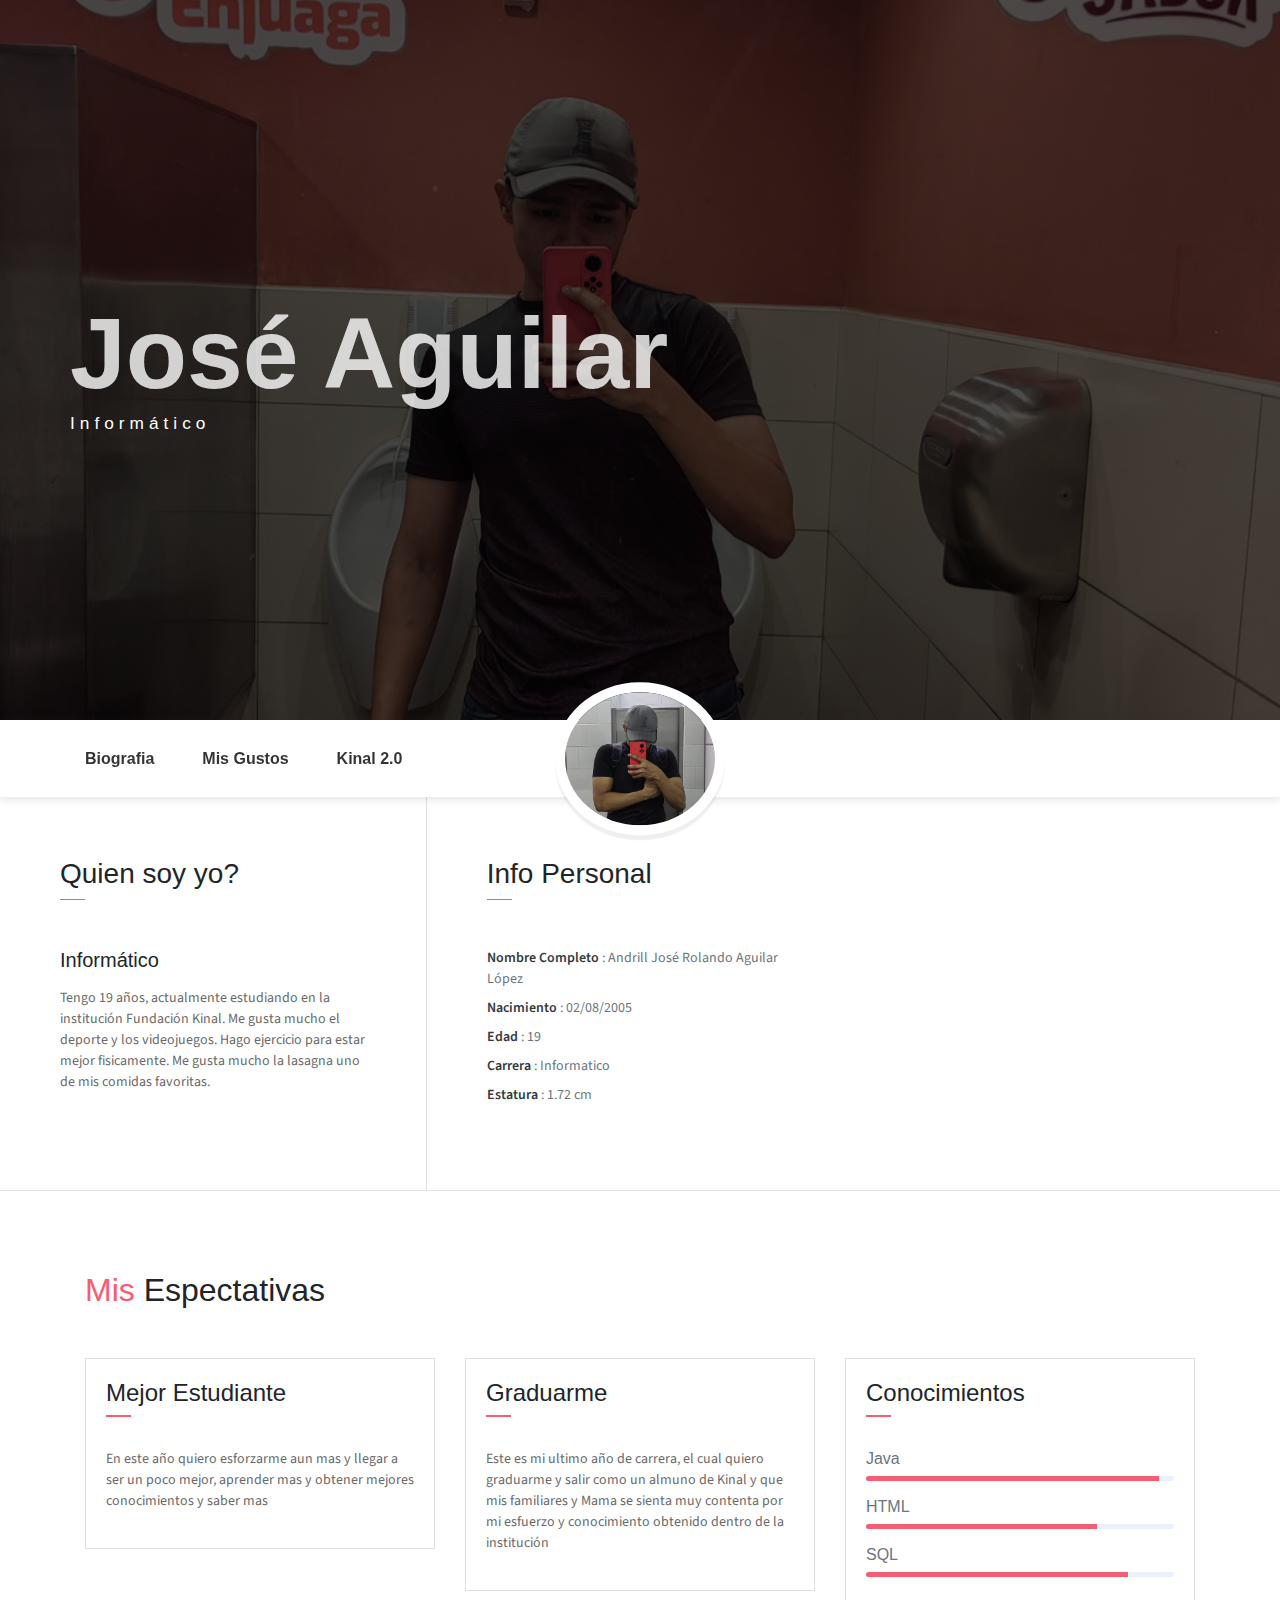
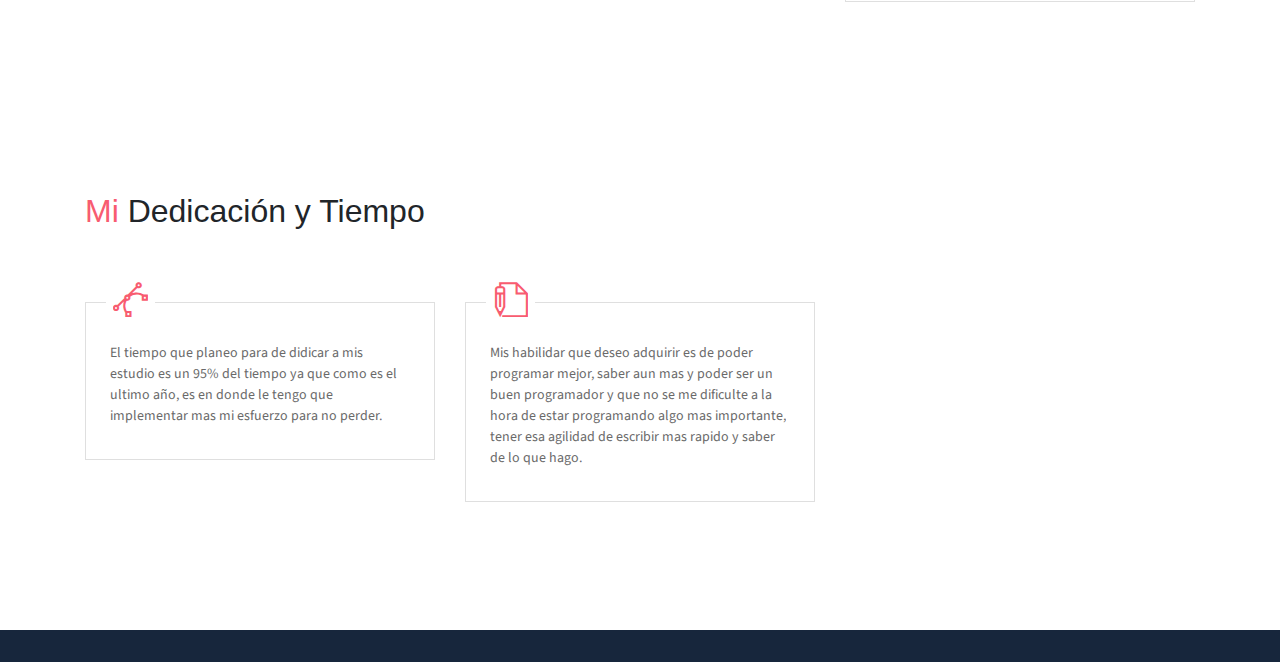
<file: about.html>
<!DOCTYPE html>
<html lang="en">
<head>
	<meta charset="utf-8">
    <meta name="viewport" content="width=device-width, initial-scale=1, shrink-to-fit=no">
    <meta name="description" content="Start your development with JohnDoe landing page.">
    <meta name="author" content="Devcrud">
    <title>Laboratorio #1</title>
    <link href="img/icono.jpg" rel="icon">
    <link rel="stylesheet" href="lib/vendors/themify-icons/css/themify-icons.css">
	<link rel="stylesheet" href="css/johndoe.css">
</head>
<body data-spy="scroll" data-target=".navbar" data-offset="40" id="home">
    <header class="header">
        <div class="container">  
            <div class="header-content">
                <h1 class="header-title">José Aguilar</h1>
                <h6 class="header-mono" >Informático</h6>
            </div>
        </div>
    </header>
    <nav class="navbar sticky-top navbar-expand-lg navbar-light bg-white" data-spy="affix" data-offset-top="510">
        <div class="container">
            <button class="navbar-toggler ml-auto" type="button" data-toggle="collapse" data-target="#navbarSupportedContent" aria-controls="navbarSupportedContent" aria-expanded="false" aria-label="Toggle navigation">
                <span class="navbar-toggler-icon"></span>
            </button>
            <div class="collapse mt-sm-20 navbar-collapse" id="navbarSupportedContent">
                <ul class="navbar-nav mr-auto">
                    <li class="nav-item">
                        <a href="about.html" class="nav-link">Biografia</a>
                    </li>
                    <li class="nav-item">
                        <a href="index.html" class="nav-link">Mis Gustos</a>
                    </li>
                    <li class="nav-item">
                        <a href="service.html" class="nav-link">Kinal 2.0</a>
                    </li>
                </ul>
                <ul class="navbar-nav brand">
                    <img src="img/avatar.jpg" alt="" class="brand-img">
                    <li class="brand-txt">
                        <h5 class="brand-title">José Aguilar</h5>
                        <div class="brand-subtitle">Informático</div>
                    </li>
                </ul>
            </div>
        </div>
    </nav>
    <div class="container-fluid">
        <div id="about" class="row about-section">
            <div class="col-lg-4 about-card">
                <h3 class="font-weight-light">Quien soy yo?</h3>
                <span class="line mb-5"></span>
                <h5 class="mb-3">Informático</h5>
                <p class="mt-20">Tengo 19 años, actualmente estudiando en la institución Fundación Kinal. Me gusta mucho el deporte y los videojuegos. Hago ejercicio para estar mejor fisicamente. Me gusta mucho la lasagna uno de mis comidas favoritas.</p>
            </div>
            <div class="col-lg-4 about-card">
                <h3 class="font-weight-light">Info Personal</h3>
                <span class="line mb-5"></span>
                <ul class="mt40 info list-unstyled">
                    <li><span>Nombre Completo</span> :  Andrill José Rolando Aguilar López</li>
                    <li><span>Nacimiento</span> : 02/08/2005</li>
                    <li><span>Edad</span> : 19 </li>
                    <li><span>Carrera</span> : Informatico</li>
                    <li><span>Estatura</span> : 1.72 cm </li>
                </ul> 
            </div>
        </div>
    </div>
    
    <section class="section" id="resume">
        <div class="container">
            <h2 class="mb-5"><span class="text-danger">Mis</span> Espectativas</h2>
            <div class="row">
                <div class="col-md-6 col-lg-4">
                    <div class="card">
                       <div class="card-header">
                            <div class="mt-2">
                                <h4>Mejor Estudiante</h4>
                                <span class="line"></span>  
                            </div>
                        </div>
                        <div class="card-body">
                            <P class="subtitle">En este año quiero esforzarme aun mas y llegar a ser un poco mejor, aprender mas y obtener mejores conocimientos y saber mas</P>
                        </div>
                    </div>
                </div>
                <div class="col-md-6 col-lg-4">
                    <div class="card">
                       <div class="card-header">
                            <div class="mt-2">
                                <h4>Graduarme</h4>
                                <span class="line"></span>  
                            </div>
                        </div>
                        <div class="card-body">
                            <P class="subtitle">Este es mi ultimo año de carrera, el cual quiero graduarme y salir como un almuno de Kinal y que mis familiares y Mama se sienta muy contenta por mi esfuerzo y conocimiento obtenido dentro de la institución</P>
                        </div>
                    </div>
                </div>
                <div class="col-lg-4">
                    <div class="card">
                       <div class="card-header">
                            <div class="pull-left">
                                <h4 class="mt-2">Conocimientos</h4>
                                <span class="line"></span>  
                            </div>
                        </div>
                        <div class="card-body pb-2">
                            <h6>Java</h6>
                            <div class="progress mb-3">
                                <div class="progress-bar bg-danger" role="progressbar" style="width: 95%" aria-valuenow="25" aria-valuemin="0" aria-valuemax="100"></div>
                            </div>
                            <h6>HTML</h6>
                            <div class="progress mb-3">
                                <div class="progress-bar bg-danger" role="progressbar" style="width: 75%" aria-valuenow="50" aria-valuemin="0" aria-valuemax="100"></div>
                            </div>
                            <h6>SQL</h6>
                            <div class="progress mb-3">
                                <div class="progress-bar bg-danger" role="progressbar" style="width: 85%" aria-valuenow="75" aria-valuemin="0" aria-valuemax="100"></div>
                            </div>
                        </div>
                    </div>
                </div>
            </div>
        </div>
    </section>
    <section class="section" id="service">
        <div class="container">
            <h2 class="mb-5 pb-4"><span class="text-danger">Mi</span> Dedicación y Tiempo</h2>
            <div class="row">
                <div class="col-md-4 col-sm-6">
                    <div class="card mb-5">
                       <div class="card-header has-icon">
                            <i class="ti-vector text-danger" aria-hidden="true"></i>
                        </div>
                        <div class="card-body px-4 py-3">
                            <P class="subtitle">El tiempo que planeo para de didicar a mis estudio es un 95% del tiempo ya que como es el ultimo año, es en donde le tengo que implementar mas mi esfuerzo para no perder.</P>
                        </div>
                    </div>
                </div>
                <div class="col-md-4 col-sm-6">
                    <div class="card mb-5">
                       <div class="card-header has-icon">
                            <i class="ti-write text-danger" aria-hidden="true"></i>
                        </div>
                        <div class="card-body px-4 py-3">
                            <P class="subtitle">Mis habilidar que deseo adquirir es de poder programar mejor, saber aun mas y poder ser un buen programador y que no se me dificulte a la hora de estar programando algo mas importante, tener esa agilidad de escribir mas rapido y saber de lo que hago.</P>
                        </div>
                    </div>
                </div>
            </div>
        </div>
    </section>
    </section>
    <footer class="footer py-3">
        <div class="container">
        </div>
    </footer>

	<!-- core  -->
    <script src="lib/vendors/jquery/jquery-3.4.1.js"></script>
    <script src="lib/vendors/bootstrap/bootstrap.bundle.js"></script>

    <!-- bootstrap 3 affix -->
    <script src="lib/vendors/bootstrap/bootstrap.affix.js"></script>

    <!-- Isotope  -->
    <script src="lib/vendors/isotope/isotope.pkgd.js"></script>

    <!-- JohnDoe js -->
    <script src="js/johndoe.js"></script>

</body>
</html>
</file>
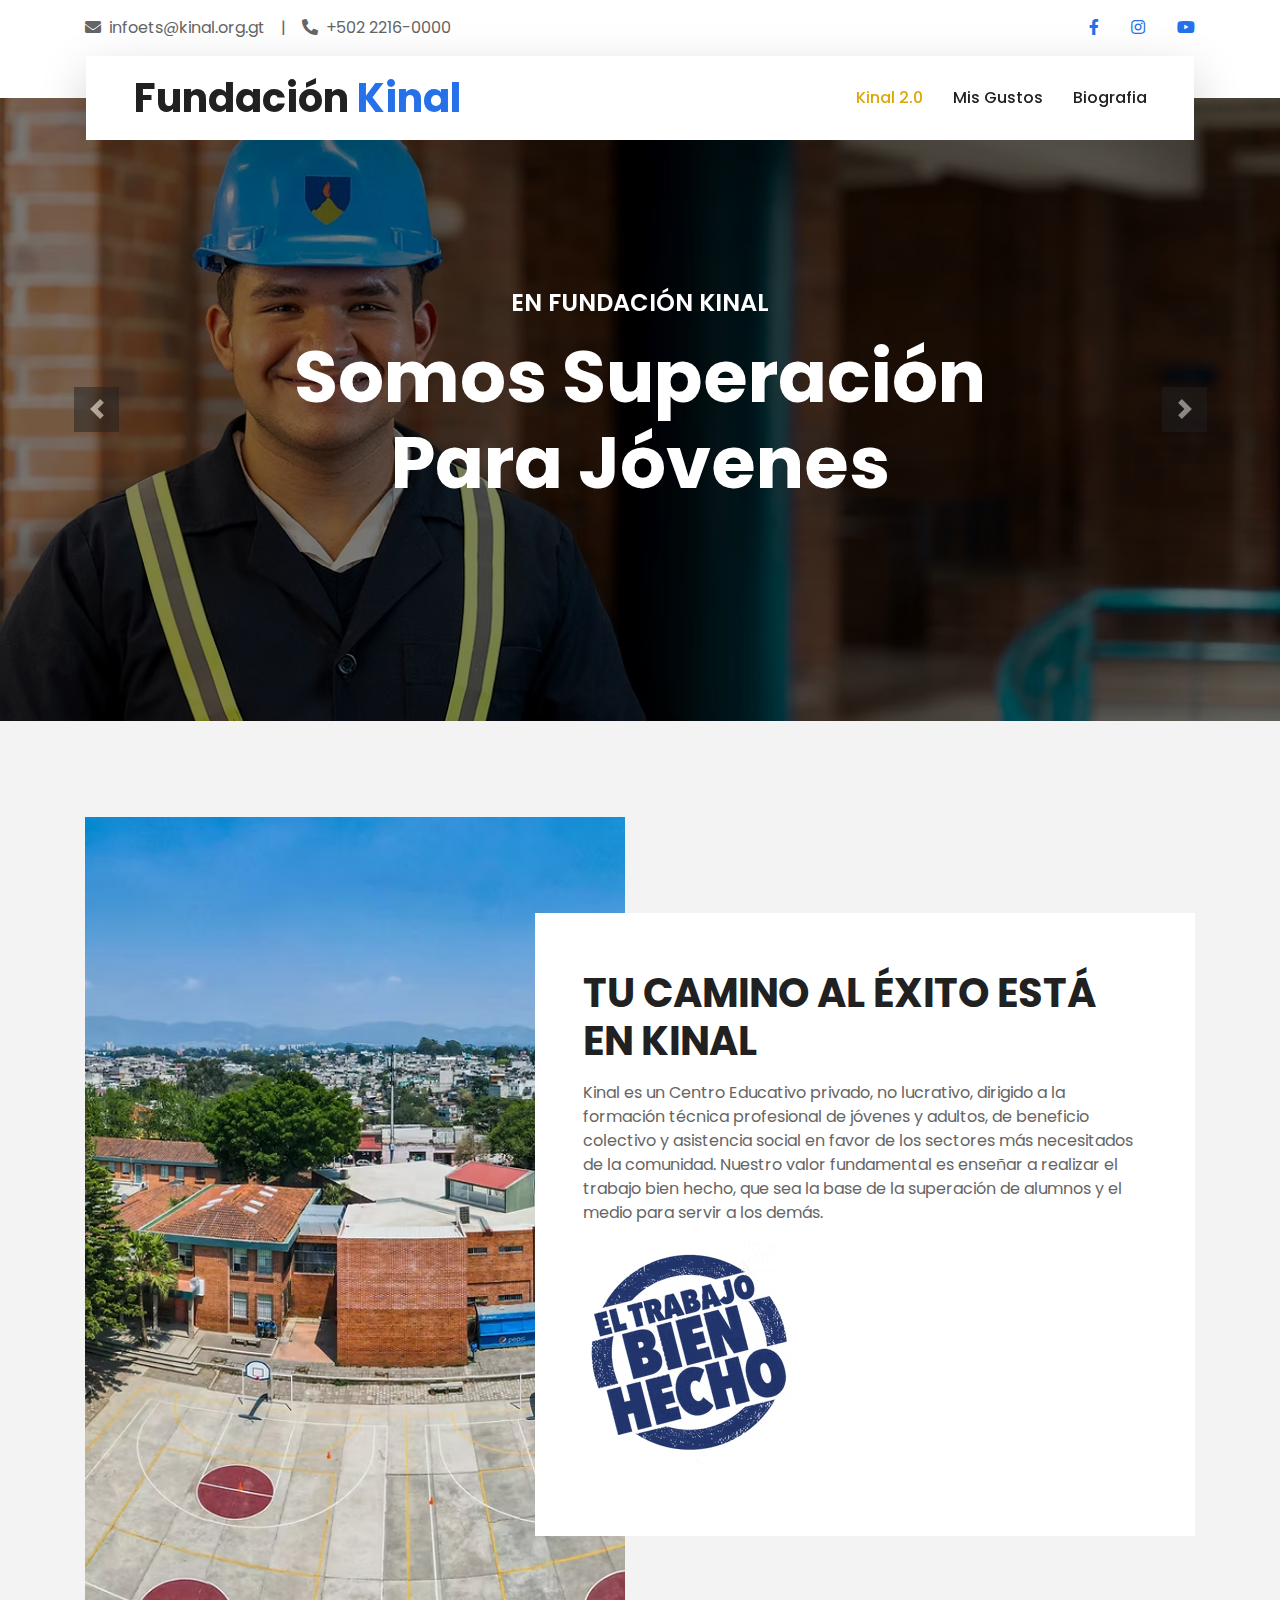
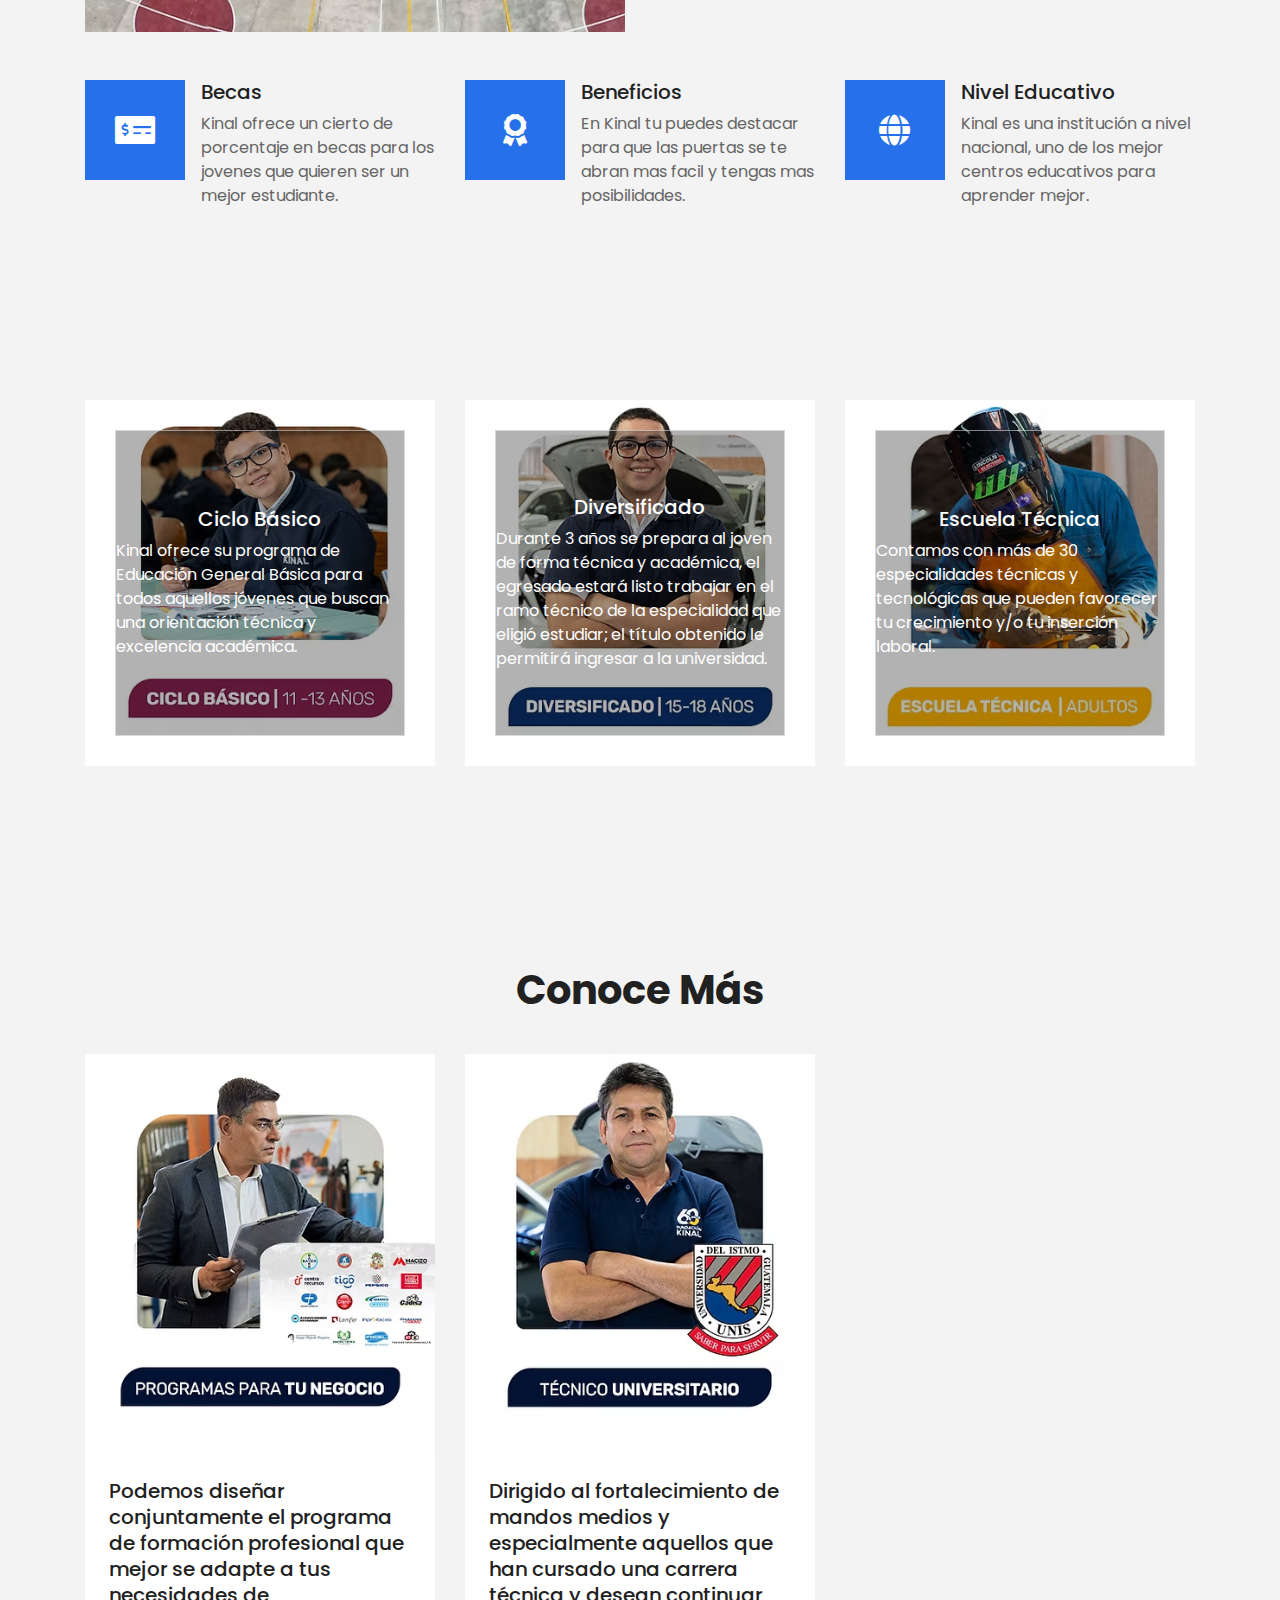
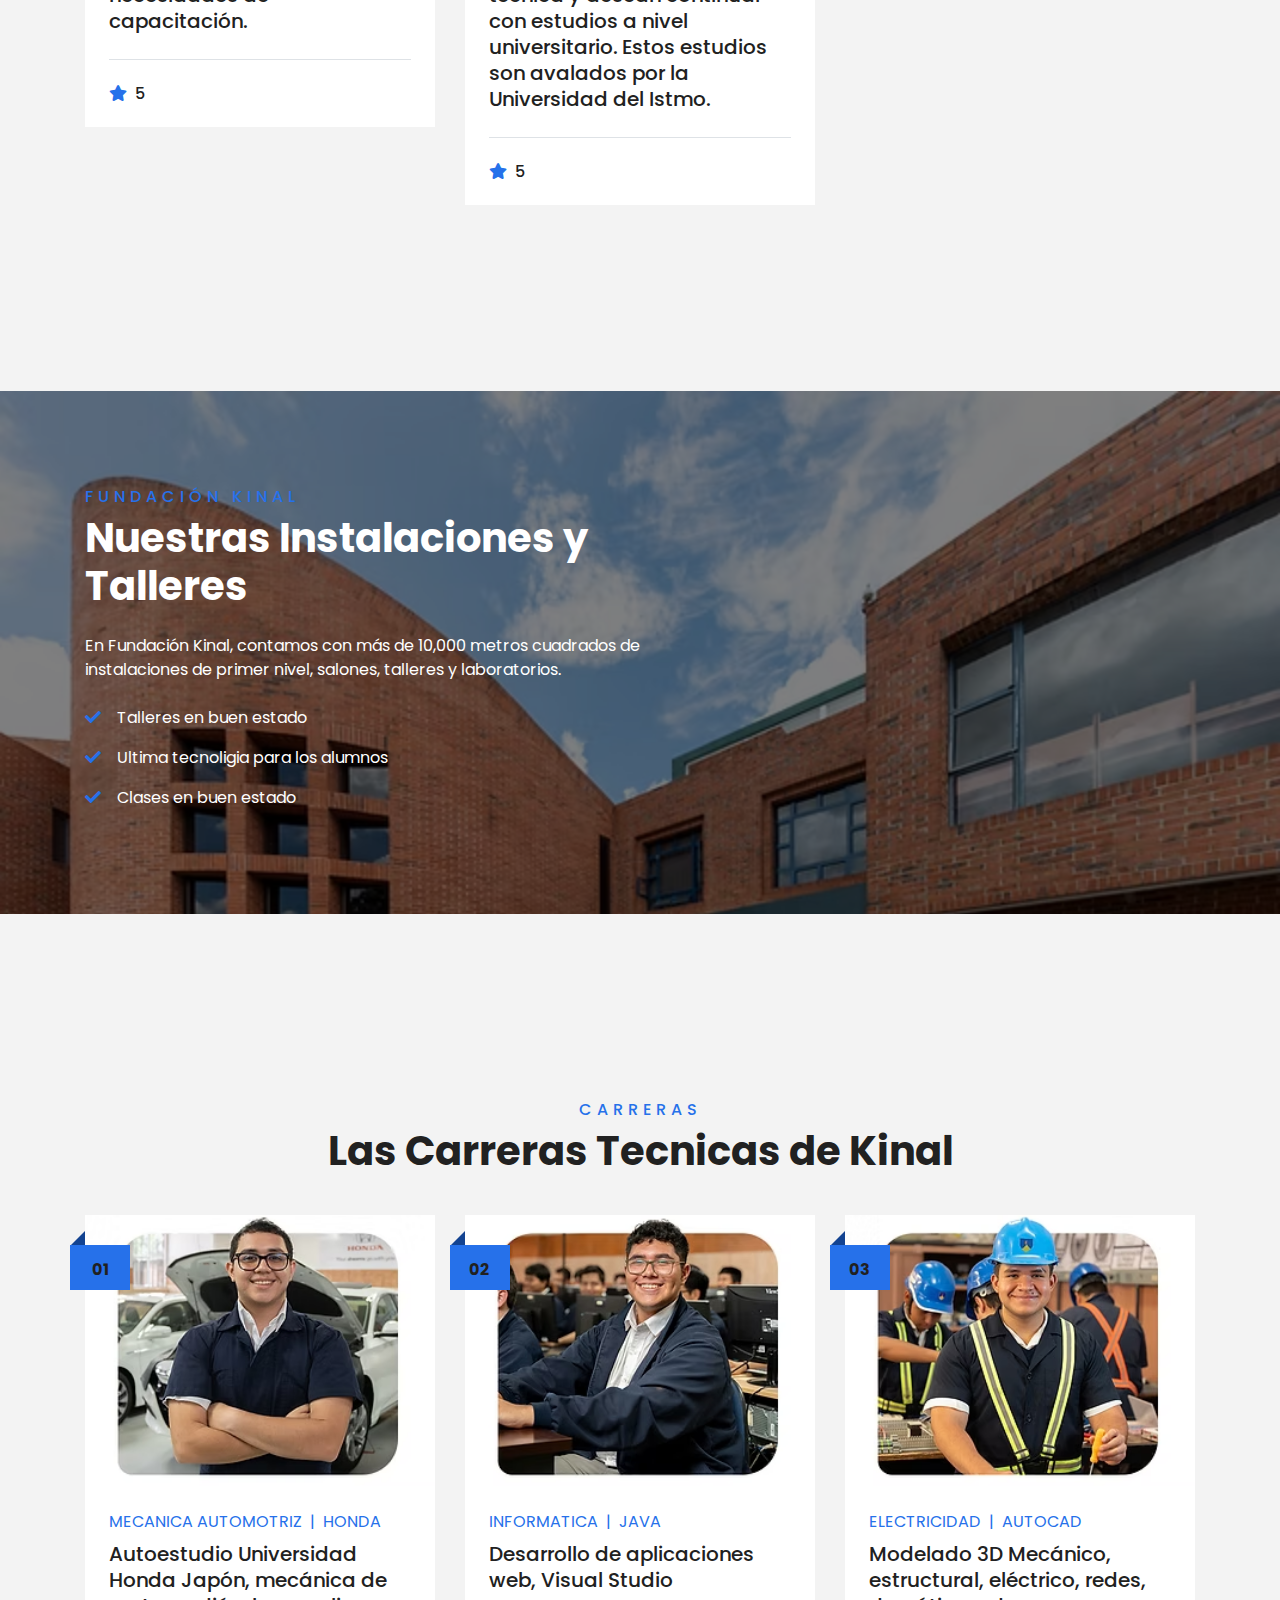
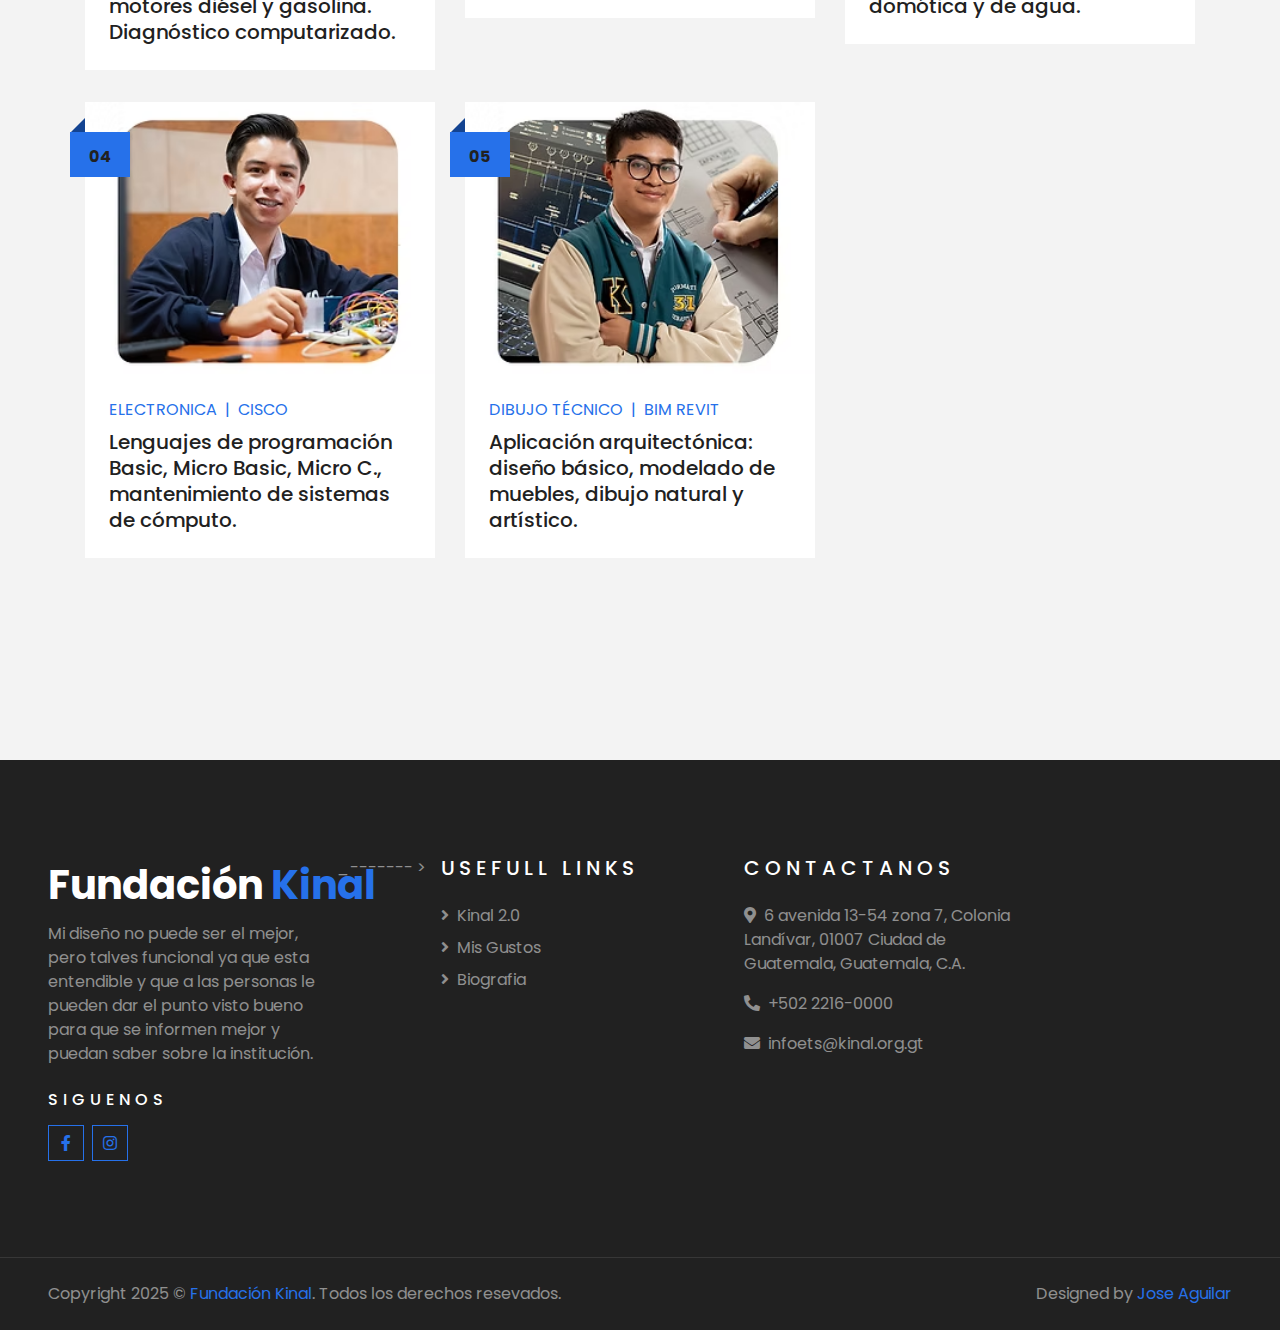
<file: service.html>
<!DOCTYPE html>
<html lang="en">

<head>
    <meta charset="utf-8">
    <title>Laboratorio #1</title>
    <meta content="width=device-width, initial-scale=1.0" name="viewport">
    <meta content="Free HTML Templates" name="keywords">
    <meta content="Free HTML Templates" name="description">

    <link href="img/icono.jpg" rel="icon">
    <link rel="preconnect" href="https://fonts.gstatic.com">
    <link href="https://fonts.googleapis.com/css2?family=Poppins:wght@400;500;600;700&display=swap" rel="stylesheet"> 
    <link href="https://cdnjs.cloudflare.com/ajax/libs/font-awesome/5.10.0/css/all.min.css" rel="stylesheet">
    <link href="lib/owlcarousel/assets/owl.carousel.min.css" rel="stylesheet">
    <link href="lib/tempusdominus/css/tempusdominus-bootstrap-4.min.css" rel="stylesheet" />
    <link href="css/style1.css" rel="stylesheet">
</head>

<body>
    <div class="container-fluid bg-light pt-3 d-none d-lg-block">
        <div class="container">
            <div class="row">
                <div class="col-lg-6 text-center text-lg-left mb-2 mb-lg-0">
                    <div class="d-inline-flex align-items-center">
                        <p><i class="fa fa-envelope mr-2"></i>infoets@kinal.org.gt</p>
                        <p class="text-body px-3">|</p>
                        <p><i class="fa fa-phone-alt mr-2"></i>+502 2216-0000</p>
                    </div>
                </div>
                <div class="col-lg-6 text-center text-lg-right">
                    <div class="d-inline-flex align-items-center">
                        <a class="text-primary px-3" href="https://www.facebook.com/kinal.gt">
                            <i class="fab fa-facebook-f"></i>
                        </a>
                        <a class="text-primary px-3" href="https://www.instagram.com/fundacionkinal/?hl=es">
                            <i class="fab fa-instagram"></i>
                        </a>
                        <a class="text-primary pl-3" href="https://www.youtube.com/c/Fundaci%C3%B3nKinalgt">
                            <i class="fab fa-youtube"></i>
                        </a>
                    </div>
                </div>
            </div>
        </div>
    </div>

    <div class="container-fluid position-relative nav-bar p-0">
        <div class="container-lg position-relative p-0 px-lg-3" style="z-index: 9;">
            <nav class="navbar navbar-expand-lg bg-light navbar-light shadow-lg py-3 py-lg-0 pl-3 pl-lg-5">
                <a href="" class="navbar-brand">
                    <h1 class="m-0 text-primary"><span class="text-dark">Fundación</span> Kinal</h1>
                </a>
                <button type="button" class="navbar-toggler" data-toggle="collapse" data-target="#navbarCollapse">
                    <span class="navbar-toggler-icon"></span>
                </button>
                <div class="collapse navbar-collapse justify-content-between px-3" id="navbarCollapse">
                    <div class="navbar-nav ml-auto py-0">
                        <a href="service.html" class="nav-item nav-link active">Kinal 2.0</a>
                        <a href="index.html" class="nav-item nav-link">Mis Gustos</a>
                        <a href="about.html" class="nav-item nav-link">Biografia</a>
                    </div>
                </div>
            </nav>
        </div>
    </div>

    <div class="container-fluid p-0">
        <div id="header-carousel" class="carousel slide" data-ride="carousel">
            <div class="carousel-inner">
                <div class="carousel-item active">
                    <img class="w-100" src="img/carousel--1.jpg" alt="Image">
                    <div class="carousel-caption d-flex flex-column align-items-center justify-content-center">
                        <div class="p-3" style="max-width: 900px;">
                            <h4 class="text-white text-uppercase mb-md-3">En Fundación Kinal</h4>
                            <h1 class="display-3 text-white mb-md-4">Somos Superación Para Jóvenes</h1>
                        </div>
                    </div>
                </div>
                <div class="carousel-item">
                    <img class="w-100" src="img/carousel--2.jpg" alt="Image">
                    <div class="carousel-caption d-flex flex-column align-items-center justify-content-center">
                        <div class="p-3" style="max-width: 900px;">
                            <h4 class="text-white text-uppercase mb-md-3">En Fundación Kinal</h4>
                            <h1 class="display-3 text-white mb-md-4">Somos Superación Para Adultos</h1>
                        </div>
                    </div>
                </div>
            </div>
            <a class="carousel-control-prev" href="#header-carousel" data-slide="prev">
                <div class="btn btn-dark" style="width: 45px; height: 45px;">
                    <span class="carousel-control-prev-icon mb-n2"></span>
                </div>
            </a>
            <a class="carousel-control-next" href="#header-carousel" data-slide="next">
                <div class="btn btn-dark" style="width: 45px; height: 45px;">
                    <span class="carousel-control-next-icon mb-n2"></span>
                </div>
            </a>
        </div>
    </div>

    <div class="container-fluid py-5">
        <div class="container pt-5">
            <div class="row">
                <div class="col-lg-6" style="min-height: 500px;">
                    <div class="position-relative h-100">
                        <img class="position-absolute w-100 h-100" src="img/about-.jpg" style="object-fit: cover;">
                    </div>
                </div>
                <div class="col-lg-6 pt-5 pb-lg-5">
                    <div class="about-text bg-white p-4 p-lg-5 my-lg-5">
                        <h6 class="text-primary text-uppercase" style="letter-spacing: 5px;"></h6>
                        <h1 class="mb-3">TU CAMINO AL ÉXITO ESTÁ EN KINAL</h1>
                        <p>Kinal es un Centro Educativo privado, no lucrativo, dirigido a la formación técnica profesional de jóvenes y adultos, de beneficio colectivo y asistencia social en favor de los sectores más necesitados de la comunidad.
                           Nuestro valor fundamental es enseñar a realizar el trabajo bien hecho, que sea la base de la superación de alumnos y el medio para servir a los demás.</p>
                        <div class="row mb-4">
                            <div class="col-6">
                                <img class="img-fluid" src="img/about--1.jpg" alt="">
                            </div>
                        </div>
                    </div>
                </div>
            </div>
        </div>
    </div>

    <div class="container-fluid pb-5">
        <div class="container pb-5">
            <div class="row">
                <div class="col-md-4">
                    <div class="d-flex mb-4 mb-lg-0">
                        <div class="d-flex flex-shrink-0 align-items-center justify-content-center bg-primary mr-3" style="height: 100px; width: 100px;">
                            <i class="fa fa-2x fa-money-check-alt text-white"></i>
                        </div>
                        <div class="d-flex flex-column">
                            <h5 class="">Becas</h5>
                            <p class="m-0">Kinal ofrece un cierto de porcentaje en becas para los jovenes que quieren ser un mejor estudiante.</p>
                        </div>
                    </div>
                </div>
                <div class="col-md-4">
                    <div class="d-flex mb-4 mb-lg-0">
                        <div class="d-flex flex-shrink-0 align-items-center justify-content-center bg-primary mr-3" style="height: 100px; width: 100px;">
                            <i class="fa fa-2x fa-award text-white"></i>
                        </div>
                        <div class="d-flex flex-column">
                            <h5 class="">Beneficios</h5>
                            <p class="m-0">En Kinal tu puedes destacar para que las puertas se te abran mas facil y tengas mas posibilidades.</p>
                        </div>
                    </div>
                </div>
                <div class="col-md-4">
                    <div class="d-flex mb-4 mb-lg-0">
                        <div class="d-flex flex-shrink-0 align-items-center justify-content-center bg-primary mr-3" style="height: 100px; width: 100px;">
                            <i class="fa fa-2x fa-globe text-white"></i>
                        </div>
                        <div class="d-flex flex-column">
                            <h5 class="">Nivel Educativo</h5>
                            <p class="m-0">Kinal es una institución a nivel nacional, uno de los mejor centros educativos para aprender mejor.</p>
                        </div>
                    </div>
                </div>
            </div>
        </div>
    </div>

    <div class="container-fluid py-5">
        <div class="container pt-5 pb-3">
            <div class="row">
                <div class="col-lg-4 col-md-6 mb-4">
                    <div class="destination-item position-relative overflow-hidden mb-2">
                        <img class="img-fluid" src="img/destination--1.jpg" alt="">
                        <a class="destination-overlay text-white text-decoration-none" >
                            <h5 class="text-white">Ciclo Básico</h5>
                            <span>Kinal ofrece su programa de Educación General Básica para todos aquellos jóvenes que buscan una orientación técnica y excelencia académica.</span>
                        </a>
                    </div>
                </div>
                <div class="col-lg-4 col-md-6 mb-4">
                    <div class="destination-item position-relative overflow-hidden mb-2">
                        <img class="img-fluid" src="img/destination--2.jpg" alt="">
                        <a class="destination-overlay text-white text-decoration-none" >
                            <h5 class="text-white">Diversificado</h5>
                            <span>Durante 3 años se prepara al joven de forma técnica y académica, el egresado estará listo trabajar en el ramo técnico de la especialidad que eligió estudiar; el título obtenido le permitirá ingresar a la universidad.</span>
                        </a>
                    </div>
                </div>
                <div class="col-lg-4 col-md-6 mb-4">
                    <div class="destination-item position-relative overflow-hidden mb-2">
                        <img class="img-fluid" src="img/destination--3.jpg" alt="">
                        <a class="destination-overlay text-white text-decoration-none" >
                            <h5 class="text-white">Escuela Técnica</h5>
                            <span>Contamos con más de 30 especialidades técnicas y tecnológicas que pueden favorecer tu crecimiento y/o tu inserción laboral.</span>
                        </a>
                    </div>
                </div>
            </div>
        </div>
    </div>

    <div class="container-fluid py-5">
        <div class="container pt-5 pb-3">
            <div class="text-center mb-3 pb-3">
                <h6 class="text-primary text-uppercase" style="letter-spacing: 5px;"></h6>
                <h1>Conoce Más</h1>
            </div>
            <div class="row">
                <div class="col-lg-4 col-md-6 mb-4">
                    <div class="package-item bg-white mb-2">
                        <img class="img-fluid" src="img/package--1.jpg" alt="">
                        <div class="p-4">
                            <a class="h5 text-decoration-none" >Podemos diseñar conjuntamente el programa de formación profesional que mejor se adapte a tus necesidades de capacitación.</a>
                            <div class="border-top mt-4 pt-4">
                                <div class="d-flex justify-content-between">
                                    <h6 class="m-0"><i class="fa fa-star text-primary mr-2"></i>5</h6>
                                </div>
                            </div>
                        </div>
                    </div>
                </div>
                <div class="col-lg-4 col-md-6 mb-4">
                    <div class="package-item bg-white mb-2">
                        <img class="img-fluid" src="img/package--2.jpg" alt="">
                        <div class="p-4">
                            <a class="h5 text-decoration-none" href="">Dirigido al fortalecimiento de mandos medios y especialmente aquellos que han cursado una carrera técnica y desean continuar con estudios a nivel universitario. Estos estudios son avalados por la Universidad del Istmo.</a>
                            <div class="border-top mt-4 pt-4">
                                <div class="d-flex justify-content-between">
                                    <h6 class="m-0"><i class="fa fa-star text-primary mr-2"></i>5</h6>
                                </div>
                            </div>
                        </div>
                    </div>
                </div>
            </div>
        </div>
    </div>

    <div class="container-fluid bg-registration py-5" style="margin: 90px 0;">
        <div class="container py-5">
            <div class="row align-items-center">
                <div class="col-lg-7 mb-5 mb-lg-0">
                    <div class="mb-4">
                        <h6 class="text-primary text-uppercase" style="letter-spacing: 5px;">Fundación Kinal</h6>
                        <h1 class="text-white">Nuestras Instalaciones y Talleres</h1>
                    </div>
                    <p class="text-white">En Fundación Kinal, contamos con más de 10,000 metros cuadrados de instalaciones de primer nivel, salones, talleres y laboratorios.</p>
                    <ul class="list-inline text-white m-0">
                        <li class="py-2"><i class="fa fa-check text-primary mr-3"></i>Talleres en buen estado</li>
                        <li class="py-2"><i class="fa fa-check text-primary mr-3"></i>Ultima tecnoligia para los alumnos</li>
                        <li class="py-2"><i class="fa fa-check text-primary mr-3"></i>Clases en buen estado</li>
                    </ul>
                </div>
            </div>
        </div>
    </div>

    <div class="container-fluid py-5">
        <div class="container pt-5 pb-3">
            <div class="text-center mb-3 pb-3">
                <h6 class="text-primary text-uppercase" style="letter-spacing: 5px;">Carreras</h6>
                <h1>Las Carreras Tecnicas de Kinal</h1>
            </div>
            <div class="row pb-3">
                <div class="col-lg-4 col-md-6 mb-4 pb-2">
                    <div class="blog-item">
                        <div class="position-relative">
                            <img class="img-fluid w-100" src="img/blog--1.jpg" alt="">
                            <div class="blog-date">
                                <h6 class="font-weight-bold mb-n1">01</h6>
                            </div>
                        </div>
                        <div class="bg-white p-4">
                            <div class="d-flex mb-2">
                                <a class="text-primary text-uppercase text-decoration-none">Mecanica Automotriz</a>
                                <span class="text-primary px-2">|</span>
                                <a class="text-primary text-uppercase text-decoration-none">Honda</a>
                            </div>
                            <a class="h5 m-0 text-decoration-none" >Autoestudio Universidad Honda Japón, mecánica de motores diésel y gasolina. Diagnóstico computarizado.</a>
                        </div>
                    </div>
                </div>
                <div class="col-lg-4 col-md-6 mb-4 pb-2">
                    <div class="blog-item">
                        <div class="position-relative">
                            <img class="img-fluid w-100" src="img/blog--2.jpg" alt="">
                            <div class="blog-date">
                                <h6 class="font-weight-bold mb-n1">02</h6>
                            </div>
                        </div>
                        <div class="bg-white p-4">
                            <div class="d-flex mb-2">
                                <a class="text-primary text-uppercase text-decoration-none" >Informatica</a>
                                <span class="text-primary px-2">|</span>
                                <a class="text-primary text-uppercase text-decoration-none" >Java</a>
                            </div>
                            <a class="h5 m-0 text-decoration-none" >Desarrollo de aplicaciones web, Visual Studio</a>
                        </div>
                    </div>
                </div>
                <div class="col-lg-4 col-md-6 mb-4 pb-2">
                    <div class="blog-item">
                        <div class="position-relative">
                            <img class="img-fluid w-100" src="img/blog--3.jpg" alt="">
                            <div class="blog-date">
                                <h6 class="font-weight-bold mb-n1">03</h6>
                            </div>
                        </div>
                        <div class="bg-white p-4">
                            <div class="d-flex mb-2">
                                <a class="text-primary text-uppercase text-decoration-none" >Electricidad</a>
                                <span class="text-primary px-2">|</span>
                                <a class="text-primary text-uppercase text-decoration-none" >AutoCAD</a>
                            </div>
                            <a class="h5 m-0 text-decoration-none">Modelado 3D Mecánico, estructural, eléctrico, redes, domótica y de agua.</a>
                        </div>
                    </div>
                </div>
                <div class="col-lg-4 col-md-6 mb-4 pb-2">
                    <div class="blog-item">
                        <div class="position-relative">
                            <img class="img-fluid w-100" src="img/blog--4.jpg" alt="">
                            <div class="blog-date">
                                <h6 class="font-weight-bold mb-n1">04</h6>
                            </div>
                        </div>
                        <div class="bg-white p-4">
                            <div class="d-flex mb-2">
                                <a class="text-primary text-uppercase text-decoration-none" >Electronica</a>
                                <span class="text-primary px-2">|</span>
                                <a class="text-primary text-uppercase text-decoration-none" >cisco</a>
                            </div>
                            <a class="h5 m-0 text-decoration-none" >Lenguajes de programación Basic, Micro Basic, Micro C., mantenimiento de sistemas de cómputo.</a>
                        </div>
                    </div>
                </div>
                <div class="col-lg-4 col-md-6 mb-4 pb-2">
                    <div class="blog-item">
                        <div class="position-relative">
                            <img class="img-fluid w-100" src="img/blog--5.jpg" alt="">
                            <div class="blog-date">
                                <h6 class="font-weight-bold mb-n1">05</h6>
                            </div>
                        </div>
                        <div class="bg-white p-4">
                            <div class="d-flex mb-2">
                                <a class="text-primary text-uppercase text-decoration-none" >DIBUJO TÉCNICO</a>
                                <span class="text-primary px-2">|</span>
                                <a class="text-primary text-uppercase text-decoration-none" >BIM Revit</a>
                            </div>
                            <a class="h5 m-0 text-decoration-none" >Aplicación arquitectónica: diseño básico, modelado de muebles, dibujo natural y artístico.</a>
                        </div>
                    </div>
                </div>
            </div>
        </div>
    </div>

    <div class="container-fluid bg-dark text-white-50 py-5 px-sm-3 px-lg-5" style="margin-top: 90px;">
        <div class="row pt-5">
            <div class="col-lg-3 col-md-6 mb-5">
                <a href="" class="navbar-brand">
                    <h1 class="text-primary"><span class="text-white">Fundación</span> Kinal</h1>
                </a>
                <p>Mi diseño no puede ser el mejor, pero talves funcional ya que esta entendible y que a las personas le pueden dar el punto visto bueno para que se informen mejor y puedan saber sobre la institución.</p>
                <h6 class="text-white text-uppercase mt-4 mb-3" style="letter-spacing: 5px;">Siguenos</h6>
                <div class="d-flex justify-content-start">
                    <a class="btn btn-outline-primary btn-square mr-2" href="https://www.facebook.com/kinal.gt"><i class="fab fa-facebook-f"></i></a>
                    <a class="btn btn-outline-primary btn-square" href="https://www.instagram.com/fundacionkinal/?hl=es"><i class="fab fa-instagram"></i></a>
                </div>
            </div>
            <div>
                <p>_------- ></p>
            </div>
            <div class="col-lg-3 col-md-6 mb-5">
                <h5 class="text-white text-uppercase mb-4" style="letter-spacing: 5px;">Usefull Links</h5>
                <div class="d-flex flex-column justify-content-start">
                    <a class="text-white-50 mb-2" href="service.html"><i class="fa fa-angle-right mr-2"></i>Kinal 2.0</a>
                    <a class="text-white-50 mb-2" href="index.html"><i class="fa fa-angle-right mr-2"></i>Mis Gustos</a>
                    <a class="text-white-50 mb-2" href="about.html"><i class="fa fa-angle-right mr-2"></i>Biografia</a>
                </div>
            </div>
            <div class="col-lg-3 col-md-6 mb-5">
                <h5 class="text-white text-uppercase mb-4" style="letter-spacing: 5px;">Contactanos</h5>
                <p><i class="fa fa-map-marker-alt mr-2"></i>6 avenida 13-54 zona 7, Colonia Landívar, 01007 Ciudad de Guatemala, Guatemala, C.A.</p>
                <p><i class="fa fa-phone-alt mr-2"></i>+502 2216-0000</p>
                <p><i class="fa fa-envelope mr-2"></i>infoets@kinal.org.gt</p>
            </div>
        </div>
    </div>
    <div class="container-fluid bg-dark text-white border-top py-4 px-sm-3 px-md-5" style="border-color: rgba(256, 256, 256, .1) !important;">
        <div class="row">
            <div class="col-lg-6 text-center text-md-left mb-3 mb-md-0">
                <p class="m-0 text-white-50">Copyright 2025 &copy; <a href="https://www.kinal.org.gt/">Fundación Kinal</a>. Todos los derechos resevados.</a>
                </p>
            </div>
            <div class="col-lg-6 text-center text-md-right">
                <p class="m-0 text-white-50">Designed by <a href="#">Jose Aguilar</a>
                </p>
            </div>
        </div>
    </div>

    <a href="#" class="btn btn-lg btn-primary btn-lg-square back-to-top"><i class="fa fa-angle-double-up"></i></a>

    <script src="https://code.jquery.com/jquery-3.4.1.min.js"></script>
    <script src="https://stackpath.bootstrapcdn.com/bootstrap/4.4.1/js/bootstrap.bundle.min.js"></script>
    <script src="lib/easing/easing.min.js"></script>
    <script src="lib/owlcarousel/owl.carousel.min.js"></script>
    <script src="lib/tempusdominus/js/moment.min.js"></script>
    <script src="lib/tempusdominus/js/moment-timezone.min.js"></script>
    <script src="lib/tempusdominus/js/tempusdominus-bootstrap-4.min.js"></script>
    <script src="js/main1.js"></script>
</body>
</html>
</file>
<file: lib/vendors/themify-icons/css/themify-icons.css>
@font-face {
	font-family: 'themify';
	src:url("../fonts/themify.eot?-fvbane");
	src:url("../fonts/themify.eot?#iefix-fvbane") format("embedded-opentype"),
		url("../fonts/themify.woff?-fvbane") format("woff"),
		url("../fonts/themify.ttf?-fvbane") format("truetype"),
		url("../fonts/themify.svg?-fvbane#themify") format("svg");
	font-weight: normal;
	font-style: normal;
}

[class^="ti-"], [class*=" ti-"] {
	font-family: 'themify';
	speak: none;
	font-style: normal;
	font-weight: normal;
	font-variant: normal;
	text-transform: none;
	line-height: 1;

	/* Better Font Rendering =========== */
	-webkit-font-smoothing: antialiased;
	-moz-osx-font-smoothing: grayscale;
}

.ti-wand:before {
	content: "\e600";
}
.ti-volume:before {
	content: "\e601";
}
.ti-user:before {
	content: "\e602";
}
.ti-unlock:before {
	content: "\e603";
}
.ti-unlink:before {
	content: "\e604";
}
.ti-trash:before {
	content: "\e605";
}
.ti-thought:before {
	content: "\e606";
}
.ti-target:before {
	content: "\e607";
}
.ti-tag:before {
	content: "\e608";
}
.ti-tablet:before {
	content: "\e609";
}
.ti-star:before {
	content: "\e60a";
}
.ti-spray:before {
	content: "\e60b";
}
.ti-signal:before {
	content: "\e60c";
}
.ti-shopping-cart:before {
	content: "\e60d";
}
.ti-shopping-cart-full:before {
	content: "\e60e";
}
.ti-settings:before {
	content: "\e60f";
}
.ti-search:before {
	content: "\e610";
}
.ti-zoom-in:before {
	content: "\e611";
}
.ti-zoom-out:before {
	content: "\e612";
}
.ti-cut:before {
	content: "\e613";
}
.ti-ruler:before {
	content: "\e614";
}
.ti-ruler-pencil:before {
	content: "\e615";
}
.ti-ruler-alt:before {
	content: "\e616";
}
.ti-bookmark:before {
	content: "\e617";
}
.ti-bookmark-alt:before {
	content: "\e618";
}
.ti-reload:before {
	content: "\e619";
}
.ti-plus:before {
	content: "\e61a";
}
.ti-pin:before {
	content: "\e61b";
}
.ti-pencil:before {
	content: "\e61c";
}
.ti-pencil-alt:before {
	content: "\e61d";
}
.ti-paint-roller:before {
	content: "\e61e";
}
.ti-paint-bucket:before {
	content: "\e61f";
}
.ti-na:before {
	content: "\e620";
}
.ti-mobile:before {
	content: "\e621";
}
.ti-minus:before {
	content: "\e622";
}
.ti-medall:before {
	content: "\e623";
}
.ti-medall-alt:before {
	content: "\e624";
}
.ti-marker:before {
	content: "\e625";
}
.ti-marker-alt:before {
	content: "\e626";
}
.ti-arrow-up:before {
	content: "\e627";
}
.ti-arrow-right:before {
	content: "\e628";
}
.ti-arrow-left:before {
	content: "\e629";
}
.ti-arrow-down:before {
	content: "\e62a";
}
.ti-lock:before {
	content: "\e62b";
}
.ti-location-arrow:before {
	content: "\e62c";
}
.ti-link:before {
	content: "\e62d";
}
.ti-layout:before {
	content: "\e62e";
}
.ti-layers:before {
	content: "\e62f";
}
.ti-layers-alt:before {
	content: "\e630";
}
.ti-key:before {
	content: "\e631";
}
.ti-import:before {
	content: "\e632";
}
.ti-image:before {
	content: "\e633";
}
.ti-heart:before {
	content: "\e634";
}
.ti-heart-broken:before {
	content: "\e635";
}
.ti-hand-stop:before {
	content: "\e636";
}
.ti-hand-open:before {
	content: "\e637";
}
.ti-hand-drag:before {
	content: "\e638";
}
.ti-folder:before {
	content: "\e639";
}
.ti-flag:before {
	content: "\e63a";
}
.ti-flag-alt:before {
	content: "\e63b";
}
.ti-flag-alt-2:before {
	content: "\e63c";
}
.ti-eye:before {
	content: "\e63d";
}
.ti-export:before {
	content: "\e63e";
}
.ti-exchange-vertical:before {
	content: "\e63f";
}
.ti-desktop:before {
	content: "\e640";
}
.ti-cup:before {
	content: "\e641";
}
.ti-crown:before {
	content: "\e642";
}
.ti-comments:before {
	content: "\e643";
}
.ti-comment:before {
	content: "\e644";
}
.ti-comment-alt:before {
	content: "\e645";
}
.ti-close:before {
	content: "\e646";
}
.ti-clip:before {
	content: "\e647";
}
.ti-angle-up:before {
	content: "\e648";
}
.ti-angle-right:before {
	content: "\e649";
}
.ti-angle-left:before {
	content: "\e64a";
}
.ti-angle-down:before {
	content: "\e64b";
}
.ti-check:before {
	content: "\e64c";
}
.ti-check-box:before {
	content: "\e64d";
}
.ti-camera:before {
	content: "\e64e";
}
.ti-announcement:before {
	content: "\e64f";
}
.ti-brush:before {
	content: "\e650";
}
.ti-briefcase:before {
	content: "\e651";
}
.ti-bolt:before {
	content: "\e652";
}
.ti-bolt-alt:before {
	content: "\e653";
}
.ti-blackboard:before {
	content: "\e654";
}
.ti-bag:before {
	content: "\e655";
}
.ti-move:before {
	content: "\e656";
}
.ti-arrows-vertical:before {
	content: "\e657";
}
.ti-arrows-horizontal:before {
	content: "\e658";
}
.ti-fullscreen:before {
	content: "\e659";
}
.ti-arrow-top-right:before {
	content: "\e65a";
}
.ti-arrow-top-left:before {
	content: "\e65b";
}
.ti-arrow-circle-up:before {
	content: "\e65c";
}
.ti-arrow-circle-right:before {
	content: "\e65d";
}
.ti-arrow-circle-left:before {
	content: "\e65e";
}
.ti-arrow-circle-down:before {
	content: "\e65f";
}
.ti-angle-double-up:before {
	content: "\e660";
}
.ti-angle-double-right:before {
	content: "\e661";
}
.ti-angle-double-left:before {
	content: "\e662";
}
.ti-angle-double-down:before {
	content: "\e663";
}
.ti-zip:before {
	content: "\e664";
}
.ti-world:before {
	content: "\e665";
}
.ti-wheelchair:before {
	content: "\e666";
}
.ti-view-list:before {
	content: "\e667";
}
.ti-view-list-alt:before {
	content: "\e668";
}
.ti-view-grid:before {
	content: "\e669";
}
.ti-uppercase:before {
	content: "\e66a";
}
.ti-upload:before {
	content: "\e66b";
}
.ti-underline:before {
	content: "\e66c";
}
.ti-truck:before {
	content: "\e66d";
}
.ti-timer:before {
	content: "\e66e";
}
.ti-ticket:before {
	content: "\e66f";
}
.ti-thumb-up:before {
	content: "\e670";
}
.ti-thumb-down:before {
	content: "\e671";
}
.ti-text:before {
	content: "\e672";
}
.ti-stats-up:before {
	content: "\e673";
}
.ti-stats-down:before {
	content: "\e674";
}
.ti-split-v:before {
	content: "\e675";
}
.ti-split-h:before {
	content: "\e676";
}
.ti-smallcap:before {
	content: "\e677";
}
.ti-shine:before {
	content: "\e678";
}
.ti-shift-right:before {
	content: "\e679";
}
.ti-shift-left:before {
	content: "\e67a";
}
.ti-shield:before {
	content: "\e67b";
}
.ti-notepad:before {
	content: "\e67c";
}
.ti-server:before {
	content: "\e67d";
}
.ti-quote-right:before {
	content: "\e67e";
}
.ti-quote-left:before {
	content: "\e67f";
}
.ti-pulse:before {
	content: "\e680";
}
.ti-printer:before {
	content: "\e681";
}
.ti-power-off:before {
	content: "\e682";
}
.ti-plug:before {
	content: "\e683";
}
.ti-pie-chart:before {
	content: "\e684";
}
.ti-paragraph:before {
	content: "\e685";
}
.ti-panel:before {
	content: "\e686";
}
.ti-package:before {
	content: "\e687";
}
.ti-music:before {
	content: "\e688";
}
.ti-music-alt:before {
	content: "\e689";
}
.ti-mouse:before {
	content: "\e68a";
}
.ti-mouse-alt:before {
	content: "\e68b";
}
.ti-money:before {
	content: "\e68c";
}
.ti-microphone:before {
	content: "\e68d";
}
.ti-menu:before {
	content: "\e68e";
}
.ti-menu-alt:before {
	content: "\e68f";
}
.ti-map:before {
	content: "\e690";
}
.ti-map-alt:before {
	content: "\e691";
}
.ti-loop:before {
	content: "\e692";
}
.ti-location-pin:before {
	content: "\e693";
}
.ti-list:before {
	content: "\e694";
}
.ti-light-bulb:before {
	content: "\e695";
}
.ti-Italic:before {
	content: "\e696";
}
.ti-info:before {
	content: "\e697";
}
.ti-infinite:before {
	content: "\e698";
}
.ti-id-badge:before {
	content: "\e699";
}
.ti-hummer:before {
	content: "\e69a";
}
.ti-home:before {
	content: "\e69b";
}
.ti-help:before {
	content: "\e69c";
}
.ti-headphone:before {
	content: "\e69d";
}
.ti-harddrives:before {
	content: "\e69e";
}
.ti-harddrive:before {
	content: "\e69f";
}
.ti-gift:before {
	content: "\e6a0";
}
.ti-game:before {
	content: "\e6a1";
}
.ti-filter:before {
	content: "\e6a2";
}
.ti-files:before {
	content: "\e6a3";
}
.ti-file:before {
	content: "\e6a4";
}
.ti-eraser:before {
	content: "\e6a5";
}
.ti-envelope:before {
	content: "\e6a6";
}
.ti-download:before {
	content: "\e6a7";
}
.ti-direction:before {
	content: "\e6a8";
}
.ti-direction-alt:before {
	content: "\e6a9";
}
.ti-dashboard:before {
	content: "\e6aa";
}
.ti-control-stop:before {
	content: "\e6ab";
}
.ti-control-shuffle:before {
	content: "\e6ac";
}
.ti-control-play:before {
	content: "\e6ad";
}
.ti-control-pause:before {
	content: "\e6ae";
}
.ti-control-forward:before {
	content: "\e6af";
}
.ti-control-backward:before {
	content: "\e6b0";
}
.ti-cloud:before {
	content: "\e6b1";
}
.ti-cloud-up:before {
	content: "\e6b2";
}
.ti-cloud-down:before {
	content: "\e6b3";
}
.ti-clipboard:before {
	content: "\e6b4";
}
.ti-car:before {
	content: "\e6b5";
}
.ti-calendar:before {
	content: "\e6b6";
}
.ti-book:before {
	content: "\e6b7";
}
.ti-bell:before {
	content: "\e6b8";
}
.ti-basketball:before {
	content: "\e6b9";
}
.ti-bar-chart:before {
	content: "\e6ba";
}
.ti-bar-chart-alt:before {
	content: "\e6bb";
}
.ti-back-right:before {
	content: "\e6bc";
}
.ti-back-left:before {
	content: "\e6bd";
}
.ti-arrows-corner:before {
	content: "\e6be";
}
.ti-archive:before {
	content: "\e6bf";
}
.ti-anchor:before {
	content: "\e6c0";
}
.ti-align-right:before {
	content: "\e6c1";
}
.ti-align-left:before {
	content: "\e6c2";
}
.ti-align-justify:before {
	content: "\e6c3";
}
.ti-align-center:before {
	content: "\e6c4";
}
.ti-alert:before {
	content: "\e6c5";
}
.ti-alarm-clock:before {
	content: "\e6c6";
}
.ti-agenda:before {
	content: "\e6c7";
}
.ti-write:before {
	content: "\e6c8";
}
.ti-window:before {
	content: "\e6c9";
}
.ti-widgetized:before {
	content: "\e6ca";
}
.ti-widget:before {
	content: "\e6cb";
}
.ti-widget-alt:before {
	content: "\e6cc";
}
.ti-wallet:before {
	content: "\e6cd";
}
.ti-video-clapper:before {
	content: "\e6ce";
}
.ti-video-camera:before {
	content: "\e6cf";
}
.ti-vector:before {
	content: "\e6d0";
}
.ti-themify-logo:before {
	content: "\e6d1";
}
.ti-themify-favicon:before {
	content: "\e6d2";
}
.ti-themify-favicon-alt:before {
	content: "\e6d3";
}
.ti-support:before {
	content: "\e6d4";
}
.ti-stamp:before {
	content: "\e6d5";
}
.ti-split-v-alt:before {
	content: "\e6d6";
}
.ti-slice:before {
	content: "\e6d7";
}
.ti-shortcode:before {
	content: "\e6d8";
}
.ti-shift-right-alt:before {
	content: "\e6d9";
}
.ti-shift-left-alt:before {
	content: "\e6da";
}
.ti-ruler-alt-2:before {
	content: "\e6db";
}
.ti-receipt:before {
	content: "\e6dc";
}
.ti-pin2:before {
	content: "\e6dd";
}
.ti-pin-alt:before {
	content: "\e6de";
}
.ti-pencil-alt2:before {
	content: "\e6df";
}
.ti-palette:before {
	content: "\e6e0";
}
.ti-more:before {
	content: "\e6e1";
}
.ti-more-alt:before {
	content: "\e6e2";
}
.ti-microphone-alt:before {
	content: "\e6e3";
}
.ti-magnet:before {
	content: "\e6e4";
}
.ti-line-double:before {
	content: "\e6e5";
}
.ti-line-dotted:before {
	content: "\e6e6";
}
.ti-line-dashed:before {
	content: "\e6e7";
}
.ti-layout-width-full:before {
	content: "\e6e8";
}
.ti-layout-width-default:before {
	content: "\e6e9";
}
.ti-layout-width-default-alt:before {
	content: "\e6ea";
}
.ti-layout-tab:before {
	content: "\e6eb";
}
.ti-layout-tab-window:before {
	content: "\e6ec";
}
.ti-layout-tab-v:before {
	content: "\e6ed";
}
.ti-layout-tab-min:before {
	content: "\e6ee";
}
.ti-layout-slider:before {
	content: "\e6ef";
}
.ti-layout-slider-alt:before {
	content: "\e6f0";
}
.ti-layout-sidebar-right:before {
	content: "\e6f1";
}
.ti-layout-sidebar-none:before {
	content: "\e6f2";
}
.ti-layout-sidebar-left:before {
	content: "\e6f3";
}
.ti-layout-placeholder:before {
	content: "\e6f4";
}
.ti-layout-menu:before {
	content: "\e6f5";
}
.ti-layout-menu-v:before {
	content: "\e6f6";
}
.ti-layout-menu-separated:before {
	content: "\e6f7";
}
.ti-layout-menu-full:before {
	content: "\e6f8";
}
.ti-layout-media-right-alt:before {
	content: "\e6f9";
}
.ti-layout-media-right:before {
	content: "\e6fa";
}
.ti-layout-media-overlay:before {
	content: "\e6fb";
}
.ti-layout-media-overlay-alt:before {
	content: "\e6fc";
}
.ti-layout-media-overlay-alt-2:before {
	content: "\e6fd";
}
.ti-layout-media-left-alt:before {
	content: "\e6fe";
}
.ti-layout-media-left:before {
	content: "\e6ff";
}
.ti-layout-media-center-alt:before {
	content: "\e700";
}
.ti-layout-media-center:before {
	content: "\e701";
}
.ti-layout-list-thumb:before {
	content: "\e702";
}
.ti-layout-list-thumb-alt:before {
	content: "\e703";
}
.ti-layout-list-post:before {
	content: "\e704";
}
.ti-layout-list-large-image:before {
	content: "\e705";
}
.ti-layout-line-solid:before {
	content: "\e706";
}
.ti-layout-grid4:before {
	content: "\e707";
}
.ti-layout-grid3:before {
	content: "\e708";
}
.ti-layout-grid2:before {
	content: "\e709";
}
.ti-layout-grid2-thumb:before {
	content: "\e70a";
}
.ti-layout-cta-right:before {
	content: "\e70b";
}
.ti-layout-cta-left:before {
	content: "\e70c";
}
.ti-layout-cta-center:before {
	content: "\e70d";
}
.ti-layout-cta-btn-right:before {
	content: "\e70e";
}
.ti-layout-cta-btn-left:before {
	content: "\e70f";
}
.ti-layout-column4:before {
	content: "\e710";
}
.ti-layout-column3:before {
	content: "\e711";
}
.ti-layout-column2:before {
	content: "\e712";
}
.ti-layout-accordion-separated:before {
	content: "\e713";
}
.ti-layout-accordion-merged:before {
	content: "\e714";
}
.ti-layout-accordion-list:before {
	content: "\e715";
}
.ti-ink-pen:before {
	content: "\e716";
}
.ti-info-alt:before {
	content: "\e717";
}
.ti-help-alt:before {
	content: "\e718";
}
.ti-headphone-alt:before {
	content: "\e719";
}
.ti-hand-point-up:before {
	content: "\e71a";
}
.ti-hand-point-right:before {
	content: "\e71b";
}
.ti-hand-point-left:before {
	content: "\e71c";
}
.ti-hand-point-down:before {
	content: "\e71d";
}
.ti-gallery:before {
	content: "\e71e";
}
.ti-face-smile:before {
	content: "\e71f";
}
.ti-face-sad:before {
	content: "\e720";
}
.ti-credit-card:before {
	content: "\e721";
}
.ti-control-skip-forward:before {
	content: "\e722";
}
.ti-control-skip-backward:before {
	content: "\e723";
}
.ti-control-record:before {
	content: "\e724";
}
.ti-control-eject:before {
	content: "\e725";
}
.ti-comments-smiley:before {
	content: "\e726";
}
.ti-brush-alt:before {
	content: "\e727";
}
.ti-youtube:before {
	content: "\e728";
}
.ti-vimeo:before {
	content: "\e729";
}
.ti-twitter:before {
	content: "\e72a";
}
.ti-time:before {
	content: "\e72b";
}
.ti-tumblr:before {
	content: "\e72c";
}
.ti-skype:before {
	content: "\e72d";
}
.ti-share:before {
	content: "\e72e";
}
.ti-share-alt:before {
	content: "\e72f";
}
.ti-rocket:before {
	content: "\e730";
}
.ti-pinterest:before {
	content: "\e731";
}
.ti-new-window:before {
	content: "\e732";
}
.ti-microsoft:before {
	content: "\e733";
}
.ti-list-ol:before {
	content: "\e734";
}
.ti-linkedin:before {
	content: "\e735";
}
.ti-layout-sidebar-2:before {
	content: "\e736";
}
.ti-layout-grid4-alt:before {
	content: "\e737";
}
.ti-layout-grid3-alt:before {
	content: "\e738";
}
.ti-layout-grid2-alt:before {
	content: "\e739";
}
.ti-layout-column4-alt:before {
	content: "\e73a";
}
.ti-layout-column3-alt:before {
	content: "\e73b";
}
.ti-layout-column2-alt:before {
	content: "\e73c";
}
.ti-instagram:before {
	content: "\e73d";
}
.ti-google:before {
	content: "\e73e";
}
.ti-github:before {
	content: "\e73f";
}
.ti-flickr:before {
	content: "\e740";
}
.ti-facebook:before {
	content: "\e741";
}
.ti-dropbox:before {
	content: "\e742";
}
.ti-dribbble:before {
	content: "\e743";
}
.ti-apple:before {
	content: "\e744";
}
.ti-android:before {
	content: "\e745";
}
.ti-save:before {
	content: "\e746";
}
.ti-save-alt:before {
	content: "\e747";
}
.ti-yahoo:before {
	content: "\e748";
}
.ti-wordpress:before {
	content: "\e749";
}
.ti-vimeo-alt:before {
	content: "\e74a";
}
.ti-twitter-alt:before {
	content: "\e74b";
}
.ti-tumblr-alt:before {
	content: "\e74c";
}
.ti-trello:before {
	content: "\e74d";
}
.ti-stack-overflow:before {
	content: "\e74e";
}
.ti-soundcloud:before {
	content: "\e74f";
}
.ti-sharethis:before {
	content: "\e750";
}
.ti-sharethis-alt:before {
	content: "\e751";
}
.ti-reddit:before {
	content: "\e752";
}
.ti-pinterest-alt:before {
	content: "\e753";
}
.ti-microsoft-alt:before {
	content: "\e754";
}
.ti-linux:before {
	content: "\e755";
}
.ti-jsfiddle:before {
	content: "\e756";
}
.ti-joomla:before {
	content: "\e757";
}
.ti-html5:before {
	content: "\e758";
}
.ti-flickr-alt:before {
	content: "\e759";
}
.ti-email:before {
	content: "\e75a";
}
.ti-drupal:before {
	content: "\e75b";
}
.ti-dropbox-alt:before {
	content: "\e75c";
}
.ti-css3:before {
	content: "\e75d";
}
.ti-rss:before {
	content: "\e75e";
}
.ti-rss-alt:before {
	content: "\e75f";
}
</file>
<file: css/johndoe.css>
@charset "UTF-8";
/*!
=========================================================
* JohnDoe Landing page
=========================================================

* Copyright: 2019 DevCRUD (https://devcrud.com)
* Licensed: (https://devcrud.com/licenses)
* Coded by www.devcrud.com

=========================================================

* The above copyright notice and this permission notice shall be included in all copies or substantial portions of the Software.
*/
@import url("https://fonts.googleapis.com/css?family=Source+Sans+Pro:200,200i,300,300i,400,400i,600,600i,700,700i,900,900i&display=swap");
:root {
  --blue: #79A9F5;
  --indigo: #C45F90;
  --purple: #A16AE8;
  --pink: #FC8BC0;
  --red: #F85C70;
  --orange: #FF8882;
  --yellow: #FAD02C;
  --green: #A3C14A;
  --teal: #20c997;
  --cyan: #47D8E0;
  --white: #fff;
  --gray: #6c757d;
  --gray-dark: #343a40;
  --primary: #F85C70;
  --secondary: #6c757d;
  --success: #A3C14A;
  --info: #47D8E0;
  --warning: #FF8882;
  --danger: #F85C70;
  --light: #f8f9fa;
  --dark: #343a40;
  --breakpoint-xs: 0;
  --breakpoint-sm: 576px;
  --breakpoint-md: 768px;
  --breakpoint-lg: 992px;
  --breakpoint-xl: 1200px;
  --font-family-sans-serif: "Source Sans Pro", sans-serif;
  --font-family-monospace: SFMono-Regular, Menlo, Monaco, Consolas, "Liberation Mono", "Courier New", monospace;
}

*,
*::before,
*::after {
  box-sizing: border-box;
}

html {
  font-family: sans-serif;
  line-height: 1.15;
  -webkit-text-size-adjust: 100%;
  -webkit-tap-highlight-color: rgba(0, 0, 0, 0);
}

article, aside, figcaption, figure, footer, header, hgroup, main, nav, section {
  display: block;
}

body {
  margin: 0;
  font-family: "Source Sans Pro", sans-serif;
  font-size: 1rem;
  font-weight: 400;
  line-height: 1.5;
  color: #212529;
  text-align: left;
  background-color: #fff;
}

[tabindex="-1"]:focus {
  outline: 0 !important;
}

hr {
  box-sizing: content-box;
  height: 0;
  overflow: visible;
}

h1, h2, h3, h4, h5, h6 {
  margin-top: 0;
  margin-bottom: 0.5rem;
}

p {
  margin-top: 0;
  margin-bottom: 1rem;
}

abbr[title],
abbr[data-original-title] {
  text-decoration: underline;
  -webkit-text-decoration: underline dotted;
          text-decoration: underline dotted;
  cursor: help;
  border-bottom: 0;
  -webkit-text-decoration-skip-ink: none;
          text-decoration-skip-ink: none;
}

address {
  margin-bottom: 1rem;
  font-style: normal;
  line-height: inherit;
}

ol,
ul,
dl {
  margin-top: 0;
  margin-bottom: 1rem;
}

ol ol,
ul ul,
ol ul,
ul ol {
  margin-bottom: 0;
}

dt {
  font-weight: 700;
}

dd {
  margin-bottom: .5rem;
  margin-left: 0;
}

blockquote {
  margin: 0 0 1rem;
}

b,
strong {
  font-weight: bolder;
}

small {
  font-size: 80%;
}

sub,
sup {
  position: relative;
  font-size: 75%;
  line-height: 0;
  vertical-align: baseline;
}

sub {
  bottom: -.25em;
}

sup {
  top: -.5em;
}

a {
  color: #F85C70;
  text-decoration: none;
  background-color: transparent;
}

a:hover {
  color: #f51330;
  text-decoration: none;
}

a:not([href]):not([tabindex]) {
  color: inherit;
  text-decoration: none;
}

a:not([href]):not([tabindex]):hover, a:not([href]):not([tabindex]):focus {
  color: inherit;
  text-decoration: none;
}

a:not([href]):not([tabindex]):focus {
  outline: 0;
}

pre,
code,
kbd,
samp {
  font-family: SFMono-Regular, Menlo, Monaco, Consolas, "Liberation Mono", "Courier New", monospace;
  font-size: 1em;
}

pre {
  margin-top: 0;
  margin-bottom: 1rem;
  overflow: auto;
}

figure {
  margin: 0 0 1rem;
}

img {
  vertical-align: middle;
  border-style: none;
}

svg {
  overflow: hidden;
  vertical-align: middle;
}

table {
  border-collapse: collapse;
}

caption {
  padding-top: 0.75rem;
  padding-bottom: 0.75rem;
  color: #6c757d;
  text-align: left;
  caption-side: bottom;
}

th {
  text-align: inherit;
}

label {
  display: inline-block;
  margin-bottom: 0.5rem;
}

button {
  border-radius: 0;
}

button:focus {
  outline: 1px dotted;
  outline: 5px auto -webkit-focus-ring-color;
}

input,
button,
select,
optgroup,
textarea {
  margin: 0;
  font-family: inherit;
  font-size: inherit;
  line-height: inherit;
}

button,
input {
  overflow: visible;
}

button,
select {
  text-transform: none;
}

select {
  word-wrap: normal;
}

button,
[type="button"],
[type="reset"],
[type="submit"] {
  -webkit-appearance: button;
}

button:not(:disabled),
[type="button"]:not(:disabled),
[type="reset"]:not(:disabled),
[type="submit"]:not(:disabled) {
  cursor: pointer;
}

button::-moz-focus-inner,
[type="button"]::-moz-focus-inner,
[type="reset"]::-moz-focus-inner,
[type="submit"]::-moz-focus-inner {
  padding: 0;
  border-style: none;
}

input[type="radio"],
input[type="checkbox"] {
  box-sizing: border-box;
  padding: 0;
}

input[type="date"],
input[type="time"],
input[type="datetime-local"],
input[type="month"] {
  -webkit-appearance: listbox;
}

textarea {
  overflow: auto;
  resize: vertical;
}

fieldset {
  min-width: 0;
  padding: 0;
  margin: 0;
  border: 0;
}

legend {
  display: block;
  width: 100%;
  max-width: 100%;
  padding: 0;
  margin-bottom: .5rem;
  font-size: 1.5rem;
  line-height: inherit;
  color: inherit;
  white-space: normal;
}

progress {
  vertical-align: baseline;
}

[type="number"]::-webkit-inner-spin-button,
[type="number"]::-webkit-outer-spin-button {
  height: auto;
}

[type="search"] {
  outline-offset: -2px;
  -webkit-appearance: none;
}

[type="search"]::-webkit-search-decoration {
  -webkit-appearance: none;
}

::-webkit-file-upload-button {
  font: inherit;
  -webkit-appearance: button;
}

output {
  display: inline-block;
}

summary {
  display: list-item;
  cursor: pointer;
}

template {
  display: none;
}

[hidden] {
  display: none !important;
}

h1, h2, h3, h4, h5, h6,
.h1, .h2, .h3, .h4, .h5, .h6 {
  margin-bottom: 0.5rem;
  font-family: "Dosis", sans-serif;
  font-weight: 500;
  line-height: 1.2;
}

h1, .h1 {
  font-size: 2.5rem;
}

h2, .h2 {
  font-size: 2rem;
}

h3, .h3 {
  font-size: 1.75rem;
}

h4, .h4 {
  font-size: 1.5rem;
}

h5, .h5 {
  font-size: 1.25rem;
}

h6, .h6 {
  font-size: 1rem;
}

.lead {
  font-size: 1.25rem;
  font-weight: 300;
}

.display-1 {
  font-size: 6rem;
  font-weight: 300;
  line-height: 1.2;
}

.display-2 {
  font-size: 5.5rem;
  font-weight: 300;
  line-height: 1.2;
}

.display-3 {
  font-size: 4.5rem;
  font-weight: 300;
  line-height: 1.2;
}

.display-4 {
  font-size: 3.5rem;
  font-weight: 300;
  line-height: 1.2;
}

hr {
  margin-top: 1rem;
  margin-bottom: 1rem;
  border: 0;
  border-top: 1px solid rgba(0, 0, 0, 0.1);
}

small,
.small {
  font-size: 80%;
  font-weight: 400;
}

mark,
.mark {
  padding: 0.2em;
  background-color: #fcf8e3;
}

.list-unstyled {
  padding-left: 0;
  list-style: none;
}

.list-inline {
  padding-left: 0;
  list-style: none;
}

.list-inline-item {
  display: inline-block;
}

.list-inline-item:not(:last-child) {
  margin-right: 0.5rem;
}

.initialism {
  font-size: 90%;
  text-transform: uppercase;
}

.blockquote {
  margin-bottom: 1rem;
  font-size: 1.25rem;
}

.blockquote-footer {
  display: block;
  font-size: 80%;
  color: #6c757d;
}

.blockquote-footer::before {
  content: "\2014\00A0";
}

.img-fluid {
  max-width: 100%;
  height: auto;
}

.img-thumbnail {
  padding: 0.25rem;
  background-color: #fff;
  border: 1px solid #dee2e6;
  border-radius: 0.25rem;
  max-width: 100%;
  height: auto;
}

.figure {
  display: inline-block;
}

.figure-img {
  margin-bottom: 0.5rem;
  line-height: 1;
}

.figure-caption {
  font-size: 90%;
  color: #6c757d;
}

code {
  font-size: 87.5%;
  color: #FC8BC0;
  word-break: break-word;
}

a > code {
  color: inherit;
}

kbd {
  padding: 0.2rem 0.4rem;
  font-size: 87.5%;
  color: #fff;
  background-color: #212529;
  border-radius: 0.2rem;
}

kbd kbd {
  padding: 0;
  font-size: 100%;
  font-weight: 700;
}

pre {
  display: block;
  font-size: 87.5%;
  color: #212529;
}

pre code {
  font-size: inherit;
  color: inherit;
  word-break: normal;
}

.pre-scrollable {
  max-height: 340px;
  overflow-y: scroll;
}

.container {
  width: 100%;
  padding-right: 15px;
  padding-left: 15px;
  margin-right: auto;
  margin-left: auto;
}

@media (min-width: 576px) {
  .container {
    max-width: 540px;
  }
}

@media (min-width: 768px) {
  .container {
    max-width: 720px;
  }
}

@media (min-width: 992px) {
  .container {
    max-width: 960px;
  }
}

@media (min-width: 1200px) {
  .container {
    max-width: 1140px;
  }
}

.container-fluid {
  width: 100%;
  padding-right: 15px;
  padding-left: 15px;
  margin-right: auto;
  margin-left: auto;
}

.row {
  display: -webkit-box;
  display: -webkit-flex;
  display: -ms-flexbox;
  display: flex;
  -webkit-flex-wrap: wrap;
      -ms-flex-wrap: wrap;
          flex-wrap: wrap;
  margin-right: -15px;
  margin-left: -15px;
}

.no-gutters {
  margin-right: 0;
  margin-left: 0;
}

.no-gutters > .col,
.no-gutters > [class*="col-"] {
  padding-right: 0;
  padding-left: 0;
}

.col-1, .col-2, .col-3, .col-4, .col-5, .col-6, .col-7, .col-8, .col-9, .col-10, .col-11, .col-12, .col,
.col-auto, .col-sm-1, .col-sm-2, .col-sm-3, .col-sm-4, .col-sm-5, .col-sm-6, .col-sm-7, .col-sm-8, .col-sm-9, .col-sm-10, .col-sm-11, .col-sm-12, .col-sm,
.col-sm-auto, .col-md-1, .col-md-2, .col-md-3, .col-md-4, .col-md-5, .col-md-6, .col-md-7, .col-md-8, .col-md-9, .col-md-10, .col-md-11, .col-md-12, .col-md,
.col-md-auto, .col-lg-1, .col-lg-2, .col-lg-3, .col-lg-4, .col-lg-5, .col-lg-6, .col-lg-7, .col-lg-8, .col-lg-9, .col-lg-10, .col-lg-11, .col-lg-12, .col-lg,
.col-lg-auto, .col-xl-1, .col-xl-2, .col-xl-3, .col-xl-4, .col-xl-5, .col-xl-6, .col-xl-7, .col-xl-8, .col-xl-9, .col-xl-10, .col-xl-11, .col-xl-12, .col-xl,
.col-xl-auto {
  position: relative;
  width: 100%;
  padding-right: 15px;
  padding-left: 15px;
}

.col {
  -webkit-flex-basis: 0;
      -ms-flex-preferred-size: 0;
          flex-basis: 0;
  -webkit-box-flex: 1;
  -webkit-flex-grow: 1;
      -ms-flex-positive: 1;
          flex-grow: 1;
  max-width: 100%;
}

.col-auto {
  -webkit-box-flex: 0;
  -webkit-flex: 0 0 auto;
      -ms-flex: 0 0 auto;
          flex: 0 0 auto;
  width: auto;
  max-width: 100%;
}

.col-1 {
  -webkit-box-flex: 0;
  -webkit-flex: 0 0 8.33333%;
      -ms-flex: 0 0 8.33333%;
          flex: 0 0 8.33333%;
  max-width: 8.33333%;
}

.col-2 {
  -webkit-box-flex: 0;
  -webkit-flex: 0 0 16.66667%;
      -ms-flex: 0 0 16.66667%;
          flex: 0 0 16.66667%;
  max-width: 16.66667%;
}

.col-3 {
  -webkit-box-flex: 0;
  -webkit-flex: 0 0 25%;
      -ms-flex: 0 0 25%;
          flex: 0 0 25%;
  max-width: 25%;
}

.col-4 {
  -webkit-box-flex: 0;
  -webkit-flex: 0 0 33.33333%;
      -ms-flex: 0 0 33.33333%;
          flex: 0 0 33.33333%;
  max-width: 33.33333%;
}

.col-5 {
  -webkit-box-flex: 0;
  -webkit-flex: 0 0 41.66667%;
      -ms-flex: 0 0 41.66667%;
          flex: 0 0 41.66667%;
  max-width: 41.66667%;
}

.col-6 {
  -webkit-box-flex: 0;
  -webkit-flex: 0 0 50%;
      -ms-flex: 0 0 50%;
          flex: 0 0 50%;
  max-width: 50%;
}

.col-7 {
  -webkit-box-flex: 0;
  -webkit-flex: 0 0 58.33333%;
      -ms-flex: 0 0 58.33333%;
          flex: 0 0 58.33333%;
  max-width: 58.33333%;
}

.col-8 {
  -webkit-box-flex: 0;
  -webkit-flex: 0 0 66.66667%;
      -ms-flex: 0 0 66.66667%;
          flex: 0 0 66.66667%;
  max-width: 66.66667%;
}

.col-9 {
  -webkit-box-flex: 0;
  -webkit-flex: 0 0 75%;
      -ms-flex: 0 0 75%;
          flex: 0 0 75%;
  max-width: 75%;
}

.col-10 {
  -webkit-box-flex: 0;
  -webkit-flex: 0 0 83.33333%;
      -ms-flex: 0 0 83.33333%;
          flex: 0 0 83.33333%;
  max-width: 83.33333%;
}

.col-11 {
  -webkit-box-flex: 0;
  -webkit-flex: 0 0 91.66667%;
      -ms-flex: 0 0 91.66667%;
          flex: 0 0 91.66667%;
  max-width: 91.66667%;
}

.col-12 {
  -webkit-box-flex: 0;
  -webkit-flex: 0 0 100%;
      -ms-flex: 0 0 100%;
          flex: 0 0 100%;
  max-width: 100%;
}

.order-first {
  -webkit-box-ordinal-group: 0;
  -webkit-order: -1;
      -ms-flex-order: -1;
          order: -1;
}

.order-last {
  -webkit-box-ordinal-group: 14;
  -webkit-order: 13;
      -ms-flex-order: 13;
          order: 13;
}

.order-0 {
  -webkit-box-ordinal-group: 1;
  -webkit-order: 0;
      -ms-flex-order: 0;
          order: 0;
}

.order-1 {
  -webkit-box-ordinal-group: 2;
  -webkit-order: 1;
      -ms-flex-order: 1;
          order: 1;
}

.order-2 {
  -webkit-box-ordinal-group: 3;
  -webkit-order: 2;
      -ms-flex-order: 2;
          order: 2;
}

.order-3 {
  -webkit-box-ordinal-group: 4;
  -webkit-order: 3;
      -ms-flex-order: 3;
          order: 3;
}

.order-4 {
  -webkit-box-ordinal-group: 5;
  -webkit-order: 4;
      -ms-flex-order: 4;
          order: 4;
}

.order-5 {
  -webkit-box-ordinal-group: 6;
  -webkit-order: 5;
      -ms-flex-order: 5;
          order: 5;
}

.order-6 {
  -webkit-box-ordinal-group: 7;
  -webkit-order: 6;
      -ms-flex-order: 6;
          order: 6;
}

.order-7 {
  -webkit-box-ordinal-group: 8;
  -webkit-order: 7;
      -ms-flex-order: 7;
          order: 7;
}

.order-8 {
  -webkit-box-ordinal-group: 9;
  -webkit-order: 8;
      -ms-flex-order: 8;
          order: 8;
}

.order-9 {
  -webkit-box-ordinal-group: 10;
  -webkit-order: 9;
      -ms-flex-order: 9;
          order: 9;
}

.order-10 {
  -webkit-box-ordinal-group: 11;
  -webkit-order: 10;
      -ms-flex-order: 10;
          order: 10;
}

.order-11 {
  -webkit-box-ordinal-group: 12;
  -webkit-order: 11;
      -ms-flex-order: 11;
          order: 11;
}

.order-12 {
  -webkit-box-ordinal-group: 13;
  -webkit-order: 12;
      -ms-flex-order: 12;
          order: 12;
}

.offset-1 {
  margin-left: 8.33333%;
}

.offset-2 {
  margin-left: 16.66667%;
}

.offset-3 {
  margin-left: 25%;
}

.offset-4 {
  margin-left: 33.33333%;
}

.offset-5 {
  margin-left: 41.66667%;
}

.offset-6 {
  margin-left: 50%;
}

.offset-7 {
  margin-left: 58.33333%;
}

.offset-8 {
  margin-left: 66.66667%;
}

.offset-9 {
  margin-left: 75%;
}

.offset-10 {
  margin-left: 83.33333%;
}

.offset-11 {
  margin-left: 91.66667%;
}

@media (min-width: 576px) {
  .col-sm {
    -webkit-flex-basis: 0;
        -ms-flex-preferred-size: 0;
            flex-basis: 0;
    -webkit-box-flex: 1;
    -webkit-flex-grow: 1;
        -ms-flex-positive: 1;
            flex-grow: 1;
    max-width: 100%;
  }
  .col-sm-auto {
    -webkit-box-flex: 0;
    -webkit-flex: 0 0 auto;
        -ms-flex: 0 0 auto;
            flex: 0 0 auto;
    width: auto;
    max-width: 100%;
  }
  .col-sm-1 {
    -webkit-box-flex: 0;
    -webkit-flex: 0 0 8.33333%;
        -ms-flex: 0 0 8.33333%;
            flex: 0 0 8.33333%;
    max-width: 8.33333%;
  }
  .col-sm-2 {
    -webkit-box-flex: 0;
    -webkit-flex: 0 0 16.66667%;
        -ms-flex: 0 0 16.66667%;
            flex: 0 0 16.66667%;
    max-width: 16.66667%;
  }
  .col-sm-3 {
    -webkit-box-flex: 0;
    -webkit-flex: 0 0 25%;
        -ms-flex: 0 0 25%;
            flex: 0 0 25%;
    max-width: 25%;
  }
  .col-sm-4 {
    -webkit-box-flex: 0;
    -webkit-flex: 0 0 33.33333%;
        -ms-flex: 0 0 33.33333%;
            flex: 0 0 33.33333%;
    max-width: 33.33333%;
  }
  .col-sm-5 {
    -webkit-box-flex: 0;
    -webkit-flex: 0 0 41.66667%;
        -ms-flex: 0 0 41.66667%;
            flex: 0 0 41.66667%;
    max-width: 41.66667%;
  }
  .col-sm-6 {
    -webkit-box-flex: 0;
    -webkit-flex: 0 0 50%;
        -ms-flex: 0 0 50%;
            flex: 0 0 50%;
    max-width: 50%;
  }
  .col-sm-7 {
    -webkit-box-flex: 0;
    -webkit-flex: 0 0 58.33333%;
        -ms-flex: 0 0 58.33333%;
            flex: 0 0 58.33333%;
    max-width: 58.33333%;
  }
  .col-sm-8 {
    -webkit-box-flex: 0;
    -webkit-flex: 0 0 66.66667%;
        -ms-flex: 0 0 66.66667%;
            flex: 0 0 66.66667%;
    max-width: 66.66667%;
  }
  .col-sm-9 {
    -webkit-box-flex: 0;
    -webkit-flex: 0 0 75%;
        -ms-flex: 0 0 75%;
            flex: 0 0 75%;
    max-width: 75%;
  }
  .col-sm-10 {
    -webkit-box-flex: 0;
    -webkit-flex: 0 0 83.33333%;
        -ms-flex: 0 0 83.33333%;
            flex: 0 0 83.33333%;
    max-width: 83.33333%;
  }
  .col-sm-11 {
    -webkit-box-flex: 0;
    -webkit-flex: 0 0 91.66667%;
        -ms-flex: 0 0 91.66667%;
            flex: 0 0 91.66667%;
    max-width: 91.66667%;
  }
  .col-sm-12 {
    -webkit-box-flex: 0;
    -webkit-flex: 0 0 100%;
        -ms-flex: 0 0 100%;
            flex: 0 0 100%;
    max-width: 100%;
  }
  .order-sm-first {
    -webkit-box-ordinal-group: 0;
    -webkit-order: -1;
        -ms-flex-order: -1;
            order: -1;
  }
  .order-sm-last {
    -webkit-box-ordinal-group: 14;
    -webkit-order: 13;
        -ms-flex-order: 13;
            order: 13;
  }
  .order-sm-0 {
    -webkit-box-ordinal-group: 1;
    -webkit-order: 0;
        -ms-flex-order: 0;
            order: 0;
  }
  .order-sm-1 {
    -webkit-box-ordinal-group: 2;
    -webkit-order: 1;
        -ms-flex-order: 1;
            order: 1;
  }
  .order-sm-2 {
    -webkit-box-ordinal-group: 3;
    -webkit-order: 2;
        -ms-flex-order: 2;
            order: 2;
  }
  .order-sm-3 {
    -webkit-box-ordinal-group: 4;
    -webkit-order: 3;
        -ms-flex-order: 3;
            order: 3;
  }
  .order-sm-4 {
    -webkit-box-ordinal-group: 5;
    -webkit-order: 4;
        -ms-flex-order: 4;
            order: 4;
  }
  .order-sm-5 {
    -webkit-box-ordinal-group: 6;
    -webkit-order: 5;
        -ms-flex-order: 5;
            order: 5;
  }
  .order-sm-6 {
    -webkit-box-ordinal-group: 7;
    -webkit-order: 6;
        -ms-flex-order: 6;
            order: 6;
  }
  .order-sm-7 {
    -webkit-box-ordinal-group: 8;
    -webkit-order: 7;
        -ms-flex-order: 7;
            order: 7;
  }
  .order-sm-8 {
    -webkit-box-ordinal-group: 9;
    -webkit-order: 8;
        -ms-flex-order: 8;
            order: 8;
  }
  .order-sm-9 {
    -webkit-box-ordinal-group: 10;
    -webkit-order: 9;
        -ms-flex-order: 9;
            order: 9;
  }
  .order-sm-10 {
    -webkit-box-ordinal-group: 11;
    -webkit-order: 10;
        -ms-flex-order: 10;
            order: 10;
  }
  .order-sm-11 {
    -webkit-box-ordinal-group: 12;
    -webkit-order: 11;
        -ms-flex-order: 11;
            order: 11;
  }
  .order-sm-12 {
    -webkit-box-ordinal-group: 13;
    -webkit-order: 12;
        -ms-flex-order: 12;
            order: 12;
  }
  .offset-sm-0 {
    margin-left: 0;
  }
  .offset-sm-1 {
    margin-left: 8.33333%;
  }
  .offset-sm-2 {
    margin-left: 16.66667%;
  }
  .offset-sm-3 {
    margin-left: 25%;
  }
  .offset-sm-4 {
    margin-left: 33.33333%;
  }
  .offset-sm-5 {
    margin-left: 41.66667%;
  }
  .offset-sm-6 {
    margin-left: 50%;
  }
  .offset-sm-7 {
    margin-left: 58.33333%;
  }
  .offset-sm-8 {
    margin-left: 66.66667%;
  }
  .offset-sm-9 {
    margin-left: 75%;
  }
  .offset-sm-10 {
    margin-left: 83.33333%;
  }
  .offset-sm-11 {
    margin-left: 91.66667%;
  }
}

@media (min-width: 768px) {
  .col-md {
    -webkit-flex-basis: 0;
        -ms-flex-preferred-size: 0;
            flex-basis: 0;
    -webkit-box-flex: 1;
    -webkit-flex-grow: 1;
        -ms-flex-positive: 1;
            flex-grow: 1;
    max-width: 100%;
  }
  .col-md-auto {
    -webkit-box-flex: 0;
    -webkit-flex: 0 0 auto;
        -ms-flex: 0 0 auto;
            flex: 0 0 auto;
    width: auto;
    max-width: 100%;
  }
  .col-md-1 {
    -webkit-box-flex: 0;
    -webkit-flex: 0 0 8.33333%;
        -ms-flex: 0 0 8.33333%;
            flex: 0 0 8.33333%;
    max-width: 8.33333%;
  }
  .col-md-2 {
    -webkit-box-flex: 0;
    -webkit-flex: 0 0 16.66667%;
        -ms-flex: 0 0 16.66667%;
            flex: 0 0 16.66667%;
    max-width: 16.66667%;
  }
  .col-md-3 {
    -webkit-box-flex: 0;
    -webkit-flex: 0 0 25%;
        -ms-flex: 0 0 25%;
            flex: 0 0 25%;
    max-width: 25%;
  }
  .col-md-4 {
    -webkit-box-flex: 0;
    -webkit-flex: 0 0 33.33333%;
        -ms-flex: 0 0 33.33333%;
            flex: 0 0 33.33333%;
    max-width: 33.33333%;
  }
  .col-md-5 {
    -webkit-box-flex: 0;
    -webkit-flex: 0 0 41.66667%;
        -ms-flex: 0 0 41.66667%;
            flex: 0 0 41.66667%;
    max-width: 41.66667%;
  }
  .col-md-6 {
    -webkit-box-flex: 0;
    -webkit-flex: 0 0 50%;
        -ms-flex: 0 0 50%;
            flex: 0 0 50%;
    max-width: 50%;
  }
  .col-md-7 {
    -webkit-box-flex: 0;
    -webkit-flex: 0 0 58.33333%;
        -ms-flex: 0 0 58.33333%;
            flex: 0 0 58.33333%;
    max-width: 58.33333%;
  }
  .col-md-8 {
    -webkit-box-flex: 0;
    -webkit-flex: 0 0 66.66667%;
        -ms-flex: 0 0 66.66667%;
            flex: 0 0 66.66667%;
    max-width: 66.66667%;
  }
  .col-md-9 {
    -webkit-box-flex: 0;
    -webkit-flex: 0 0 75%;
        -ms-flex: 0 0 75%;
            flex: 0 0 75%;
    max-width: 75%;
  }
  .col-md-10 {
    -webkit-box-flex: 0;
    -webkit-flex: 0 0 83.33333%;
        -ms-flex: 0 0 83.33333%;
            flex: 0 0 83.33333%;
    max-width: 83.33333%;
  }
  .col-md-11 {
    -webkit-box-flex: 0;
    -webkit-flex: 0 0 91.66667%;
        -ms-flex: 0 0 91.66667%;
            flex: 0 0 91.66667%;
    max-width: 91.66667%;
  }
  .col-md-12 {
    -webkit-box-flex: 0;
    -webkit-flex: 0 0 100%;
        -ms-flex: 0 0 100%;
            flex: 0 0 100%;
    max-width: 100%;
  }
  .order-md-first {
    -webkit-box-ordinal-group: 0;
    -webkit-order: -1;
        -ms-flex-order: -1;
            order: -1;
  }
  .order-md-last {
    -webkit-box-ordinal-group: 14;
    -webkit-order: 13;
        -ms-flex-order: 13;
            order: 13;
  }
  .order-md-0 {
    -webkit-box-ordinal-group: 1;
    -webkit-order: 0;
        -ms-flex-order: 0;
            order: 0;
  }
  .order-md-1 {
    -webkit-box-ordinal-group: 2;
    -webkit-order: 1;
        -ms-flex-order: 1;
            order: 1;
  }
  .order-md-2 {
    -webkit-box-ordinal-group: 3;
    -webkit-order: 2;
        -ms-flex-order: 2;
            order: 2;
  }
  .order-md-3 {
    -webkit-box-ordinal-group: 4;
    -webkit-order: 3;
        -ms-flex-order: 3;
            order: 3;
  }
  .order-md-4 {
    -webkit-box-ordinal-group: 5;
    -webkit-order: 4;
        -ms-flex-order: 4;
            order: 4;
  }
  .order-md-5 {
    -webkit-box-ordinal-group: 6;
    -webkit-order: 5;
        -ms-flex-order: 5;
            order: 5;
  }
  .order-md-6 {
    -webkit-box-ordinal-group: 7;
    -webkit-order: 6;
        -ms-flex-order: 6;
            order: 6;
  }
  .order-md-7 {
    -webkit-box-ordinal-group: 8;
    -webkit-order: 7;
        -ms-flex-order: 7;
            order: 7;
  }
  .order-md-8 {
    -webkit-box-ordinal-group: 9;
    -webkit-order: 8;
        -ms-flex-order: 8;
            order: 8;
  }
  .order-md-9 {
    -webkit-box-ordinal-group: 10;
    -webkit-order: 9;
        -ms-flex-order: 9;
            order: 9;
  }
  .order-md-10 {
    -webkit-box-ordinal-group: 11;
    -webkit-order: 10;
        -ms-flex-order: 10;
            order: 10;
  }
  .order-md-11 {
    -webkit-box-ordinal-group: 12;
    -webkit-order: 11;
        -ms-flex-order: 11;
            order: 11;
  }
  .order-md-12 {
    -webkit-box-ordinal-group: 13;
    -webkit-order: 12;
        -ms-flex-order: 12;
            order: 12;
  }
  .offset-md-0 {
    margin-left: 0;
  }
  .offset-md-1 {
    margin-left: 8.33333%;
  }
  .offset-md-2 {
    margin-left: 16.66667%;
  }
  .offset-md-3 {
    margin-left: 25%;
  }
  .offset-md-4 {
    margin-left: 33.33333%;
  }
  .offset-md-5 {
    margin-left: 41.66667%;
  }
  .offset-md-6 {
    margin-left: 50%;
  }
  .offset-md-7 {
    margin-left: 58.33333%;
  }
  .offset-md-8 {
    margin-left: 66.66667%;
  }
  .offset-md-9 {
    margin-left: 75%;
  }
  .offset-md-10 {
    margin-left: 83.33333%;
  }
  .offset-md-11 {
    margin-left: 91.66667%;
  }
}

@media (min-width: 992px) {
  .col-lg {
    -webkit-flex-basis: 0;
        -ms-flex-preferred-size: 0;
            flex-basis: 0;
    -webkit-box-flex: 1;
    -webkit-flex-grow: 1;
        -ms-flex-positive: 1;
            flex-grow: 1;
    max-width: 100%;
  }
  .col-lg-auto {
    -webkit-box-flex: 0;
    -webkit-flex: 0 0 auto;
        -ms-flex: 0 0 auto;
            flex: 0 0 auto;
    width: auto;
    max-width: 100%;
  }
  .col-lg-1 {
    -webkit-box-flex: 0;
    -webkit-flex: 0 0 8.33333%;
        -ms-flex: 0 0 8.33333%;
            flex: 0 0 8.33333%;
    max-width: 8.33333%;
  }
  .col-lg-2 {
    -webkit-box-flex: 0;
    -webkit-flex: 0 0 16.66667%;
        -ms-flex: 0 0 16.66667%;
            flex: 0 0 16.66667%;
    max-width: 16.66667%;
  }
  .col-lg-3 {
    -webkit-box-flex: 0;
    -webkit-flex: 0 0 25%;
        -ms-flex: 0 0 25%;
            flex: 0 0 25%;
    max-width: 25%;
  }
  .col-lg-4 {
    -webkit-box-flex: 0;
    -webkit-flex: 0 0 33.33333%;
        -ms-flex: 0 0 33.33333%;
            flex: 0 0 33.33333%;
    max-width: 33.33333%;
  }
  .col-lg-5 {
    -webkit-box-flex: 0;
    -webkit-flex: 0 0 41.66667%;
        -ms-flex: 0 0 41.66667%;
            flex: 0 0 41.66667%;
    max-width: 41.66667%;
  }
  .col-lg-6 {
    -webkit-box-flex: 0;
    -webkit-flex: 0 0 50%;
        -ms-flex: 0 0 50%;
            flex: 0 0 50%;
    max-width: 50%;
  }
  .col-lg-7 {
    -webkit-box-flex: 0;
    -webkit-flex: 0 0 58.33333%;
        -ms-flex: 0 0 58.33333%;
            flex: 0 0 58.33333%;
    max-width: 58.33333%;
  }
  .col-lg-8 {
    -webkit-box-flex: 0;
    -webkit-flex: 0 0 66.66667%;
        -ms-flex: 0 0 66.66667%;
            flex: 0 0 66.66667%;
    max-width: 66.66667%;
  }
  .col-lg-9 {
    -webkit-box-flex: 0;
    -webkit-flex: 0 0 75%;
        -ms-flex: 0 0 75%;
            flex: 0 0 75%;
    max-width: 75%;
  }
  .col-lg-10 {
    -webkit-box-flex: 0;
    -webkit-flex: 0 0 83.33333%;
        -ms-flex: 0 0 83.33333%;
            flex: 0 0 83.33333%;
    max-width: 83.33333%;
  }
  .col-lg-11 {
    -webkit-box-flex: 0;
    -webkit-flex: 0 0 91.66667%;
        -ms-flex: 0 0 91.66667%;
            flex: 0 0 91.66667%;
    max-width: 91.66667%;
  }
  .col-lg-12 {
    -webkit-box-flex: 0;
    -webkit-flex: 0 0 100%;
        -ms-flex: 0 0 100%;
            flex: 0 0 100%;
    max-width: 100%;
  }
  .order-lg-first {
    -webkit-box-ordinal-group: 0;
    -webkit-order: -1;
        -ms-flex-order: -1;
            order: -1;
  }
  .order-lg-last {
    -webkit-box-ordinal-group: 14;
    -webkit-order: 13;
        -ms-flex-order: 13;
            order: 13;
  }
  .order-lg-0 {
    -webkit-box-ordinal-group: 1;
    -webkit-order: 0;
        -ms-flex-order: 0;
            order: 0;
  }
  .order-lg-1 {
    -webkit-box-ordinal-group: 2;
    -webkit-order: 1;
        -ms-flex-order: 1;
            order: 1;
  }
  .order-lg-2 {
    -webkit-box-ordinal-group: 3;
    -webkit-order: 2;
        -ms-flex-order: 2;
            order: 2;
  }
  .order-lg-3 {
    -webkit-box-ordinal-group: 4;
    -webkit-order: 3;
        -ms-flex-order: 3;
            order: 3;
  }
  .order-lg-4 {
    -webkit-box-ordinal-group: 5;
    -webkit-order: 4;
        -ms-flex-order: 4;
            order: 4;
  }
  .order-lg-5 {
    -webkit-box-ordinal-group: 6;
    -webkit-order: 5;
        -ms-flex-order: 5;
            order: 5;
  }
  .order-lg-6 {
    -webkit-box-ordinal-group: 7;
    -webkit-order: 6;
        -ms-flex-order: 6;
            order: 6;
  }
  .order-lg-7 {
    -webkit-box-ordinal-group: 8;
    -webkit-order: 7;
        -ms-flex-order: 7;
            order: 7;
  }
  .order-lg-8 {
    -webkit-box-ordinal-group: 9;
    -webkit-order: 8;
        -ms-flex-order: 8;
            order: 8;
  }
  .order-lg-9 {
    -webkit-box-ordinal-group: 10;
    -webkit-order: 9;
        -ms-flex-order: 9;
            order: 9;
  }
  .order-lg-10 {
    -webkit-box-ordinal-group: 11;
    -webkit-order: 10;
        -ms-flex-order: 10;
            order: 10;
  }
  .order-lg-11 {
    -webkit-box-ordinal-group: 12;
    -webkit-order: 11;
        -ms-flex-order: 11;
            order: 11;
  }
  .order-lg-12 {
    -webkit-box-ordinal-group: 13;
    -webkit-order: 12;
        -ms-flex-order: 12;
            order: 12;
  }
  .offset-lg-0 {
    margin-left: 0;
  }
  .offset-lg-1 {
    margin-left: 8.33333%;
  }
  .offset-lg-2 {
    margin-left: 16.66667%;
  }
  .offset-lg-3 {
    margin-left: 25%;
  }
  .offset-lg-4 {
    margin-left: 33.33333%;
  }
  .offset-lg-5 {
    margin-left: 41.66667%;
  }
  .offset-lg-6 {
    margin-left: 50%;
  }
  .offset-lg-7 {
    margin-left: 58.33333%;
  }
  .offset-lg-8 {
    margin-left: 66.66667%;
  }
  .offset-lg-9 {
    margin-left: 75%;
  }
  .offset-lg-10 {
    margin-left: 83.33333%;
  }
  .offset-lg-11 {
    margin-left: 91.66667%;
  }
}

@media (min-width: 1200px) {
  .col-xl {
    -webkit-flex-basis: 0;
        -ms-flex-preferred-size: 0;
            flex-basis: 0;
    -webkit-box-flex: 1;
    -webkit-flex-grow: 1;
        -ms-flex-positive: 1;
            flex-grow: 1;
    max-width: 100%;
  }
  .col-xl-auto {
    -webkit-box-flex: 0;
    -webkit-flex: 0 0 auto;
        -ms-flex: 0 0 auto;
            flex: 0 0 auto;
    width: auto;
    max-width: 100%;
  }
  .col-xl-1 {
    -webkit-box-flex: 0;
    -webkit-flex: 0 0 8.33333%;
        -ms-flex: 0 0 8.33333%;
            flex: 0 0 8.33333%;
    max-width: 8.33333%;
  }
  .col-xl-2 {
    -webkit-box-flex: 0;
    -webkit-flex: 0 0 16.66667%;
        -ms-flex: 0 0 16.66667%;
            flex: 0 0 16.66667%;
    max-width: 16.66667%;
  }
  .col-xl-3 {
    -webkit-box-flex: 0;
    -webkit-flex: 0 0 25%;
        -ms-flex: 0 0 25%;
            flex: 0 0 25%;
    max-width: 25%;
  }
  .col-xl-4 {
    -webkit-box-flex: 0;
    -webkit-flex: 0 0 33.33333%;
        -ms-flex: 0 0 33.33333%;
            flex: 0 0 33.33333%;
    max-width: 33.33333%;
  }
  .col-xl-5 {
    -webkit-box-flex: 0;
    -webkit-flex: 0 0 41.66667%;
        -ms-flex: 0 0 41.66667%;
            flex: 0 0 41.66667%;
    max-width: 41.66667%;
  }
  .col-xl-6 {
    -webkit-box-flex: 0;
    -webkit-flex: 0 0 50%;
        -ms-flex: 0 0 50%;
            flex: 0 0 50%;
    max-width: 50%;
  }
  .col-xl-7 {
    -webkit-box-flex: 0;
    -webkit-flex: 0 0 58.33333%;
        -ms-flex: 0 0 58.33333%;
            flex: 0 0 58.33333%;
    max-width: 58.33333%;
  }
  .col-xl-8 {
    -webkit-box-flex: 0;
    -webkit-flex: 0 0 66.66667%;
        -ms-flex: 0 0 66.66667%;
            flex: 0 0 66.66667%;
    max-width: 66.66667%;
  }
  .col-xl-9 {
    -webkit-box-flex: 0;
    -webkit-flex: 0 0 75%;
        -ms-flex: 0 0 75%;
            flex: 0 0 75%;
    max-width: 75%;
  }
  .col-xl-10 {
    -webkit-box-flex: 0;
    -webkit-flex: 0 0 83.33333%;
        -ms-flex: 0 0 83.33333%;
            flex: 0 0 83.33333%;
    max-width: 83.33333%;
  }
  .col-xl-11 {
    -webkit-box-flex: 0;
    -webkit-flex: 0 0 91.66667%;
        -ms-flex: 0 0 91.66667%;
            flex: 0 0 91.66667%;
    max-width: 91.66667%;
  }
  .col-xl-12 {
    -webkit-box-flex: 0;
    -webkit-flex: 0 0 100%;
        -ms-flex: 0 0 100%;
            flex: 0 0 100%;
    max-width: 100%;
  }
  .order-xl-first {
    -webkit-box-ordinal-group: 0;
    -webkit-order: -1;
        -ms-flex-order: -1;
            order: -1;
  }
  .order-xl-last {
    -webkit-box-ordinal-group: 14;
    -webkit-order: 13;
        -ms-flex-order: 13;
            order: 13;
  }
  .order-xl-0 {
    -webkit-box-ordinal-group: 1;
    -webkit-order: 0;
        -ms-flex-order: 0;
            order: 0;
  }
  .order-xl-1 {
    -webkit-box-ordinal-group: 2;
    -webkit-order: 1;
        -ms-flex-order: 1;
            order: 1;
  }
  .order-xl-2 {
    -webkit-box-ordinal-group: 3;
    -webkit-order: 2;
        -ms-flex-order: 2;
            order: 2;
  }
  .order-xl-3 {
    -webkit-box-ordinal-group: 4;
    -webkit-order: 3;
        -ms-flex-order: 3;
            order: 3;
  }
  .order-xl-4 {
    -webkit-box-ordinal-group: 5;
    -webkit-order: 4;
        -ms-flex-order: 4;
            order: 4;
  }
  .order-xl-5 {
    -webkit-box-ordinal-group: 6;
    -webkit-order: 5;
        -ms-flex-order: 5;
            order: 5;
  }
  .order-xl-6 {
    -webkit-box-ordinal-group: 7;
    -webkit-order: 6;
        -ms-flex-order: 6;
            order: 6;
  }
  .order-xl-7 {
    -webkit-box-ordinal-group: 8;
    -webkit-order: 7;
        -ms-flex-order: 7;
            order: 7;
  }
  .order-xl-8 {
    -webkit-box-ordinal-group: 9;
    -webkit-order: 8;
        -ms-flex-order: 8;
            order: 8;
  }
  .order-xl-9 {
    -webkit-box-ordinal-group: 10;
    -webkit-order: 9;
        -ms-flex-order: 9;
            order: 9;
  }
  .order-xl-10 {
    -webkit-box-ordinal-group: 11;
    -webkit-order: 10;
        -ms-flex-order: 10;
            order: 10;
  }
  .order-xl-11 {
    -webkit-box-ordinal-group: 12;
    -webkit-order: 11;
        -ms-flex-order: 11;
            order: 11;
  }
  .order-xl-12 {
    -webkit-box-ordinal-group: 13;
    -webkit-order: 12;
        -ms-flex-order: 12;
            order: 12;
  }
  .offset-xl-0 {
    margin-left: 0;
  }
  .offset-xl-1 {
    margin-left: 8.33333%;
  }
  .offset-xl-2 {
    margin-left: 16.66667%;
  }
  .offset-xl-3 {
    margin-left: 25%;
  }
  .offset-xl-4 {
    margin-left: 33.33333%;
  }
  .offset-xl-5 {
    margin-left: 41.66667%;
  }
  .offset-xl-6 {
    margin-left: 50%;
  }
  .offset-xl-7 {
    margin-left: 58.33333%;
  }
  .offset-xl-8 {
    margin-left: 66.66667%;
  }
  .offset-xl-9 {
    margin-left: 75%;
  }
  .offset-xl-10 {
    margin-left: 83.33333%;
  }
  .offset-xl-11 {
    margin-left: 91.66667%;
  }
}

.table {
  width: 100%;
  margin-bottom: 1rem;
  color: #212529;
}

.table th,
.table td {
  padding: 0.75rem;
  vertical-align: top;
  border-top: 1px solid #dee2e6;
}

.table thead th {
  vertical-align: bottom;
  border-bottom: 2px solid #dee2e6;
}

.table tbody + tbody {
  border-top: 2px solid #dee2e6;
}

.table-sm th,
.table-sm td {
  padding: 0.3rem;
}

.table-bordered {
  border: 1px solid #dee2e6;
}

.table-bordered th,
.table-bordered td {
  border: 1px solid #dee2e6;
}

.table-bordered thead th,
.table-bordered thead td {
  border-bottom-width: 2px;
}

.table-borderless th,
.table-borderless td,
.table-borderless thead th,
.table-borderless tbody + tbody {
  border: 0;
}

.table-striped tbody tr:nth-of-type(odd) {
  background-color: rgba(0, 0, 0, 0.05);
}

.table-hover tbody tr:hover {
  color: #212529;
  background-color: rgba(0, 0, 0, 0.075);
}

.table-primary,
.table-primary > th,
.table-primary > td {
  background-color: #fdd1d7;
}

.table-primary th,
.table-primary td,
.table-primary thead th,
.table-primary tbody + tbody {
  border-color: #fbaab5;
}

.table-hover .table-primary:hover {
  background-color: #fcb9c2;
}

.table-hover .table-primary:hover > td,
.table-hover .table-primary:hover > th {
  background-color: #fcb9c2;
}

.table-secondary,
.table-secondary > th,
.table-secondary > td {
  background-color: #d6d8db;
}

.table-secondary th,
.table-secondary td,
.table-secondary thead th,
.table-secondary tbody + tbody {
  border-color: #b3b7bb;
}

.table-hover .table-secondary:hover {
  background-color: #c8cbcf;
}

.table-hover .table-secondary:hover > td,
.table-hover .table-secondary:hover > th {
  background-color: #c8cbcf;
}

.table-success,
.table-success > th,
.table-success > td {
  background-color: #e5eecc;
}

.table-success th,
.table-success td,
.table-success thead th,
.table-success tbody + tbody {
  border-color: #cfdfa1;
}

.table-hover .table-success:hover {
  background-color: #dbe8b9;
}

.table-hover .table-success:hover > td,
.table-hover .table-success:hover > th {
  background-color: #dbe8b9;
}

.table-info,
.table-info > th,
.table-info > td {
  background-color: #cbf4f6;
}

.table-info th,
.table-info td,
.table-info thead th,
.table-info tbody + tbody {
  border-color: #9febef;
}

.table-hover .table-info:hover {
  background-color: #b5eff2;
}

.table-hover .table-info:hover > td,
.table-hover .table-info:hover > th {
  background-color: #b5eff2;
}

.table-warning,
.table-warning > th,
.table-warning > td {
  background-color: #ffdedc;
}

.table-warning th,
.table-warning td,
.table-warning thead th,
.table-warning tbody + tbody {
  border-color: #ffc1be;
}

.table-hover .table-warning:hover {
  background-color: #ffc6c3;
}

.table-hover .table-warning:hover > td,
.table-hover .table-warning:hover > th {
  background-color: #ffc6c3;
}

.table-danger,
.table-danger > th,
.table-danger > td {
  background-color: #fdd1d7;
}

.table-danger th,
.table-danger td,
.table-danger thead th,
.table-danger tbody + tbody {
  border-color: #fbaab5;
}

.table-hover .table-danger:hover {
  background-color: #fcb9c2;
}

.table-hover .table-danger:hover > td,
.table-hover .table-danger:hover > th {
  background-color: #fcb9c2;
}

.table-light,
.table-light > th,
.table-light > td {
  background-color: #fdfdfe;
}

.table-light th,
.table-light td,
.table-light thead th,
.table-light tbody + tbody {
  border-color: #fbfcfc;
}

.table-hover .table-light:hover {
  background-color: #ececf6;
}

.table-hover .table-light:hover > td,
.table-hover .table-light:hover > th {
  background-color: #ececf6;
}

.table-dark,
.table-dark > th,
.table-dark > td {
  background-color: #c6c8ca;
}

.table-dark th,
.table-dark td,
.table-dark thead th,
.table-dark tbody + tbody {
  border-color: #95999c;
}

.table-hover .table-dark:hover {
  background-color: #b9bbbe;
}

.table-hover .table-dark:hover > td,
.table-hover .table-dark:hover > th {
  background-color: #b9bbbe;
}

.table-active,
.table-active > th,
.table-active > td {
  background-color: rgba(0, 0, 0, 0.075);
}

.table-hover .table-active:hover {
  background-color: rgba(0, 0, 0, 0.075);
}

.table-hover .table-active:hover > td,
.table-hover .table-active:hover > th {
  background-color: rgba(0, 0, 0, 0.075);
}

.table .thead-dark th {
  color: #fff;
  background-color: #343a40;
  border-color: #454d55;
}

.table .thead-light th {
  color: #495057;
  background-color: #eaf0fc;
  border-color: #dee2e6;
}

.table-dark {
  color: #fff;
  background-color: #343a40;
}

.table-dark th,
.table-dark td,
.table-dark thead th {
  border-color: #454d55;
}

.table-dark.table-bordered {
  border: 0;
}

.table-dark.table-striped tbody tr:nth-of-type(odd) {
  background-color: rgba(255, 255, 255, 0.05);
}

.table-dark.table-hover tbody tr:hover {
  color: #fff;
  background-color: rgba(255, 255, 255, 0.075);
}

@media (max-width: 575.98px) {
  .table-responsive-sm {
    display: block;
    width: 100%;
    overflow-x: auto;
    -webkit-overflow-scrolling: touch;
  }
  .table-responsive-sm > .table-bordered {
    border: 0;
  }
}

@media (max-width: 767.98px) {
  .table-responsive-md {
    display: block;
    width: 100%;
    overflow-x: auto;
    -webkit-overflow-scrolling: touch;
  }
  .table-responsive-md > .table-bordered {
    border: 0;
  }
}

@media (max-width: 991.98px) {
  .table-responsive-lg {
    display: block;
    width: 100%;
    overflow-x: auto;
    -webkit-overflow-scrolling: touch;
  }
  .table-responsive-lg > .table-bordered {
    border: 0;
  }
}

@media (max-width: 1199.98px) {
  .table-responsive-xl {
    display: block;
    width: 100%;
    overflow-x: auto;
    -webkit-overflow-scrolling: touch;
  }
  .table-responsive-xl > .table-bordered {
    border: 0;
  }
}

.table-responsive {
  display: block;
  width: 100%;
  overflow-x: auto;
  -webkit-overflow-scrolling: touch;
}

.table-responsive > .table-bordered {
  border: 0;
}

.form-control {
  display: block;
  width: 100%;
  height: calc(1.5em + 0.75rem + 2px);
  padding: 0.375rem 0.75rem;
  font-size: 1rem;
  font-weight: 400;
  line-height: 1.5;
  color: #495057;
  background-color: #fff;
  background-clip: padding-box;
  border: 1px solid #ced4da;
  border-radius: 0.25rem;
  -webkit-transition: border-color 0.15s ease-in-out, box-shadow 0.15s ease-in-out;
  transition: border-color 0.15s ease-in-out, box-shadow 0.15s ease-in-out;
}

@media (prefers-reduced-motion: reduce) {
  .form-control {
    -webkit-transition: none;
    transition: none;
  }
}

.form-control::-ms-expand {
  background-color: transparent;
  border: 0;
}

.form-control:focus {
  color: #495057;
  background-color: #fff;
  border-color: #fdd6db;
  outline: 0;
  box-shadow: 0 0 0 0.2rem rgba(248, 92, 112, 0.25);
}

.form-control::-webkit-input-placeholder {
  color: #6c757d;
  opacity: 1;
}

.form-control::-moz-placeholder {
  color: #6c757d;
  opacity: 1;
}

.form-control:-ms-input-placeholder {
  color: #6c757d;
  opacity: 1;
}

.form-control::-ms-input-placeholder {
  color: #6c757d;
  opacity: 1;
}

.form-control::placeholder {
  color: #6c757d;
  opacity: 1;
}

.form-control:disabled, .form-control[readonly] {
  background-color: #eaf0fc;
  opacity: 1;
}

select.form-control:focus::-ms-value {
  color: #495057;
  background-color: #fff;
}

.form-control-file,
.form-control-range {
  display: block;
  width: 100%;
}

.col-form-label {
  padding-top: calc(0.375rem + 1px);
  padding-bottom: calc(0.375rem + 1px);
  margin-bottom: 0;
  font-size: inherit;
  line-height: 1.5;
}

.col-form-label-lg {
  padding-top: calc(0.5rem + 1px);
  padding-bottom: calc(0.5rem + 1px);
  font-size: 1.25rem;
  line-height: 1.5;
}

.col-form-label-sm {
  padding-top: calc(0.25rem + 1px);
  padding-bottom: calc(0.25rem + 1px);
  font-size: 0.875rem;
  line-height: 1.5;
}

.form-control-plaintext {
  display: block;
  width: 100%;
  padding-top: 0.375rem;
  padding-bottom: 0.375rem;
  margin-bottom: 0;
  line-height: 1.5;
  color: #212529;
  background-color: transparent;
  border: solid transparent;
  border-width: 1px 0;
}

.form-control-plaintext.form-control-sm, .form-control-plaintext.form-control-lg {
  padding-right: 0;
  padding-left: 0;
}

.form-control-sm {
  height: calc(1.5em + 0.5rem + 2px);
  padding: 0.25rem 0.5rem;
  font-size: 0.875rem;
  line-height: 1.5;
  border-radius: 0.2rem;
}

.form-control-lg {
  height: calc(1.5em + 1rem + 2px);
  padding: 0.5rem 1rem;
  font-size: 1.25rem;
  line-height: 1.5;
  border-radius: 0.3rem;
}

select.form-control[size], select.form-control[multiple] {
  height: auto;
}

textarea.form-control {
  height: auto;
}

.form-group {
  margin-bottom: 1rem;
}

.form-text {
  display: block;
  margin-top: 0.25rem;
}

.form-row {
  display: -webkit-box;
  display: -webkit-flex;
  display: -ms-flexbox;
  display: flex;
  -webkit-flex-wrap: wrap;
      -ms-flex-wrap: wrap;
          flex-wrap: wrap;
  margin-right: -5px;
  margin-left: -5px;
}

.form-row > .col,
.form-row > [class*="col-"] {
  padding-right: 5px;
  padding-left: 5px;
}

.form-check {
  position: relative;
  display: block;
  padding-left: 1.25rem;
}

.form-check-input {
  position: absolute;
  margin-top: 0.3rem;
  margin-left: -1.25rem;
}

.form-check-input:disabled ~ .form-check-label {
  color: #6c757d;
}

.form-check-label {
  margin-bottom: 0;
}

.form-check-inline {
  display: -webkit-inline-box;
  display: -webkit-inline-flex;
  display: -ms-inline-flexbox;
  display: inline-flex;
  -webkit-box-align: center;
  -webkit-align-items: center;
      -ms-flex-align: center;
          align-items: center;
  padding-left: 0;
  margin-right: 0.75rem;
}

.form-check-inline .form-check-input {
  position: static;
  margin-top: 0;
  margin-right: 0.3125rem;
  margin-left: 0;
}

.valid-feedback {
  display: none;
  width: 100%;
  margin-top: 0.25rem;
  font-size: 80%;
  color: #A3C14A;
}

.valid-tooltip {
  position: absolute;
  top: 100%;
  z-index: 5;
  display: none;
  max-width: 100%;
  padding: 0.25rem 0.5rem;
  margin-top: .1rem;
  font-size: 0.875rem;
  line-height: 1.5;
  color: #212529;
  background-color: rgba(163, 193, 74, 0.9);
  border-radius: 0.25rem;
}

.was-validated .form-control:valid, .form-control.is-valid {
  border-color: #A3C14A;
  padding-right: calc(1.5em + 0.75rem);
  background-image: url("data:image/svg+xml,%3csvg xmlns='http://www.w3.org/2000/svg' viewBox='0 0 8 8'%3e%3cpath fill='%23A3C14A' d='M2.3 6.73L.6 4.53c-.4-1.04.46-1.4 1.1-.8l1.1 1.4 3.4-3.8c.6-.63 1.6-.27 1.2.7l-4 4.6c-.43.5-.8.4-1.1.1z'/%3e%3c/svg%3e");
  background-repeat: no-repeat;
  background-position: center right calc(0.375em + 0.1875rem);
  background-size: calc(0.75em + 0.375rem) calc(0.75em + 0.375rem);
}

.was-validated .form-control:valid:focus, .form-control.is-valid:focus {
  border-color: #A3C14A;
  box-shadow: 0 0 0 0.2rem rgba(163, 193, 74, 0.25);
}

.was-validated .form-control:valid ~ .valid-feedback,
.was-validated .form-control:valid ~ .valid-tooltip, .form-control.is-valid ~ .valid-feedback,
.form-control.is-valid ~ .valid-tooltip {
  display: block;
}

.was-validated textarea.form-control:valid, textarea.form-control.is-valid {
  padding-right: calc(1.5em + 0.75rem);
  background-position: top calc(0.375em + 0.1875rem) right calc(0.375em + 0.1875rem);
}

.was-validated .custom-select:valid, .custom-select.is-valid {
  border-color: #A3C14A;
  padding-right: calc((1em + 0.75rem) * 3 / 4 + 1.75rem);
  background: url("data:image/svg+xml,%3csvg xmlns='http://www.w3.org/2000/svg' viewBox='0 0 4 5'%3e%3cpath fill='%23343a40' d='M2 0L0 2h4zm0 5L0 3h4z'/%3e%3c/svg%3e") no-repeat right 0.75rem center/8px 10px, url("data:image/svg+xml,%3csvg xmlns='http://www.w3.org/2000/svg' viewBox='0 0 8 8'%3e%3cpath fill='%23A3C14A' d='M2.3 6.73L.6 4.53c-.4-1.04.46-1.4 1.1-.8l1.1 1.4 3.4-3.8c.6-.63 1.6-.27 1.2.7l-4 4.6c-.43.5-.8.4-1.1.1z'/%3e%3c/svg%3e") #fff no-repeat center right 1.75rem/calc(0.75em + 0.375rem) calc(0.75em + 0.375rem);
}

.was-validated .custom-select:valid:focus, .custom-select.is-valid:focus {
  border-color: #A3C14A;
  box-shadow: 0 0 0 0.2rem rgba(163, 193, 74, 0.25);
}

.was-validated .custom-select:valid ~ .valid-feedback,
.was-validated .custom-select:valid ~ .valid-tooltip, .custom-select.is-valid ~ .valid-feedback,
.custom-select.is-valid ~ .valid-tooltip {
  display: block;
}

.was-validated .form-control-file:valid ~ .valid-feedback,
.was-validated .form-control-file:valid ~ .valid-tooltip, .form-control-file.is-valid ~ .valid-feedback,
.form-control-file.is-valid ~ .valid-tooltip {
  display: block;
}

.was-validated .form-check-input:valid ~ .form-check-label, .form-check-input.is-valid ~ .form-check-label {
  color: #A3C14A;
}

.was-validated .form-check-input:valid ~ .valid-feedback,
.was-validated .form-check-input:valid ~ .valid-tooltip, .form-check-input.is-valid ~ .valid-feedback,
.form-check-input.is-valid ~ .valid-tooltip {
  display: block;
}

.was-validated .custom-control-input:valid ~ .custom-control-label, .custom-control-input.is-valid ~ .custom-control-label {
  color: #A3C14A;
}

.was-validated .custom-control-input:valid ~ .custom-control-label::before, .custom-control-input.is-valid ~ .custom-control-label::before {
  border-color: #A3C14A;
}

.was-validated .custom-control-input:valid ~ .valid-feedback,
.was-validated .custom-control-input:valid ~ .valid-tooltip, .custom-control-input.is-valid ~ .valid-feedback,
.custom-control-input.is-valid ~ .valid-tooltip {
  display: block;
}

.was-validated .custom-control-input:valid:checked ~ .custom-control-label::before, .custom-control-input.is-valid:checked ~ .custom-control-label::before {
  border-color: #b6ce70;
  background-color: #b6ce70;
}

.was-validated .custom-control-input:valid:focus ~ .custom-control-label::before, .custom-control-input.is-valid:focus ~ .custom-control-label::before {
  box-shadow: 0 0 0 0.2rem rgba(163, 193, 74, 0.25);
}

.was-validated .custom-control-input:valid:focus:not(:checked) ~ .custom-control-label::before, .custom-control-input.is-valid:focus:not(:checked) ~ .custom-control-label::before {
  border-color: #A3C14A;
}

.was-validated .custom-file-input:valid ~ .custom-file-label, .custom-file-input.is-valid ~ .custom-file-label {
  border-color: #A3C14A;
}

.was-validated .custom-file-input:valid ~ .valid-feedback,
.was-validated .custom-file-input:valid ~ .valid-tooltip, .custom-file-input.is-valid ~ .valid-feedback,
.custom-file-input.is-valid ~ .valid-tooltip {
  display: block;
}

.was-validated .custom-file-input:valid:focus ~ .custom-file-label, .custom-file-input.is-valid:focus ~ .custom-file-label {
  border-color: #A3C14A;
  box-shadow: 0 0 0 0.2rem rgba(163, 193, 74, 0.25);
}

.invalid-feedback {
  display: none;
  width: 100%;
  margin-top: 0.25rem;
  font-size: 80%;
  color: #F85C70;
}

.invalid-tooltip {
  position: absolute;
  top: 100%;
  z-index: 5;
  display: none;
  max-width: 100%;
  padding: 0.25rem 0.5rem;
  margin-top: .1rem;
  font-size: 0.875rem;
  line-height: 1.5;
  color: #fff;
  background-color: rgba(248, 92, 112, 0.9);
  border-radius: 0.25rem;
}

.was-validated .form-control:invalid, .form-control.is-invalid {
  border-color: #F85C70;
  padding-right: calc(1.5em + 0.75rem);
  background-image: url("data:image/svg+xml,%3csvg xmlns='http://www.w3.org/2000/svg' fill='%23F85C70' viewBox='-2 -2 7 7'%3e%3cpath stroke='%23F85C70' d='M0 0l3 3m0-3L0 3'/%3e%3ccircle r='.5'/%3e%3ccircle cx='3' r='.5'/%3e%3ccircle cy='3' r='.5'/%3e%3ccircle cx='3' cy='3' r='.5'/%3e%3c/svg%3E");
  background-repeat: no-repeat;
  background-position: center right calc(0.375em + 0.1875rem);
  background-size: calc(0.75em + 0.375rem) calc(0.75em + 0.375rem);
}

.was-validated .form-control:invalid:focus, .form-control.is-invalid:focus {
  border-color: #F85C70;
  box-shadow: 0 0 0 0.2rem rgba(248, 92, 112, 0.25);
}

.was-validated .form-control:invalid ~ .invalid-feedback,
.was-validated .form-control:invalid ~ .invalid-tooltip, .form-control.is-invalid ~ .invalid-feedback,
.form-control.is-invalid ~ .invalid-tooltip {
  display: block;
}

.was-validated textarea.form-control:invalid, textarea.form-control.is-invalid {
  padding-right: calc(1.5em + 0.75rem);
  background-position: top calc(0.375em + 0.1875rem) right calc(0.375em + 0.1875rem);
}

.was-validated .custom-select:invalid, .custom-select.is-invalid {
  border-color: #F85C70;
  padding-right: calc((1em + 0.75rem) * 3 / 4 + 1.75rem);
  background: url("data:image/svg+xml,%3csvg xmlns='http://www.w3.org/2000/svg' viewBox='0 0 4 5'%3e%3cpath fill='%23343a40' d='M2 0L0 2h4zm0 5L0 3h4z'/%3e%3c/svg%3e") no-repeat right 0.75rem center/8px 10px, url("data:image/svg+xml,%3csvg xmlns='http://www.w3.org/2000/svg' fill='%23F85C70' viewBox='-2 -2 7 7'%3e%3cpath stroke='%23F85C70' d='M0 0l3 3m0-3L0 3'/%3e%3ccircle r='.5'/%3e%3ccircle cx='3' r='.5'/%3e%3ccircle cy='3' r='.5'/%3e%3ccircle cx='3' cy='3' r='.5'/%3e%3c/svg%3E") #fff no-repeat center right 1.75rem/calc(0.75em + 0.375rem) calc(0.75em + 0.375rem);
}

.was-validated .custom-select:invalid:focus, .custom-select.is-invalid:focus {
  border-color: #F85C70;
  box-shadow: 0 0 0 0.2rem rgba(248, 92, 112, 0.25);
}

.was-validated .custom-select:invalid ~ .invalid-feedback,
.was-validated .custom-select:invalid ~ .invalid-tooltip, .custom-select.is-invalid ~ .invalid-feedback,
.custom-select.is-invalid ~ .invalid-tooltip {
  display: block;
}

.was-validated .form-control-file:invalid ~ .invalid-feedback,
.was-validated .form-control-file:invalid ~ .invalid-tooltip, .form-control-file.is-invalid ~ .invalid-feedback,
.form-control-file.is-invalid ~ .invalid-tooltip {
  display: block;
}

.was-validated .form-check-input:invalid ~ .form-check-label, .form-check-input.is-invalid ~ .form-check-label {
  color: #F85C70;
}

.was-validated .form-check-input:invalid ~ .invalid-feedback,
.was-validated .form-check-input:invalid ~ .invalid-tooltip, .form-check-input.is-invalid ~ .invalid-feedback,
.form-check-input.is-invalid ~ .invalid-tooltip {
  display: block;
}

.was-validated .custom-control-input:invalid ~ .custom-control-label, .custom-control-input.is-invalid ~ .custom-control-label {
  color: #F85C70;
}

.was-validated .custom-control-input:invalid ~ .custom-control-label::before, .custom-control-input.is-invalid ~ .custom-control-label::before {
  border-color: #F85C70;
}

.was-validated .custom-control-input:invalid ~ .invalid-feedback,
.was-validated .custom-control-input:invalid ~ .invalid-tooltip, .custom-control-input.is-invalid ~ .invalid-feedback,
.custom-control-input.is-invalid ~ .invalid-tooltip {
  display: block;
}

.was-validated .custom-control-input:invalid:checked ~ .custom-control-label::before, .custom-control-input.is-invalid:checked ~ .custom-control-label::before {
  border-color: #fa8d9b;
  background-color: #fa8d9b;
}

.was-validated .custom-control-input:invalid:focus ~ .custom-control-label::before, .custom-control-input.is-invalid:focus ~ .custom-control-label::before {
  box-shadow: 0 0 0 0.2rem rgba(248, 92, 112, 0.25);
}

.was-validated .custom-control-input:invalid:focus:not(:checked) ~ .custom-control-label::before, .custom-control-input.is-invalid:focus:not(:checked) ~ .custom-control-label::before {
  border-color: #F85C70;
}

.was-validated .custom-file-input:invalid ~ .custom-file-label, .custom-file-input.is-invalid ~ .custom-file-label {
  border-color: #F85C70;
}

.was-validated .custom-file-input:invalid ~ .invalid-feedback,
.was-validated .custom-file-input:invalid ~ .invalid-tooltip, .custom-file-input.is-invalid ~ .invalid-feedback,
.custom-file-input.is-invalid ~ .invalid-tooltip {
  display: block;
}

.was-validated .custom-file-input:invalid:focus ~ .custom-file-label, .custom-file-input.is-invalid:focus ~ .custom-file-label {
  border-color: #F85C70;
  box-shadow: 0 0 0 0.2rem rgba(248, 92, 112, 0.25);
}

.form-inline {
  display: -webkit-box;
  display: -webkit-flex;
  display: -ms-flexbox;
  display: flex;
  -webkit-box-orient: horizontal;
  -webkit-box-direction: normal;
  -webkit-flex-flow: row wrap;
      -ms-flex-flow: row wrap;
          flex-flow: row wrap;
  -webkit-box-align: center;
  -webkit-align-items: center;
      -ms-flex-align: center;
          align-items: center;
}

.form-inline .form-check {
  width: 100%;
}

@media (min-width: 576px) {
  .form-inline label {
    display: -webkit-box;
    display: -webkit-flex;
    display: -ms-flexbox;
    display: flex;
    -webkit-box-align: center;
    -webkit-align-items: center;
        -ms-flex-align: center;
            align-items: center;
    -webkit-box-pack: center;
    -webkit-justify-content: center;
        -ms-flex-pack: center;
            justify-content: center;
    margin-bottom: 0;
  }
  .form-inline .form-group {
    display: -webkit-box;
    display: -webkit-flex;
    display: -ms-flexbox;
    display: flex;
    -webkit-box-flex: 0;
    -webkit-flex: 0 0 auto;
        -ms-flex: 0 0 auto;
            flex: 0 0 auto;
    -webkit-box-orient: horizontal;
    -webkit-box-direction: normal;
    -webkit-flex-flow: row wrap;
        -ms-flex-flow: row wrap;
            flex-flow: row wrap;
    -webkit-box-align: center;
    -webkit-align-items: center;
        -ms-flex-align: center;
            align-items: center;
    margin-bottom: 0;
  }
  .form-inline .form-control {
    display: inline-block;
    width: auto;
    vertical-align: middle;
  }
  .form-inline .form-control-plaintext {
    display: inline-block;
  }
  .form-inline .input-group,
  .form-inline .custom-select {
    width: auto;
  }
  .form-inline .form-check {
    display: -webkit-box;
    display: -webkit-flex;
    display: -ms-flexbox;
    display: flex;
    -webkit-box-align: center;
    -webkit-align-items: center;
        -ms-flex-align: center;
            align-items: center;
    -webkit-box-pack: center;
    -webkit-justify-content: center;
        -ms-flex-pack: center;
            justify-content: center;
    width: auto;
    padding-left: 0;
  }
  .form-inline .form-check-input {
    position: relative;
    -webkit-flex-shrink: 0;
        -ms-flex-negative: 0;
            flex-shrink: 0;
    margin-top: 0;
    margin-right: 0.25rem;
    margin-left: 0;
  }
  .form-inline .custom-control {
    -webkit-box-align: center;
    -webkit-align-items: center;
        -ms-flex-align: center;
            align-items: center;
    -webkit-box-pack: center;
    -webkit-justify-content: center;
        -ms-flex-pack: center;
            justify-content: center;
  }
  .form-inline .custom-control-label {
    margin-bottom: 0;
  }
}

.btn {
  display: inline-block;
  font-weight: 400;
  color: #212529;
  text-align: center;
  vertical-align: middle;
  -webkit-user-select: none;
     -moz-user-select: none;
      -ms-user-select: none;
          user-select: none;
  background-color: transparent;
  border: 1px solid transparent;
  padding: 0.375rem 0.75rem;
  font-size: 1rem;
  line-height: 1.5;
  border-radius: 0.25rem;
  -webkit-transition: color 0.15s ease-in-out, background-color 0.15s ease-in-out, border-color 0.15s ease-in-out, box-shadow 0.15s ease-in-out;
  transition: color 0.15s ease-in-out, background-color 0.15s ease-in-out, border-color 0.15s ease-in-out, box-shadow 0.15s ease-in-out;
}

@media (prefers-reduced-motion: reduce) {
  .btn {
    -webkit-transition: none;
    transition: none;
  }
}

.btn:hover {
  color: #212529;
  text-decoration: none;
}

.btn:focus, .btn.focus {
  outline: 0;
  box-shadow: 0 0 0 0.2rem rgba(248, 92, 112, 0.25);
}

.btn.disabled, .btn:disabled {
  opacity: 0.65;
}

a.btn.disabled,
fieldset:disabled a.btn {
  pointer-events: none;
}

.btn-primary {
  color: #fff;
  background-color: #F85C70;
  border-color: #F85C70;
}

.btn-primary:hover {
  color: #fff;
  background-color: #f63750;
  border-color: #f62b45;
}

.btn-primary:focus, .btn-primary.focus {
  box-shadow: 0 0 0 0.2rem rgba(249, 116, 133, 0.5);
}

.btn-primary.disabled, .btn-primary:disabled {
  color: #fff;
  background-color: #F85C70;
  border-color: #F85C70;
}

.btn-primary:not(:disabled):not(.disabled):active, .btn-primary:not(:disabled):not(.disabled).active,
.show > .btn-primary.dropdown-toggle {
  color: #fff;
  background-color: #f62b45;
  border-color: #f51f3a;
}

.btn-primary:not(:disabled):not(.disabled):active:focus, .btn-primary:not(:disabled):not(.disabled).active:focus,
.show > .btn-primary.dropdown-toggle:focus {
  box-shadow: 0 0 0 0.2rem rgba(249, 116, 133, 0.5);
}

.btn-secondary {
  color: #fff;
  background-color: #6c757d;
  border-color: #6c757d;
}

.btn-secondary:hover {
  color: #fff;
  background-color: #5a6268;
  border-color: #545b62;
}

.btn-secondary:focus, .btn-secondary.focus {
  box-shadow: 0 0 0 0.2rem rgba(130, 138, 145, 0.5);
}

.btn-secondary.disabled, .btn-secondary:disabled {
  color: #fff;
  background-color: #6c757d;
  border-color: #6c757d;
}

.btn-secondary:not(:disabled):not(.disabled):active, .btn-secondary:not(:disabled):not(.disabled).active,
.show > .btn-secondary.dropdown-toggle {
  color: #fff;
  background-color: #545b62;
  border-color: #4e555b;
}

.btn-secondary:not(:disabled):not(.disabled):active:focus, .btn-secondary:not(:disabled):not(.disabled).active:focus,
.show > .btn-secondary.dropdown-toggle:focus {
  box-shadow: 0 0 0 0.2rem rgba(130, 138, 145, 0.5);
}

.btn-success {
  color: #212529;
  background-color: #A3C14A;
  border-color: #A3C14A;
}

.btn-success:hover {
  color: #fff;
  background-color: #8eaa3a;
  border-color: #86a137;
}

.btn-success:focus, .btn-success.focus {
  box-shadow: 0 0 0 0.2rem rgba(144, 170, 69, 0.5);
}

.btn-success.disabled, .btn-success:disabled {
  color: #212529;
  background-color: #A3C14A;
  border-color: #A3C14A;
}

.btn-success:not(:disabled):not(.disabled):active, .btn-success:not(:disabled):not(.disabled).active,
.show > .btn-success.dropdown-toggle {
  color: #fff;
  background-color: #86a137;
  border-color: #7e9734;
}

.btn-success:not(:disabled):not(.disabled):active:focus, .btn-success:not(:disabled):not(.disabled).active:focus,
.show > .btn-success.dropdown-toggle:focus {
  box-shadow: 0 0 0 0.2rem rgba(144, 170, 69, 0.5);
}

.btn-info {
  color: #212529;
  background-color: #47D8E0;
  border-color: #47D8E0;
}

.btn-info:hover {
  color: #212529;
  background-color: #26d1da;
  border-color: #23c8d1;
}

.btn-info:focus, .btn-info.focus {
  box-shadow: 0 0 0 0.2rem rgba(65, 189, 197, 0.5);
}

.btn-info.disabled, .btn-info:disabled {
  color: #212529;
  background-color: #47D8E0;
  border-color: #47D8E0;
}

.btn-info:not(:disabled):not(.disabled):active, .btn-info:not(:disabled):not(.disabled).active,
.show > .btn-info.dropdown-toggle {
  color: #212529;
  background-color: #23c8d1;
  border-color: #21bdc6;
}

.btn-info:not(:disabled):not(.disabled):active:focus, .btn-info:not(:disabled):not(.disabled).active:focus,
.show > .btn-info.dropdown-toggle:focus {
  box-shadow: 0 0 0 0.2rem rgba(65, 189, 197, 0.5);
}

.btn-warning {
  color: #212529;
  background-color: #FF8882;
  border-color: #FF8882;
}

.btn-warning:hover {
  color: #fff;
  background-color: #ff645c;
  border-color: #ff574f;
}

.btn-warning:focus, .btn-warning.focus {
  box-shadow: 0 0 0 0.2rem rgba(222, 121, 117, 0.5);
}

.btn-warning.disabled, .btn-warning:disabled {
  color: #212529;
  background-color: #FF8882;
  border-color: #FF8882;
}

.btn-warning:not(:disabled):not(.disabled):active, .btn-warning:not(:disabled):not(.disabled).active,
.show > .btn-warning.dropdown-toggle {
  color: #fff;
  background-color: #ff574f;
  border-color: #ff4b42;
}

.btn-warning:not(:disabled):not(.disabled):active:focus, .btn-warning:not(:disabled):not(.disabled).active:focus,
.show > .btn-warning.dropdown-toggle:focus {
  box-shadow: 0 0 0 0.2rem rgba(222, 121, 117, 0.5);
}

.btn-danger {
  color: #fff;
  background-color: #F85C70;
  border-color: #F85C70;
}

.btn-danger:hover {
  color: #fff;
  background-color: #f63750;
  border-color: #f62b45;
}

.btn-danger:focus, .btn-danger.focus {
  box-shadow: 0 0 0 0.2rem rgba(249, 116, 133, 0.5);
}

.btn-danger.disabled, .btn-danger:disabled {
  color: #fff;
  background-color: #F85C70;
  border-color: #F85C70;
}

.btn-danger:not(:disabled):not(.disabled):active, .btn-danger:not(:disabled):not(.disabled).active,
.show > .btn-danger.dropdown-toggle {
  color: #fff;
  background-color: #f62b45;
  border-color: #f51f3a;
}

.btn-danger:not(:disabled):not(.disabled):active:focus, .btn-danger:not(:disabled):not(.disabled).active:focus,
.show > .btn-danger.dropdown-toggle:focus {
  box-shadow: 0 0 0 0.2rem rgba(249, 116, 133, 0.5);
}

.btn-light {
  color: #212529;
  background-color: #f8f9fa;
  border-color: #f8f9fa;
}

.btn-light:hover {
  color: #212529;
  background-color: #e2e6ea;
  border-color: #dae0e5;
}

.btn-light:focus, .btn-light.focus {
  box-shadow: 0 0 0 0.2rem rgba(216, 217, 219, 0.5);
}

.btn-light.disabled, .btn-light:disabled {
  color: #212529;
  background-color: #f8f9fa;
  border-color: #f8f9fa;
}

.btn-light:not(:disabled):not(.disabled):active, .btn-light:not(:disabled):not(.disabled).active,
.show > .btn-light.dropdown-toggle {
  color: #212529;
  background-color: #dae0e5;
  border-color: #d3d9df;
}

.btn-light:not(:disabled):not(.disabled):active:focus, .btn-light:not(:disabled):not(.disabled).active:focus,
.show > .btn-light.dropdown-toggle:focus {
  box-shadow: 0 0 0 0.2rem rgba(216, 217, 219, 0.5);
}

.btn-dark {
  color: #fff;
  background-color: #343a40;
  border-color: #343a40;
}

.btn-dark:hover {
  color: #fff;
  background-color: #23272b;
  border-color: #1d2124;
}

.btn-dark:focus, .btn-dark.focus {
  box-shadow: 0 0 0 0.2rem rgba(82, 88, 93, 0.5);
}

.btn-dark.disabled, .btn-dark:disabled {
  color: #fff;
  background-color: #343a40;
  border-color: #343a40;
}

.btn-dark:not(:disabled):not(.disabled):active, .btn-dark:not(:disabled):not(.disabled).active,
.show > .btn-dark.dropdown-toggle {
  color: #fff;
  background-color: #1d2124;
  border-color: #171a1d;
}

.btn-dark:not(:disabled):not(.disabled):active:focus, .btn-dark:not(:disabled):not(.disabled).active:focus,
.show > .btn-dark.dropdown-toggle:focus {
  box-shadow: 0 0 0 0.2rem rgba(82, 88, 93, 0.5);
}

.btn-outline-primary {
  color: #F85C70;
  border-color: #F85C70;
}

.btn-outline-primary:hover {
  color: #fff;
  background-color: #F85C70;
  border-color: #F85C70;
}

.btn-outline-primary:focus, .btn-outline-primary.focus {
  box-shadow: 0 0 0 0.2rem rgba(248, 92, 112, 0.5);
}

.btn-outline-primary.disabled, .btn-outline-primary:disabled {
  color: #F85C70;
  background-color: transparent;
}

.btn-outline-primary:not(:disabled):not(.disabled):active, .btn-outline-primary:not(:disabled):not(.disabled).active,
.show > .btn-outline-primary.dropdown-toggle {
  color: #fff;
  background-color: #F85C70;
  border-color: #F85C70;
}

.btn-outline-primary:not(:disabled):not(.disabled):active:focus, .btn-outline-primary:not(:disabled):not(.disabled).active:focus,
.show > .btn-outline-primary.dropdown-toggle:focus {
  box-shadow: 0 0 0 0.2rem rgba(248, 92, 112, 0.5);
}

.btn-outline-secondary {
  color: #6c757d;
  border-color: #6c757d;
}

.btn-outline-secondary:hover {
  color: #fff;
  background-color: #6c757d;
  border-color: #6c757d;
}

.btn-outline-secondary:focus, .btn-outline-secondary.focus {
  box-shadow: 0 0 0 0.2rem rgba(108, 117, 125, 0.5);
}

.btn-outline-secondary.disabled, .btn-outline-secondary:disabled {
  color: #6c757d;
  background-color: transparent;
}

.btn-outline-secondary:not(:disabled):not(.disabled):active, .btn-outline-secondary:not(:disabled):not(.disabled).active,
.show > .btn-outline-secondary.dropdown-toggle {
  color: #fff;
  background-color: #6c757d;
  border-color: #6c757d;
}

.btn-outline-secondary:not(:disabled):not(.disabled):active:focus, .btn-outline-secondary:not(:disabled):not(.disabled).active:focus,
.show > .btn-outline-secondary.dropdown-toggle:focus {
  box-shadow: 0 0 0 0.2rem rgba(108, 117, 125, 0.5);
}

.btn-outline-success {
  color: #A3C14A;
  border-color: #A3C14A;
}

.btn-outline-success:hover {
  color: #212529;
  background-color: #A3C14A;
  border-color: #A3C14A;
}

.btn-outline-success:focus, .btn-outline-success.focus {
  box-shadow: 0 0 0 0.2rem rgba(163, 193, 74, 0.5);
}

.btn-outline-success.disabled, .btn-outline-success:disabled {
  color: #A3C14A;
  background-color: transparent;
}

.btn-outline-success:not(:disabled):not(.disabled):active, .btn-outline-success:not(:disabled):not(.disabled).active,
.show > .btn-outline-success.dropdown-toggle {
  color: #212529;
  background-color: #A3C14A;
  border-color: #A3C14A;
}

.btn-outline-success:not(:disabled):not(.disabled):active:focus, .btn-outline-success:not(:disabled):not(.disabled).active:focus,
.show > .btn-outline-success.dropdown-toggle:focus {
  box-shadow: 0 0 0 0.2rem rgba(163, 193, 74, 0.5);
}

.btn-outline-info {
  color: #47D8E0;
  border-color: #47D8E0;
}

.btn-outline-info:hover {
  color: #212529;
  background-color: #47D8E0;
  border-color: #47D8E0;
}

.btn-outline-info:focus, .btn-outline-info.focus {
  box-shadow: 0 0 0 0.2rem rgba(71, 216, 224, 0.5);
}

.btn-outline-info.disabled, .btn-outline-info:disabled {
  color: #47D8E0;
  background-color: transparent;
}

.btn-outline-info:not(:disabled):not(.disabled):active, .btn-outline-info:not(:disabled):not(.disabled).active,
.show > .btn-outline-info.dropdown-toggle {
  color: #212529;
  background-color: #47D8E0;
  border-color: #47D8E0;
}

.btn-outline-info:not(:disabled):not(.disabled):active:focus, .btn-outline-info:not(:disabled):not(.disabled).active:focus,
.show > .btn-outline-info.dropdown-toggle:focus {
  box-shadow: 0 0 0 0.2rem rgba(71, 216, 224, 0.5);
}

.btn-outline-warning {
  color: #FF8882;
  border-color: #FF8882;
}

.btn-outline-warning:hover {
  color: #212529;
  background-color: #FF8882;
  border-color: #FF8882;
}

.btn-outline-warning:focus, .btn-outline-warning.focus {
  box-shadow: 0 0 0 0.2rem rgba(255, 136, 130, 0.5);
}

.btn-outline-warning.disabled, .btn-outline-warning:disabled {
  color: #FF8882;
  background-color: transparent;
}

.btn-outline-warning:not(:disabled):not(.disabled):active, .btn-outline-warning:not(:disabled):not(.disabled).active,
.show > .btn-outline-warning.dropdown-toggle {
  color: #212529;
  background-color: #FF8882;
  border-color: #FF8882;
}

.btn-outline-warning:not(:disabled):not(.disabled):active:focus, .btn-outline-warning:not(:disabled):not(.disabled).active:focus,
.show > .btn-outline-warning.dropdown-toggle:focus {
  box-shadow: 0 0 0 0.2rem rgba(255, 136, 130, 0.5);
}

.btn-outline-danger {
  color: #F85C70;
  border-color: #F85C70;
}

.btn-outline-danger:hover {
  color: #fff;
  background-color: #F85C70;
  border-color: #F85C70;
}

.btn-outline-danger:focus, .btn-outline-danger.focus {
  box-shadow: 0 0 0 0.2rem rgba(248, 92, 112, 0.5);
}

.btn-outline-danger.disabled, .btn-outline-danger:disabled {
  color: #F85C70;
  background-color: transparent;
}

.btn-outline-danger:not(:disabled):not(.disabled):active, .btn-outline-danger:not(:disabled):not(.disabled).active,
.show > .btn-outline-danger.dropdown-toggle {
  color: #fff;
  background-color: #F85C70;
  border-color: #F85C70;
}

.btn-outline-danger:not(:disabled):not(.disabled):active:focus, .btn-outline-danger:not(:disabled):not(.disabled).active:focus,
.show > .btn-outline-danger.dropdown-toggle:focus {
  box-shadow: 0 0 0 0.2rem rgba(248, 92, 112, 0.5);
}

.btn-outline-light {
  color: #f8f9fa;
  border-color: #f8f9fa;
}

.btn-outline-light:hover {
  color: #212529;
  background-color: #f8f9fa;
  border-color: #f8f9fa;
}

.btn-outline-light:focus, .btn-outline-light.focus {
  box-shadow: 0 0 0 0.2rem rgba(248, 249, 250, 0.5);
}

.btn-outline-light.disabled, .btn-outline-light:disabled {
  color: #f8f9fa;
  background-color: transparent;
}

.btn-outline-light:not(:disabled):not(.disabled):active, .btn-outline-light:not(:disabled):not(.disabled).active,
.show > .btn-outline-light.dropdown-toggle {
  color: #212529;
  background-color: #f8f9fa;
  border-color: #f8f9fa;
}

.btn-outline-light:not(:disabled):not(.disabled):active:focus, .btn-outline-light:not(:disabled):not(.disabled).active:focus,
.show > .btn-outline-light.dropdown-toggle:focus {
  box-shadow: 0 0 0 0.2rem rgba(248, 249, 250, 0.5);
}

.btn-outline-dark {
  color: #343a40;
  border-color: #343a40;
}

.btn-outline-dark:hover {
  color: #fff;
  background-color: #343a40;
  border-color: #343a40;
}

.btn-outline-dark:focus, .btn-outline-dark.focus {
  box-shadow: 0 0 0 0.2rem rgba(52, 58, 64, 0.5);
}

.btn-outline-dark.disabled, .btn-outline-dark:disabled {
  color: #343a40;
  background-color: transparent;
}

.btn-outline-dark:not(:disabled):not(.disabled):active, .btn-outline-dark:not(:disabled):not(.disabled).active,
.show > .btn-outline-dark.dropdown-toggle {
  color: #fff;
  background-color: #343a40;
  border-color: #343a40;
}

.btn-outline-dark:not(:disabled):not(.disabled):active:focus, .btn-outline-dark:not(:disabled):not(.disabled).active:focus,
.show > .btn-outline-dark.dropdown-toggle:focus {
  box-shadow: 0 0 0 0.2rem rgba(52, 58, 64, 0.5);
}

.btn-link {
  font-weight: 400;
  color: #F85C70;
  text-decoration: none;
}

.btn-link:hover {
  color: #f51330;
  text-decoration: none;
}

.btn-link:focus, .btn-link.focus {
  text-decoration: none;
  box-shadow: none;
}

.btn-link:disabled, .btn-link.disabled {
  color: #6c757d;
  pointer-events: none;
}

.btn-lg, .btn-group-lg > .btn {
  padding: 0.5rem 1rem;
  font-size: 1.25rem;
  line-height: 1.5;
  border-radius: 0.3rem;
}

.btn-sm, .btn-group-sm > .btn {
  padding: 0.25rem 0.5rem;
  font-size: 0.875rem;
  line-height: 1.5;
  border-radius: 0.2rem;
}

.btn-block {
  display: block;
  width: 100%;
}

.btn-block + .btn-block {
  margin-top: 0.5rem;
}

input[type="submit"].btn-block,
input[type="reset"].btn-block,
input[type="button"].btn-block {
  width: 100%;
}

.fade {
  -webkit-transition: opacity 0.15s linear;
  transition: opacity 0.15s linear;
}

@media (prefers-reduced-motion: reduce) {
  .fade {
    -webkit-transition: none;
    transition: none;
  }
}

.fade:not(.show) {
  opacity: 0;
}

.collapse:not(.show) {
  display: none;
}

.collapsing {
  position: relative;
  height: 0;
  overflow: hidden;
  -webkit-transition: height 0.35s ease;
  transition: height 0.35s ease;
}

@media (prefers-reduced-motion: reduce) {
  .collapsing {
    -webkit-transition: none;
    transition: none;
  }
}

.dropup,
.dropright,
.dropdown,
.dropleft {
  position: relative;
}

.dropdown-toggle {
  white-space: nowrap;
}

.dropdown-toggle::after {
  display: inline-block;
  margin-left: 0.255em;
  vertical-align: 0.255em;
  content: "";
  border-top: 0.3em solid;
  border-right: 0.3em solid transparent;
  border-bottom: 0;
  border-left: 0.3em solid transparent;
}

.dropdown-toggle:empty::after {
  margin-left: 0;
}

.dropdown-menu {
  position: absolute;
  top: 100%;
  left: 0;
  z-index: 1000;
  display: none;
  float: left;
  min-width: 10rem;
  padding: 0.5rem 0;
  margin: 0.125rem 0 0;
  font-size: 1rem;
  color: #212529;
  text-align: left;
  list-style: none;
  background-color: #fff;
  background-clip: padding-box;
  border: 1px solid rgba(0, 0, 0, 0.15);
  border-radius: 0.25rem;
}

.dropdown-menu-left {
  right: auto;
  left: 0;
}

.dropdown-menu-right {
  right: 0;
  left: auto;
}

@media (min-width: 576px) {
  .dropdown-menu-sm-left {
    right: auto;
    left: 0;
  }
  .dropdown-menu-sm-right {
    right: 0;
    left: auto;
  }
}

@media (min-width: 768px) {
  .dropdown-menu-md-left {
    right: auto;
    left: 0;
  }
  .dropdown-menu-md-right {
    right: 0;
    left: auto;
  }
}

@media (min-width: 992px) {
  .dropdown-menu-lg-left {
    right: auto;
    left: 0;
  }
  .dropdown-menu-lg-right {
    right: 0;
    left: auto;
  }
}

@media (min-width: 1200px) {
  .dropdown-menu-xl-left {
    right: auto;
    left: 0;
  }
  .dropdown-menu-xl-right {
    right: 0;
    left: auto;
  }
}

.dropup .dropdown-menu {
  top: auto;
  bottom: 100%;
  margin-top: 0;
  margin-bottom: 0.125rem;
}

.dropup .dropdown-toggle::after {
  display: inline-block;
  margin-left: 0.255em;
  vertical-align: 0.255em;
  content: "";
  border-top: 0;
  border-right: 0.3em solid transparent;
  border-bottom: 0.3em solid;
  border-left: 0.3em solid transparent;
}

.dropup .dropdown-toggle:empty::after {
  margin-left: 0;
}

.dropright .dropdown-menu {
  top: 0;
  right: auto;
  left: 100%;
  margin-top: 0;
  margin-left: 0.125rem;
}

.dropright .dropdown-toggle::after {
  display: inline-block;
  margin-left: 0.255em;
  vertical-align: 0.255em;
  content: "";
  border-top: 0.3em solid transparent;
  border-right: 0;
  border-bottom: 0.3em solid transparent;
  border-left: 0.3em solid;
}

.dropright .dropdown-toggle:empty::after {
  margin-left: 0;
}

.dropright .dropdown-toggle::after {
  vertical-align: 0;
}

.dropleft .dropdown-menu {
  top: 0;
  right: 100%;
  left: auto;
  margin-top: 0;
  margin-right: 0.125rem;
}

.dropleft .dropdown-toggle::after {
  display: inline-block;
  margin-left: 0.255em;
  vertical-align: 0.255em;
  content: "";
}

.dropleft .dropdown-toggle::after {
  display: none;
}

.dropleft .dropdown-toggle::before {
  display: inline-block;
  margin-right: 0.255em;
  vertical-align: 0.255em;
  content: "";
  border-top: 0.3em solid transparent;
  border-right: 0.3em solid;
  border-bottom: 0.3em solid transparent;
}

.dropleft .dropdown-toggle:empty::after {
  margin-left: 0;
}

.dropleft .dropdown-toggle::before {
  vertical-align: 0;
}

.dropdown-menu[x-placement^="top"], .dropdown-menu[x-placement^="right"], .dropdown-menu[x-placement^="bottom"], .dropdown-menu[x-placement^="left"] {
  right: auto;
  bottom: auto;
}

.dropdown-divider {
  height: 0;
  margin: 0.5rem 0;
  overflow: hidden;
  border-top: 1px solid #eaf0fc;
}

.dropdown-item {
  display: block;
  width: 100%;
  padding: 0.25rem 1.5rem;
  clear: both;
  font-weight: 400;
  color: #212529;
  text-align: inherit;
  white-space: nowrap;
  background-color: transparent;
  border: 0;
}

.dropdown-item:hover, .dropdown-item:focus {
  color: #16181b;
  text-decoration: none;
  background-color: #f8f9fa;
}

.dropdown-item.active, .dropdown-item:active {
  color: #fff;
  text-decoration: none;
  background-color: #F85C70;
}

.dropdown-item.disabled, .dropdown-item:disabled {
  color: #6c757d;
  pointer-events: none;
  background-color: transparent;
}

.dropdown-menu.show {
  display: block;
}

.dropdown-header {
  display: block;
  padding: 0.5rem 1.5rem;
  margin-bottom: 0;
  font-size: 0.875rem;
  color: #6c757d;
  white-space: nowrap;
}

.dropdown-item-text {
  display: block;
  padding: 0.25rem 1.5rem;
  color: #212529;
}

.btn-group,
.btn-group-vertical {
  position: relative;
  display: -webkit-inline-box;
  display: -webkit-inline-flex;
  display: -ms-inline-flexbox;
  display: inline-flex;
  vertical-align: middle;
}

.btn-group > .btn,
.btn-group-vertical > .btn {
  position: relative;
  -webkit-box-flex: 1;
  -webkit-flex: 1 1 auto;
      -ms-flex: 1 1 auto;
          flex: 1 1 auto;
}

.btn-group > .btn:hover,
.btn-group-vertical > .btn:hover {
  z-index: 1;
}

.btn-group > .btn:focus, .btn-group > .btn:active, .btn-group > .btn.active,
.btn-group-vertical > .btn:focus,
.btn-group-vertical > .btn:active,
.btn-group-vertical > .btn.active {
  z-index: 1;
}

.btn-toolbar {
  display: -webkit-box;
  display: -webkit-flex;
  display: -ms-flexbox;
  display: flex;
  -webkit-flex-wrap: wrap;
      -ms-flex-wrap: wrap;
          flex-wrap: wrap;
  -webkit-box-pack: start;
  -webkit-justify-content: flex-start;
      -ms-flex-pack: start;
          justify-content: flex-start;
}

.btn-toolbar .input-group {
  width: auto;
}

.btn-group > .btn:not(:first-child),
.btn-group > .btn-group:not(:first-child) {
  margin-left: -1px;
}

.btn-group > .btn:not(:last-child):not(.dropdown-toggle),
.btn-group > .btn-group:not(:last-child) > .btn {
  border-top-right-radius: 0;
  border-bottom-right-radius: 0;
}

.btn-group > .btn:not(:first-child),
.btn-group > .btn-group:not(:first-child) > .btn {
  border-top-left-radius: 0;
  border-bottom-left-radius: 0;
}

.dropdown-toggle-split {
  padding-right: 0.5625rem;
  padding-left: 0.5625rem;
}

.dropdown-toggle-split::after,
.dropup .dropdown-toggle-split::after,
.dropright .dropdown-toggle-split::after {
  margin-left: 0;
}

.dropleft .dropdown-toggle-split::before {
  margin-right: 0;
}

.btn-sm + .dropdown-toggle-split, .btn-group-sm > .btn + .dropdown-toggle-split {
  padding-right: 0.375rem;
  padding-left: 0.375rem;
}

.btn-lg + .dropdown-toggle-split, .btn-group-lg > .btn + .dropdown-toggle-split {
  padding-right: 0.75rem;
  padding-left: 0.75rem;
}

.btn-group-vertical {
  -webkit-box-orient: vertical;
  -webkit-box-direction: normal;
  -webkit-flex-direction: column;
      -ms-flex-direction: column;
          flex-direction: column;
  -webkit-box-align: start;
  -webkit-align-items: flex-start;
      -ms-flex-align: start;
          align-items: flex-start;
  -webkit-box-pack: center;
  -webkit-justify-content: center;
      -ms-flex-pack: center;
          justify-content: center;
}

.btn-group-vertical > .btn,
.btn-group-vertical > .btn-group {
  width: 100%;
}

.btn-group-vertical > .btn:not(:first-child),
.btn-group-vertical > .btn-group:not(:first-child) {
  margin-top: -1px;
}

.btn-group-vertical > .btn:not(:last-child):not(.dropdown-toggle),
.btn-group-vertical > .btn-group:not(:last-child) > .btn {
  border-bottom-right-radius: 0;
  border-bottom-left-radius: 0;
}

.btn-group-vertical > .btn:not(:first-child),
.btn-group-vertical > .btn-group:not(:first-child) > .btn {
  border-top-left-radius: 0;
  border-top-right-radius: 0;
}

.btn-group-toggle > .btn,
.btn-group-toggle > .btn-group > .btn {
  margin-bottom: 0;
}

.btn-group-toggle > .btn input[type="radio"],
.btn-group-toggle > .btn input[type="checkbox"],
.btn-group-toggle > .btn-group > .btn input[type="radio"],
.btn-group-toggle > .btn-group > .btn input[type="checkbox"] {
  position: absolute;
  clip: rect(0, 0, 0, 0);
  pointer-events: none;
}

.input-group {
  position: relative;
  display: -webkit-box;
  display: -webkit-flex;
  display: -ms-flexbox;
  display: flex;
  -webkit-flex-wrap: wrap;
      -ms-flex-wrap: wrap;
          flex-wrap: wrap;
  -webkit-box-align: stretch;
  -webkit-align-items: stretch;
      -ms-flex-align: stretch;
          align-items: stretch;
  width: 100%;
}

.input-group > .form-control,
.input-group > .form-control-plaintext,
.input-group > .custom-select,
.input-group > .custom-file {
  position: relative;
  -webkit-box-flex: 1;
  -webkit-flex: 1 1 auto;
      -ms-flex: 1 1 auto;
          flex: 1 1 auto;
  width: 1%;
  margin-bottom: 0;
}

.input-group > .form-control + .form-control,
.input-group > .form-control + .custom-select,
.input-group > .form-control + .custom-file,
.input-group > .form-control-plaintext + .form-control,
.input-group > .form-control-plaintext + .custom-select,
.input-group > .form-control-plaintext + .custom-file,
.input-group > .custom-select + .form-control,
.input-group > .custom-select + .custom-select,
.input-group > .custom-select + .custom-file,
.input-group > .custom-file + .form-control,
.input-group > .custom-file + .custom-select,
.input-group > .custom-file + .custom-file {
  margin-left: -1px;
}

.input-group > .form-control:focus,
.input-group > .custom-select:focus,
.input-group > .custom-file .custom-file-input:focus ~ .custom-file-label {
  z-index: 3;
}

.input-group > .custom-file .custom-file-input:focus {
  z-index: 4;
}

.input-group > .form-control:not(:last-child),
.input-group > .custom-select:not(:last-child) {
  border-top-right-radius: 0;
  border-bottom-right-radius: 0;
}

.input-group > .form-control:not(:first-child),
.input-group > .custom-select:not(:first-child) {
  border-top-left-radius: 0;
  border-bottom-left-radius: 0;
}

.input-group > .custom-file {
  display: -webkit-box;
  display: -webkit-flex;
  display: -ms-flexbox;
  display: flex;
  -webkit-box-align: center;
  -webkit-align-items: center;
      -ms-flex-align: center;
          align-items: center;
}

.input-group > .custom-file:not(:last-child) .custom-file-label,
.input-group > .custom-file:not(:last-child) .custom-file-label::after {
  border-top-right-radius: 0;
  border-bottom-right-radius: 0;
}

.input-group > .custom-file:not(:first-child) .custom-file-label {
  border-top-left-radius: 0;
  border-bottom-left-radius: 0;
}

.input-group-prepend,
.input-group-append {
  display: -webkit-box;
  display: -webkit-flex;
  display: -ms-flexbox;
  display: flex;
}

.input-group-prepend .btn,
.input-group-append .btn {
  position: relative;
  z-index: 2;
}

.input-group-prepend .btn:focus,
.input-group-append .btn:focus {
  z-index: 3;
}

.input-group-prepend .btn + .btn,
.input-group-prepend .btn + .input-group-text,
.input-group-prepend .input-group-text + .input-group-text,
.input-group-prepend .input-group-text + .btn,
.input-group-append .btn + .btn,
.input-group-append .btn + .input-group-text,
.input-group-append .input-group-text + .input-group-text,
.input-group-append .input-group-text + .btn {
  margin-left: -1px;
}

.input-group-prepend {
  margin-right: -1px;
}

.input-group-append {
  margin-left: -1px;
}

.input-group-text {
  display: -webkit-box;
  display: -webkit-flex;
  display: -ms-flexbox;
  display: flex;
  -webkit-box-align: center;
  -webkit-align-items: center;
      -ms-flex-align: center;
          align-items: center;
  padding: 0.375rem 0.75rem;
  margin-bottom: 0;
  font-size: 1rem;
  font-weight: 400;
  line-height: 1.5;
  color: #495057;
  text-align: center;
  white-space: nowrap;
  background-color: #eaf0fc;
  border: 1px solid #ced4da;
  border-radius: 0.25rem;
}

.input-group-text input[type="radio"],
.input-group-text input[type="checkbox"] {
  margin-top: 0;
}

.input-group-lg > .form-control:not(textarea),
.input-group-lg > .custom-select {
  height: calc(1.5em + 1rem + 2px);
}

.input-group-lg > .form-control,
.input-group-lg > .custom-select,
.input-group-lg > .input-group-prepend > .input-group-text,
.input-group-lg > .input-group-append > .input-group-text,
.input-group-lg > .input-group-prepend > .btn,
.input-group-lg > .input-group-append > .btn {
  padding: 0.5rem 1rem;
  font-size: 1.25rem;
  line-height: 1.5;
  border-radius: 0.3rem;
}

.input-group-sm > .form-control:not(textarea),
.input-group-sm > .custom-select {
  height: calc(1.5em + 0.5rem + 2px);
}

.input-group-sm > .form-control,
.input-group-sm > .custom-select,
.input-group-sm > .input-group-prepend > .input-group-text,
.input-group-sm > .input-group-append > .input-group-text,
.input-group-sm > .input-group-prepend > .btn,
.input-group-sm > .input-group-append > .btn {
  padding: 0.25rem 0.5rem;
  font-size: 0.875rem;
  line-height: 1.5;
  border-radius: 0.2rem;
}

.input-group-lg > .custom-select,
.input-group-sm > .custom-select {
  padding-right: 1.75rem;
}

.input-group > .input-group-prepend > .btn,
.input-group > .input-group-prepend > .input-group-text,
.input-group > .input-group-append:not(:last-child) > .btn,
.input-group > .input-group-append:not(:last-child) > .input-group-text,
.input-group > .input-group-append:last-child > .btn:not(:last-child):not(.dropdown-toggle),
.input-group > .input-group-append:last-child > .input-group-text:not(:last-child) {
  border-top-right-radius: 0;
  border-bottom-right-radius: 0;
}

.input-group > .input-group-append > .btn,
.input-group > .input-group-append > .input-group-text,
.input-group > .input-group-prepend:not(:first-child) > .btn,
.input-group > .input-group-prepend:not(:first-child) > .input-group-text,
.input-group > .input-group-prepend:first-child > .btn:not(:first-child),
.input-group > .input-group-prepend:first-child > .input-group-text:not(:first-child) {
  border-top-left-radius: 0;
  border-bottom-left-radius: 0;
}

.custom-control {
  position: relative;
  display: block;
  min-height: 1.5rem;
  padding-left: 1.5rem;
}

.custom-control-inline {
  display: -webkit-inline-box;
  display: -webkit-inline-flex;
  display: -ms-inline-flexbox;
  display: inline-flex;
  margin-right: 1rem;
}

.custom-control-input {
  position: absolute;
  z-index: -1;
  opacity: 0;
}

.custom-control-input:checked ~ .custom-control-label::before {
  color: #fff;
  border-color: #F85C70;
  background-color: #F85C70;
}

.custom-control-input:focus ~ .custom-control-label::before {
  box-shadow: 0 0 0 0.2rem rgba(248, 92, 112, 0.25);
}

.custom-control-input:focus:not(:checked) ~ .custom-control-label::before {
  border-color: #fdd6db;
}

.custom-control-input:not(:disabled):active ~ .custom-control-label::before {
  color: #fff;
  background-color: white;
  border-color: white;
}

.custom-control-input:disabled ~ .custom-control-label {
  color: #6c757d;
}

.custom-control-input:disabled ~ .custom-control-label::before {
  background-color: #eaf0fc;
}

.custom-control-label {
  position: relative;
  margin-bottom: 0;
  vertical-align: top;
}

.custom-control-label::before {
  position: absolute;
  top: 0.25rem;
  left: -1.5rem;
  display: block;
  width: 1rem;
  height: 1rem;
  pointer-events: none;
  content: "";
  background-color: #fff;
  border: #adb5bd solid 1px;
}

.custom-control-label::after {
  position: absolute;
  top: 0.25rem;
  left: -1.5rem;
  display: block;
  width: 1rem;
  height: 1rem;
  content: "";
  background: no-repeat 50% / 50% 50%;
}

.custom-checkbox .custom-control-label::before {
  border-radius: 0.25rem;
}

.custom-checkbox .custom-control-input:checked ~ .custom-control-label::after {
  background-image: url("data:image/svg+xml,%3csvg xmlns='http://www.w3.org/2000/svg' viewBox='0 0 8 8'%3e%3cpath fill='%23fff' d='M6.564.75l-3.59 3.612-1.538-1.55L0 4.26 2.974 7.25 8 2.193z'/%3e%3c/svg%3e");
}

.custom-checkbox .custom-control-input:indeterminate ~ .custom-control-label::before {
  border-color: #F85C70;
  background-color: #F85C70;
}

.custom-checkbox .custom-control-input:indeterminate ~ .custom-control-label::after {
  background-image: url("data:image/svg+xml,%3csvg xmlns='http://www.w3.org/2000/svg' viewBox='0 0 4 4'%3e%3cpath stroke='%23fff' d='M0 2h4'/%3e%3c/svg%3e");
}

.custom-checkbox .custom-control-input:disabled:checked ~ .custom-control-label::before {
  background-color: rgba(248, 92, 112, 0.5);
}

.custom-checkbox .custom-control-input:disabled:indeterminate ~ .custom-control-label::before {
  background-color: rgba(248, 92, 112, 0.5);
}

.custom-radio .custom-control-label::before {
  border-radius: 50%;
}

.custom-radio .custom-control-input:checked ~ .custom-control-label::after {
  background-image: url("data:image/svg+xml,%3csvg xmlns='http://www.w3.org/2000/svg' viewBox='-4 -4 8 8'%3e%3ccircle r='3' fill='%23fff'/%3e%3c/svg%3e");
}

.custom-radio .custom-control-input:disabled:checked ~ .custom-control-label::before {
  background-color: rgba(248, 92, 112, 0.5);
}

.custom-switch {
  padding-left: 2.25rem;
}

.custom-switch .custom-control-label::before {
  left: -2.25rem;
  width: 1.75rem;
  pointer-events: all;
  border-radius: 0.5rem;
}

.custom-switch .custom-control-label::after {
  top: calc(0.25rem + 2px);
  left: calc(-2.25rem + 2px);
  width: calc(1rem - 4px);
  height: calc(1rem - 4px);
  background-color: #adb5bd;
  border-radius: 0.5rem;
  -webkit-transition: background-color 0.15s ease-in-out, border-color 0.15s ease-in-out, box-shadow 0.15s ease-in-out, -webkit-transform 0.15s ease-in-out;
  transition: background-color 0.15s ease-in-out, border-color 0.15s ease-in-out, box-shadow 0.15s ease-in-out, -webkit-transform 0.15s ease-in-out;
  transition: transform 0.15s ease-in-out, background-color 0.15s ease-in-out, border-color 0.15s ease-in-out, box-shadow 0.15s ease-in-out;
  transition: transform 0.15s ease-in-out, background-color 0.15s ease-in-out, border-color 0.15s ease-in-out, box-shadow 0.15s ease-in-out, -webkit-transform 0.15s ease-in-out;
}

@media (prefers-reduced-motion: reduce) {
  .custom-switch .custom-control-label::after {
    -webkit-transition: none;
    transition: none;
  }
}

.custom-switch .custom-control-input:checked ~ .custom-control-label::after {
  background-color: #fff;
  -webkit-transform: translateX(0.75rem);
      -ms-transform: translateX(0.75rem);
          transform: translateX(0.75rem);
}

.custom-switch .custom-control-input:disabled:checked ~ .custom-control-label::before {
  background-color: rgba(248, 92, 112, 0.5);
}

.custom-select {
  display: inline-block;
  width: 100%;
  height: calc(1.5em + 0.75rem + 2px);
  padding: 0.375rem 1.75rem 0.375rem 0.75rem;
  font-size: 1rem;
  font-weight: 400;
  line-height: 1.5;
  color: #495057;
  vertical-align: middle;
  background: url("data:image/svg+xml,%3csvg xmlns='http://www.w3.org/2000/svg' viewBox='0 0 4 5'%3e%3cpath fill='%23343a40' d='M2 0L0 2h4zm0 5L0 3h4z'/%3e%3c/svg%3e") no-repeat right 0.75rem center/8px 10px;
  background-color: #fff;
  border: 1px solid #ced4da;
  border-radius: 0.25rem;
  -webkit-appearance: none;
     -moz-appearance: none;
          appearance: none;
}

.custom-select:focus {
  border-color: #fdd6db;
  outline: 0;
  box-shadow: 0 0 0 0.2rem rgba(248, 92, 112, 0.25);
}

.custom-select:focus::-ms-value {
  color: #495057;
  background-color: #fff;
}

.custom-select[multiple], .custom-select[size]:not([size="1"]) {
  height: auto;
  padding-right: 0.75rem;
  background-image: none;
}

.custom-select:disabled {
  color: #6c757d;
  background-color: #eaf0fc;
}

.custom-select::-ms-expand {
  display: none;
}

.custom-select-sm {
  height: calc(1.5em + 0.5rem + 2px);
  padding-top: 0.25rem;
  padding-bottom: 0.25rem;
  padding-left: 0.5rem;
  font-size: 0.875rem;
}

.custom-select-lg {
  height: calc(1.5em + 1rem + 2px);
  padding-top: 0.5rem;
  padding-bottom: 0.5rem;
  padding-left: 1rem;
  font-size: 1.25rem;
}

.custom-file {
  position: relative;
  display: inline-block;
  width: 100%;
  height: calc(1.5em + 0.75rem + 2px);
  margin-bottom: 0;
}

.custom-file-input {
  position: relative;
  z-index: 2;
  width: 100%;
  height: calc(1.5em + 0.75rem + 2px);
  margin: 0;
  opacity: 0;
}

.custom-file-input:focus ~ .custom-file-label {
  border-color: #fdd6db;
  box-shadow: 0 0 0 0.2rem rgba(248, 92, 112, 0.25);
}

.custom-file-input:disabled ~ .custom-file-label {
  background-color: #eaf0fc;
}

.custom-file-input:lang(en) ~ .custom-file-label::after {
  content: "Browse";
}

.custom-file-input ~ .custom-file-label[data-browse]::after {
  content: attr(data-browse);
}

.custom-file-label {
  position: absolute;
  top: 0;
  right: 0;
  left: 0;
  z-index: 1;
  height: calc(1.5em + 0.75rem + 2px);
  padding: 0.375rem 0.75rem;
  font-weight: 400;
  line-height: 1.5;
  color: #495057;
  background-color: #fff;
  border: 1px solid #ced4da;
  border-radius: 0.25rem;
}

.custom-file-label::after {
  position: absolute;
  top: 0;
  right: 0;
  bottom: 0;
  z-index: 3;
  display: block;
  height: calc(1.5em + 0.75rem);
  padding: 0.375rem 0.75rem;
  line-height: 1.5;
  color: #495057;
  content: "Browse";
  background-color: #eaf0fc;
  border-left: inherit;
  border-radius: 0 0.25rem 0.25rem 0;
}

.custom-range {
  width: 100%;
  height: calc(1rem + 0.4rem);
  padding: 0;
  background-color: transparent;
  -webkit-appearance: none;
     -moz-appearance: none;
          appearance: none;
}

.custom-range:focus {
  outline: none;
}

.custom-range:focus::-webkit-slider-thumb {
  box-shadow: 0 0 0 1px #fff, 0 0 0 0.2rem rgba(248, 92, 112, 0.25);
}

.custom-range:focus::-moz-range-thumb {
  box-shadow: 0 0 0 1px #fff, 0 0 0 0.2rem rgba(248, 92, 112, 0.25);
}

.custom-range:focus::-ms-thumb {
  box-shadow: 0 0 0 1px #fff, 0 0 0 0.2rem rgba(248, 92, 112, 0.25);
}

.custom-range::-moz-focus-outer {
  border: 0;
}

.custom-range::-webkit-slider-thumb {
  width: 1rem;
  height: 1rem;
  margin-top: -0.25rem;
  background-color: #F85C70;
  border: 0;
  border-radius: 1rem;
  -webkit-transition: background-color 0.15s ease-in-out, border-color 0.15s ease-in-out, box-shadow 0.15s ease-in-out;
  transition: background-color 0.15s ease-in-out, border-color 0.15s ease-in-out, box-shadow 0.15s ease-in-out;
  -webkit-appearance: none;
          appearance: none;
}

@media (prefers-reduced-motion: reduce) {
  .custom-range::-webkit-slider-thumb {
    -webkit-transition: none;
    transition: none;
  }
}

.custom-range::-webkit-slider-thumb:active {
  background-color: white;
}

.custom-range::-webkit-slider-runnable-track {
  width: 100%;
  height: 0.5rem;
  color: transparent;
  cursor: pointer;
  background-color: #dee2e6;
  border-color: transparent;
  border-radius: 1rem;
}

.custom-range::-moz-range-thumb {
  width: 1rem;
  height: 1rem;
  background-color: #F85C70;
  border: 0;
  border-radius: 1rem;
  -webkit-transition: background-color 0.15s ease-in-out, border-color 0.15s ease-in-out, box-shadow 0.15s ease-in-out;
  transition: background-color 0.15s ease-in-out, border-color 0.15s ease-in-out, box-shadow 0.15s ease-in-out;
  -moz-appearance: none;
       appearance: none;
}

@media (prefers-reduced-motion: reduce) {
  .custom-range::-moz-range-thumb {
    -webkit-transition: none;
    transition: none;
  }
}

.custom-range::-moz-range-thumb:active {
  background-color: white;
}

.custom-range::-moz-range-track {
  width: 100%;
  height: 0.5rem;
  color: transparent;
  cursor: pointer;
  background-color: #dee2e6;
  border-color: transparent;
  border-radius: 1rem;
}

.custom-range::-ms-thumb {
  width: 1rem;
  height: 1rem;
  margin-top: 0;
  margin-right: 0.2rem;
  margin-left: 0.2rem;
  background-color: #F85C70;
  border: 0;
  border-radius: 1rem;
  -webkit-transition: background-color 0.15s ease-in-out, border-color 0.15s ease-in-out, box-shadow 0.15s ease-in-out;
  transition: background-color 0.15s ease-in-out, border-color 0.15s ease-in-out, box-shadow 0.15s ease-in-out;
  appearance: none;
}

@media (prefers-reduced-motion: reduce) {
  .custom-range::-ms-thumb {
    -webkit-transition: none;
    transition: none;
  }
}

.custom-range::-ms-thumb:active {
  background-color: white;
}

.custom-range::-ms-track {
  width: 100%;
  height: 0.5rem;
  color: transparent;
  cursor: pointer;
  background-color: transparent;
  border-color: transparent;
  border-width: 0.5rem;
}

.custom-range::-ms-fill-lower {
  background-color: #dee2e6;
  border-radius: 1rem;
}

.custom-range::-ms-fill-upper {
  margin-right: 15px;
  background-color: #dee2e6;
  border-radius: 1rem;
}

.custom-range:disabled::-webkit-slider-thumb {
  background-color: #adb5bd;
}

.custom-range:disabled::-webkit-slider-runnable-track {
  cursor: default;
}

.custom-range:disabled::-moz-range-thumb {
  background-color: #adb5bd;
}

.custom-range:disabled::-moz-range-track {
  cursor: default;
}

.custom-range:disabled::-ms-thumb {
  background-color: #adb5bd;
}

.custom-control-label::before,
.custom-file-label,
.custom-select {
  -webkit-transition: background-color 0.15s ease-in-out, border-color 0.15s ease-in-out, box-shadow 0.15s ease-in-out;
  transition: background-color 0.15s ease-in-out, border-color 0.15s ease-in-out, box-shadow 0.15s ease-in-out;
}

@media (prefers-reduced-motion: reduce) {
  .custom-control-label::before,
  .custom-file-label,
  .custom-select {
    -webkit-transition: none;
    transition: none;
  }
}

.nav {
  display: -webkit-box;
  display: -webkit-flex;
  display: -ms-flexbox;
  display: flex;
  -webkit-flex-wrap: wrap;
      -ms-flex-wrap: wrap;
          flex-wrap: wrap;
  padding-left: 0;
  margin-bottom: 0;
  list-style: none;
}

.nav-link {
  display: block;
  padding: 0.5rem 1rem;
}

.nav-link:hover, .nav-link:focus {
  text-decoration: none;
}

.nav-link.disabled {
  color: #6c757d;
  pointer-events: none;
  cursor: default;
}

.nav-tabs {
  border-bottom: 1px solid #dee2e6;
}

.nav-tabs .nav-item {
  margin-bottom: -1px;
}

.nav-tabs .nav-link {
  border: 1px solid transparent;
  border-top-left-radius: 0.25rem;
  border-top-right-radius: 0.25rem;
}

.nav-tabs .nav-link:hover, .nav-tabs .nav-link:focus {
  border-color: #eaf0fc #eaf0fc #dee2e6;
}

.nav-tabs .nav-link.disabled {
  color: #6c757d;
  background-color: transparent;
  border-color: transparent;
}

.nav-tabs .nav-link.active,
.nav-tabs .nav-item.show .nav-link {
  color: #495057;
  background-color: #fff;
  border-color: #dee2e6 #dee2e6 #fff;
}

.nav-tabs .dropdown-menu {
  margin-top: -1px;
  border-top-left-radius: 0;
  border-top-right-radius: 0;
}

.nav-pills .nav-link {
  border-radius: 0.25rem;
}

.nav-pills .nav-link.active,
.nav-pills .show > .nav-link {
  color: #fff;
  background-color: #F85C70;
}

.nav-fill .nav-item {
  -webkit-box-flex: 1;
  -webkit-flex: 1 1 auto;
      -ms-flex: 1 1 auto;
          flex: 1 1 auto;
  text-align: center;
}

.nav-justified .nav-item {
  -webkit-flex-basis: 0;
      -ms-flex-preferred-size: 0;
          flex-basis: 0;
  -webkit-box-flex: 1;
  -webkit-flex-grow: 1;
      -ms-flex-positive: 1;
          flex-grow: 1;
  text-align: center;
}

.tab-content > .tab-pane {
  display: none;
}

.tab-content > .active {
  display: block;
}

.navbar {
  position: relative;
  display: -webkit-box;
  display: -webkit-flex;
  display: -ms-flexbox;
  display: flex;
  -webkit-flex-wrap: wrap;
      -ms-flex-wrap: wrap;
          flex-wrap: wrap;
  -webkit-box-align: center;
  -webkit-align-items: center;
      -ms-flex-align: center;
          align-items: center;
  -webkit-box-pack: justify;
  -webkit-justify-content: space-between;
      -ms-flex-pack: justify;
          justify-content: space-between;
  padding: 0.8rem 1rem;
}

.navbar > .container,
.navbar > .container-fluid {
  display: -webkit-box;
  display: -webkit-flex;
  display: -ms-flexbox;
  display: flex;
  -webkit-flex-wrap: wrap;
      -ms-flex-wrap: wrap;
          flex-wrap: wrap;
  -webkit-box-align: center;
  -webkit-align-items: center;
      -ms-flex-align: center;
          align-items: center;
  -webkit-box-pack: justify;
  -webkit-justify-content: space-between;
      -ms-flex-pack: justify;
          justify-content: space-between;
}

.navbar-brand {
  display: inline-block;
  padding-top: 0.3125rem;
  padding-bottom: 0.3125rem;
  margin-right: 1rem;
  font-size: 1.25rem;
  line-height: inherit;
  white-space: nowrap;
}

.navbar-brand:hover, .navbar-brand:focus {
  text-decoration: none;
}

.navbar-nav {
  display: -webkit-box;
  display: -webkit-flex;
  display: -ms-flexbox;
  display: flex;
  -webkit-box-orient: vertical;
  -webkit-box-direction: normal;
  -webkit-flex-direction: column;
      -ms-flex-direction: column;
          flex-direction: column;
  padding-left: 0;
  margin-bottom: 0;
  list-style: none;
}

.navbar-nav .nav-link {
  padding-right: 0;
  padding-left: 0;
}

.navbar-nav .dropdown-menu {
  position: static;
  float: none;
}

.navbar-text {
  display: inline-block;
  padding-top: 0.5rem;
  padding-bottom: 0.5rem;
}

.navbar-collapse {
  -webkit-flex-basis: 100%;
      -ms-flex-preferred-size: 100%;
          flex-basis: 100%;
  -webkit-box-flex: 1;
  -webkit-flex-grow: 1;
      -ms-flex-positive: 1;
          flex-grow: 1;
  -webkit-box-align: center;
  -webkit-align-items: center;
      -ms-flex-align: center;
          align-items: center;
}

.navbar-toggler {
  padding: 0.25rem 0.75rem;
  font-size: 1.25rem;
  line-height: 1;
  background-color: transparent;
  border: 1px solid transparent;
  border-radius: 0.25rem;
}

.navbar-toggler:hover, .navbar-toggler:focus {
  text-decoration: none;
}

.navbar-toggler-icon {
  display: inline-block;
  width: 1.5em;
  height: 1.5em;
  vertical-align: middle;
  content: "";
  background: no-repeat center center;
  background-size: 100% 100%;
}

@media (max-width: 575.98px) {
  .navbar-expand-sm > .container,
  .navbar-expand-sm > .container-fluid {
    padding-right: 0;
    padding-left: 0;
  }
}

@media (min-width: 576px) {
  .navbar-expand-sm {
    -webkit-box-orient: horizontal;
    -webkit-box-direction: normal;
    -webkit-flex-flow: row nowrap;
        -ms-flex-flow: row nowrap;
            flex-flow: row nowrap;
    -webkit-box-pack: start;
    -webkit-justify-content: flex-start;
        -ms-flex-pack: start;
            justify-content: flex-start;
  }
  .navbar-expand-sm .navbar-nav {
    -webkit-box-orient: horizontal;
    -webkit-box-direction: normal;
    -webkit-flex-direction: row;
        -ms-flex-direction: row;
            flex-direction: row;
  }
  .navbar-expand-sm .navbar-nav .dropdown-menu {
    position: absolute;
  }
  .navbar-expand-sm .navbar-nav .nav-link {
    padding-right: 1.5rem;
    padding-left: 1.5rem;
  }
  .navbar-expand-sm > .container,
  .navbar-expand-sm > .container-fluid {
    -webkit-flex-wrap: nowrap;
        -ms-flex-wrap: nowrap;
            flex-wrap: nowrap;
  }
  .navbar-expand-sm .navbar-collapse {
    display: -webkit-box !important;
    display: -webkit-flex !important;
    display: -ms-flexbox !important;
    display: flex !important;
    -webkit-flex-basis: auto;
        -ms-flex-preferred-size: auto;
            flex-basis: auto;
  }
  .navbar-expand-sm .navbar-toggler {
    display: none;
  }
}

@media (max-width: 767.98px) {
  .navbar-expand-md > .container,
  .navbar-expand-md > .container-fluid {
    padding-right: 0;
    padding-left: 0;
  }
}

@media (min-width: 768px) {
  .navbar-expand-md {
    -webkit-box-orient: horizontal;
    -webkit-box-direction: normal;
    -webkit-flex-flow: row nowrap;
        -ms-flex-flow: row nowrap;
            flex-flow: row nowrap;
    -webkit-box-pack: start;
    -webkit-justify-content: flex-start;
        -ms-flex-pack: start;
            justify-content: flex-start;
  }
  .navbar-expand-md .navbar-nav {
    -webkit-box-orient: horizontal;
    -webkit-box-direction: normal;
    -webkit-flex-direction: row;
        -ms-flex-direction: row;
            flex-direction: row;
  }
  .navbar-expand-md .navbar-nav .dropdown-menu {
    position: absolute;
  }
  .navbar-expand-md .navbar-nav .nav-link {
    padding-right: 1.5rem;
    padding-left: 1.5rem;
  }
  .navbar-expand-md > .container,
  .navbar-expand-md > .container-fluid {
    -webkit-flex-wrap: nowrap;
        -ms-flex-wrap: nowrap;
            flex-wrap: nowrap;
  }
  .navbar-expand-md .navbar-collapse {
    display: -webkit-box !important;
    display: -webkit-flex !important;
    display: -ms-flexbox !important;
    display: flex !important;
    -webkit-flex-basis: auto;
        -ms-flex-preferred-size: auto;
            flex-basis: auto;
  }
  .navbar-expand-md .navbar-toggler {
    display: none;
  }
}

@media (max-width: 991.98px) {
  .navbar-expand-lg > .container,
  .navbar-expand-lg > .container-fluid {
    padding-right: 0;
    padding-left: 0;
  }
}

@media (min-width: 992px) {
  .navbar-expand-lg {
    -webkit-box-orient: horizontal;
    -webkit-box-direction: normal;
    -webkit-flex-flow: row nowrap;
        -ms-flex-flow: row nowrap;
            flex-flow: row nowrap;
    -webkit-box-pack: start;
    -webkit-justify-content: flex-start;
        -ms-flex-pack: start;
            justify-content: flex-start;
  }
  .navbar-expand-lg .navbar-nav {
    -webkit-box-orient: horizontal;
    -webkit-box-direction: normal;
    -webkit-flex-direction: row;
        -ms-flex-direction: row;
            flex-direction: row;
  }
  .navbar-expand-lg .navbar-nav .dropdown-menu {
    position: absolute;
  }
  .navbar-expand-lg .navbar-nav .nav-link {
    padding-right: 1.5rem;
    padding-left: 1.5rem;
  }
  .navbar-expand-lg > .container,
  .navbar-expand-lg > .container-fluid {
    -webkit-flex-wrap: nowrap;
        -ms-flex-wrap: nowrap;
            flex-wrap: nowrap;
  }
  .navbar-expand-lg .navbar-collapse {
    display: -webkit-box !important;
    display: -webkit-flex !important;
    display: -ms-flexbox !important;
    display: flex !important;
    -webkit-flex-basis: auto;
        -ms-flex-preferred-size: auto;
            flex-basis: auto;
  }
  .navbar-expand-lg .navbar-toggler {
    display: none;
  }
}

@media (max-width: 1199.98px) {
  .navbar-expand-xl > .container,
  .navbar-expand-xl > .container-fluid {
    padding-right: 0;
    padding-left: 0;
  }
}

@media (min-width: 1200px) {
  .navbar-expand-xl {
    -webkit-box-orient: horizontal;
    -webkit-box-direction: normal;
    -webkit-flex-flow: row nowrap;
        -ms-flex-flow: row nowrap;
            flex-flow: row nowrap;
    -webkit-box-pack: start;
    -webkit-justify-content: flex-start;
        -ms-flex-pack: start;
            justify-content: flex-start;
  }
  .navbar-expand-xl .navbar-nav {
    -webkit-box-orient: horizontal;
    -webkit-box-direction: normal;
    -webkit-flex-direction: row;
        -ms-flex-direction: row;
            flex-direction: row;
  }
  .navbar-expand-xl .navbar-nav .dropdown-menu {
    position: absolute;
  }
  .navbar-expand-xl .navbar-nav .nav-link {
    padding-right: 1.5rem;
    padding-left: 1.5rem;
  }
  .navbar-expand-xl > .container,
  .navbar-expand-xl > .container-fluid {
    -webkit-flex-wrap: nowrap;
        -ms-flex-wrap: nowrap;
            flex-wrap: nowrap;
  }
  .navbar-expand-xl .navbar-collapse {
    display: -webkit-box !important;
    display: -webkit-flex !important;
    display: -ms-flexbox !important;
    display: flex !important;
    -webkit-flex-basis: auto;
        -ms-flex-preferred-size: auto;
            flex-basis: auto;
  }
  .navbar-expand-xl .navbar-toggler {
    display: none;
  }
}

.navbar-expand {
  -webkit-box-orient: horizontal;
  -webkit-box-direction: normal;
  -webkit-flex-flow: row nowrap;
      -ms-flex-flow: row nowrap;
          flex-flow: row nowrap;
  -webkit-box-pack: start;
  -webkit-justify-content: flex-start;
      -ms-flex-pack: start;
          justify-content: flex-start;
}

.navbar-expand > .container,
.navbar-expand > .container-fluid {
  padding-right: 0;
  padding-left: 0;
}

.navbar-expand .navbar-nav {
  -webkit-box-orient: horizontal;
  -webkit-box-direction: normal;
  -webkit-flex-direction: row;
      -ms-flex-direction: row;
          flex-direction: row;
}

.navbar-expand .navbar-nav .dropdown-menu {
  position: absolute;
}

.navbar-expand .navbar-nav .nav-link {
  padding-right: 1.5rem;
  padding-left: 1.5rem;
}

.navbar-expand > .container,
.navbar-expand > .container-fluid {
  -webkit-flex-wrap: nowrap;
      -ms-flex-wrap: nowrap;
          flex-wrap: nowrap;
}

.navbar-expand .navbar-collapse {
  display: -webkit-box !important;
  display: -webkit-flex !important;
  display: -ms-flexbox !important;
  display: flex !important;
  -webkit-flex-basis: auto;
      -ms-flex-preferred-size: auto;
          flex-basis: auto;
}

.navbar-expand .navbar-toggler {
  display: none;
}

.navbar-light .navbar-brand {
  color: rgba(0, 0, 0, 0.9);
}

.navbar-light .navbar-brand:hover, .navbar-light .navbar-brand:focus {
  color: rgba(0, 0, 0, 0.9);
}

.navbar-light .navbar-nav .nav-link {
  color: rgba(0, 0, 0, 0.8);
}

.navbar-light .navbar-nav .nav-link:hover, .navbar-light .navbar-nav .nav-link:focus {
  color: rgba(0, 0, 0, 0.7);
}

.navbar-light .navbar-nav .nav-link.disabled {
  color: rgba(0, 0, 0, 0.3);
}

.navbar-light .navbar-nav .show > .nav-link,
.navbar-light .navbar-nav .active > .nav-link,
.navbar-light .navbar-nav .nav-link.show,
.navbar-light .navbar-nav .nav-link.active {
  color: rgba(0, 0, 0, 0.9);
}

.navbar-light .navbar-toggler {
  color: rgba(0, 0, 0, 0.8);
  border-color: rgba(0, 0, 0, 0.1);
}

.navbar-light .navbar-toggler-icon {
  background-image: url("data:image/svg+xml,%3csvg viewBox='0 0 30 30' xmlns='http://www.w3.org/2000/svg'%3e%3cpath stroke='rgba(0, 0, 0, 0.8)' stroke-width='2' stroke-linecap='round' stroke-miterlimit='10' d='M4 7h22M4 15h22M4 23h22'/%3e%3c/svg%3e");
}

.navbar-light .navbar-text {
  color: rgba(0, 0, 0, 0.8);
}

.navbar-light .navbar-text a {
  color: rgba(0, 0, 0, 0.9);
}

.navbar-light .navbar-text a:hover, .navbar-light .navbar-text a:focus {
  color: rgba(0, 0, 0, 0.9);
}

.navbar-dark .navbar-brand {
  color: #fff;
}

.navbar-dark .navbar-brand:hover, .navbar-dark .navbar-brand:focus {
  color: #fff;
}

.navbar-dark .navbar-nav .nav-link {
  color: rgba(255, 255, 255, 0.5);
}

.navbar-dark .navbar-nav .nav-link:hover, .navbar-dark .navbar-nav .nav-link:focus {
  color: rgba(255, 255, 255, 0.75);
}

.navbar-dark .navbar-nav .nav-link.disabled {
  color: rgba(255, 255, 255, 0.25);
}

.navbar-dark .navbar-nav .show > .nav-link,
.navbar-dark .navbar-nav .active > .nav-link,
.navbar-dark .navbar-nav .nav-link.show,
.navbar-dark .navbar-nav .nav-link.active {
  color: #fff;
}

.navbar-dark .navbar-toggler {
  color: rgba(255, 255, 255, 0.5);
  border-color: rgba(255, 255, 255, 0.1);
}

.navbar-dark .navbar-toggler-icon {
  background-image: url("data:image/svg+xml,%3csvg viewBox='0 0 30 30' xmlns='http://www.w3.org/2000/svg'%3e%3cpath stroke='rgba(255, 255, 255, 0.5)' stroke-width='2' stroke-linecap='round' stroke-miterlimit='10' d='M4 7h22M4 15h22M4 23h22'/%3e%3c/svg%3e");
}

.navbar-dark .navbar-text {
  color: rgba(255, 255, 255, 0.5);
}

.navbar-dark .navbar-text a {
  color: #fff;
}

.navbar-dark .navbar-text a:hover, .navbar-dark .navbar-text a:focus {
  color: #fff;
}

.card {
  position: relative;
  display: -webkit-box;
  display: -webkit-flex;
  display: -ms-flexbox;
  display: flex;
  -webkit-box-orient: vertical;
  -webkit-box-direction: normal;
  -webkit-flex-direction: column;
      -ms-flex-direction: column;
          flex-direction: column;
  min-width: 0;
  word-wrap: break-word;
  background-color: #fff;
  background-clip: border-box;
  border: 1px solid rgba(0, 0, 0, 0.125);
  border-radius: 0;
}

.card > hr {
  margin-right: 0;
  margin-left: 0;
}

.card > .list-group:first-child .list-group-item:first-child {
  border-top-left-radius: 0;
  border-top-right-radius: 0;
}

.card > .list-group:last-child .list-group-item:last-child {
  border-bottom-right-radius: 0;
  border-bottom-left-radius: 0;
}

.card-body {
  -webkit-box-flex: 1;
  -webkit-flex: 1 1 auto;
      -ms-flex: 1 1 auto;
          flex: 1 1 auto;
  padding: 1.25rem;
}

.card-title {
  margin-bottom: 0.75rem;
}

.card-subtitle {
  margin-top: -0.375rem;
  margin-bottom: 0;
}

.card-text:last-child {
  margin-bottom: 0;
}

.card-link:hover {
  text-decoration: none;
}

.card-link + .card-link {
  margin-left: 1.25rem;
}

.card-header {
  padding: 0.75rem 1.25rem;
  margin-bottom: 0;
  background-color: rgba(0, 0, 0, 0.03);
  border-bottom: 1px solid rgba(0, 0, 0, 0.125);
}

.card-header:first-child {
  border-radius: calc(0 - 1px) calc(0 - 1px) 0 0;
}

.card-header + .list-group .list-group-item:first-child {
  border-top: 0;
}

.card-footer {
  padding: 0.75rem 1.25rem;
  background-color: rgba(0, 0, 0, 0.03);
  border-top: 1px solid rgba(0, 0, 0, 0.125);
}

.card-footer:last-child {
  border-radius: 0 0 calc(0 - 1px) calc(0 - 1px);
}

.card-header-tabs {
  margin-right: -0.625rem;
  margin-bottom: -0.75rem;
  margin-left: -0.625rem;
  border-bottom: 0;
}

.card-header-pills {
  margin-right: -0.625rem;
  margin-left: -0.625rem;
}

.card-img-overlay {
  position: absolute;
  top: 0;
  right: 0;
  bottom: 0;
  left: 0;
  padding: 1.25rem;
}

.card-img {
  width: 100%;
  border-radius: calc(0 - 1px);
}

.card-img-top {
  width: 100%;
  border-top-left-radius: calc(0 - 1px);
  border-top-right-radius: calc(0 - 1px);
}

.card-img-bottom {
  width: 100%;
  border-bottom-right-radius: calc(0 - 1px);
  border-bottom-left-radius: calc(0 - 1px);
}

.card-deck {
  display: -webkit-box;
  display: -webkit-flex;
  display: -ms-flexbox;
  display: flex;
  -webkit-box-orient: vertical;
  -webkit-box-direction: normal;
  -webkit-flex-direction: column;
      -ms-flex-direction: column;
          flex-direction: column;
}

.card-deck .card {
  margin-bottom: 15px;
}

@media (min-width: 576px) {
  .card-deck {
    -webkit-box-orient: horizontal;
    -webkit-box-direction: normal;
    -webkit-flex-flow: row wrap;
        -ms-flex-flow: row wrap;
            flex-flow: row wrap;
    margin-right: -15px;
    margin-left: -15px;
  }
  .card-deck .card {
    display: -webkit-box;
    display: -webkit-flex;
    display: -ms-flexbox;
    display: flex;
    -webkit-box-flex: 1;
    -webkit-flex: 1 0 0%;
        -ms-flex: 1 0 0%;
            flex: 1 0 0%;
    -webkit-box-orient: vertical;
    -webkit-box-direction: normal;
    -webkit-flex-direction: column;
        -ms-flex-direction: column;
            flex-direction: column;
    margin-right: 15px;
    margin-bottom: 0;
    margin-left: 15px;
  }
}

.card-group {
  display: -webkit-box;
  display: -webkit-flex;
  display: -ms-flexbox;
  display: flex;
  -webkit-box-orient: vertical;
  -webkit-box-direction: normal;
  -webkit-flex-direction: column;
      -ms-flex-direction: column;
          flex-direction: column;
}

.card-group > .card {
  margin-bottom: 15px;
}

@media (min-width: 576px) {
  .card-group {
    -webkit-box-orient: horizontal;
    -webkit-box-direction: normal;
    -webkit-flex-flow: row wrap;
        -ms-flex-flow: row wrap;
            flex-flow: row wrap;
  }
  .card-group > .card {
    -webkit-box-flex: 1;
    -webkit-flex: 1 0 0%;
        -ms-flex: 1 0 0%;
            flex: 1 0 0%;
    margin-bottom: 0;
  }
  .card-group > .card + .card {
    margin-left: 0;
    border-left: 0;
  }
  .card-group > .card:not(:last-child) {
    border-top-right-radius: 0;
    border-bottom-right-radius: 0;
  }
  .card-group > .card:not(:last-child) .card-img-top,
  .card-group > .card:not(:last-child) .card-header {
    border-top-right-radius: 0;
  }
  .card-group > .card:not(:last-child) .card-img-bottom,
  .card-group > .card:not(:last-child) .card-footer {
    border-bottom-right-radius: 0;
  }
  .card-group > .card:not(:first-child) {
    border-top-left-radius: 0;
    border-bottom-left-radius: 0;
  }
  .card-group > .card:not(:first-child) .card-img-top,
  .card-group > .card:not(:first-child) .card-header {
    border-top-left-radius: 0;
  }
  .card-group > .card:not(:first-child) .card-img-bottom,
  .card-group > .card:not(:first-child) .card-footer {
    border-bottom-left-radius: 0;
  }
}

.card-columns .card {
  margin-bottom: 0.75rem;
}

@media (min-width: 576px) {
  .card-columns {
    -webkit-column-count: 3;
       -moz-column-count: 3;
            column-count: 3;
    -webkit-column-gap: 1.25rem;
       -moz-column-gap: 1.25rem;
            column-gap: 1.25rem;
    orphans: 1;
    widows: 1;
  }
  .card-columns .card {
    display: inline-block;
    width: 100%;
  }
}

.accordion > .card {
  overflow: hidden;
}

.accordion > .card:not(:first-of-type) .card-header:first-child {
  border-radius: 0;
}

.accordion > .card:not(:first-of-type):not(:last-of-type) {
  border-bottom: 0;
  border-radius: 0;
}

.accordion > .card:first-of-type {
  border-bottom: 0;
  border-bottom-right-radius: 0;
  border-bottom-left-radius: 0;
}

.accordion > .card:last-of-type {
  border-top-left-radius: 0;
  border-top-right-radius: 0;
}

.accordion > .card .card-header {
  margin-bottom: -1px;
}

.breadcrumb {
  display: -webkit-box;
  display: -webkit-flex;
  display: -ms-flexbox;
  display: flex;
  -webkit-flex-wrap: wrap;
      -ms-flex-wrap: wrap;
          flex-wrap: wrap;
  padding: 0.55rem 1rem;
  margin-bottom: 1rem;
  list-style: none;
  background-color: transparent;
  border-radius: 0.25rem;
}

.breadcrumb-item + .breadcrumb-item {
  padding-left: 0.5rem;
}

.breadcrumb-item + .breadcrumb-item::before {
  display: inline-block;
  padding-right: 0.5rem;
  color: #212529;
  content: "·";
}

.breadcrumb-item + .breadcrumb-item:hover::before {
  text-decoration: underline;
}

.breadcrumb-item + .breadcrumb-item:hover::before {
  text-decoration: none;
}

.breadcrumb-item.active {
  color: #495057;
}

.pagination {
  display: -webkit-box;
  display: -webkit-flex;
  display: -ms-flexbox;
  display: flex;
  padding-left: 0;
  list-style: none;
  border-radius: 0.25rem;
}

.page-link {
  position: relative;
  display: block;
  padding: 0.3rem 0.7rem;
  margin-left: -1px;
  line-height: 1.25;
  color: #343a40;
  background-color: #fff;
  border: 1px solid transparent;
}

.page-link:hover {
  z-index: 2;
  color: #f51330;
  text-decoration: none;
  background-color: rgba(248, 92, 112, 0.3);
  border-color: transparent;
}

.page-link:focus {
  z-index: 2;
  outline: 0;
  box-shadow: 0 0 0 0.2rem rgba(248, 92, 112, 0.25);
}

.page-item:first-child .page-link {
  margin-left: 0;
  border-top-left-radius: 0.25rem;
  border-bottom-left-radius: 0.25rem;
}

.page-item:last-child .page-link {
  border-top-right-radius: 0.25rem;
  border-bottom-right-radius: 0.25rem;
}

.page-item.active .page-link {
  z-index: 1;
  color: #fff;
  background-color: #F85C70;
  border-color: #F85C70;
}

.page-item.disabled .page-link {
  color: #6c757d;
  pointer-events: none;
  cursor: auto;
  background-color: #fff;
  border-color: #dee2e6;
}

.pagination-lg .page-link {
  padding: 0.4rem 1rem;
  font-size: 1.25rem;
  line-height: 1.5;
}

.pagination-lg .page-item:first-child .page-link {
  border-top-left-radius: 0.3rem;
  border-bottom-left-radius: 0.3rem;
}

.pagination-lg .page-item:last-child .page-link {
  border-top-right-radius: 0.3rem;
  border-bottom-right-radius: 0.3rem;
}

.pagination-sm .page-link {
  padding: 0.15rem 0.5rem;
  font-size: 0.875rem;
  line-height: 1.5;
}

.pagination-sm .page-item:first-child .page-link {
  border-top-left-radius: 0.2rem;
  border-bottom-left-radius: 0.2rem;
}

.pagination-sm .page-item:last-child .page-link {
  border-top-right-radius: 0.2rem;
  border-bottom-right-radius: 0.2rem;
}

.badge {
  display: inline-block;
  padding: 0.25em 0.4em;
  font-size: 75%;
  font-weight: 700;
  line-height: 1;
  text-align: center;
  white-space: nowrap;
  vertical-align: baseline;
  border-radius: 0.25rem;
  -webkit-transition: color 0.15s ease-in-out, background-color 0.15s ease-in-out, border-color 0.15s ease-in-out, box-shadow 0.15s ease-in-out;
  transition: color 0.15s ease-in-out, background-color 0.15s ease-in-out, border-color 0.15s ease-in-out, box-shadow 0.15s ease-in-out;
}

@media (prefers-reduced-motion: reduce) {
  .badge {
    -webkit-transition: none;
    transition: none;
  }
}

a.badge:hover, a.badge:focus {
  text-decoration: none;
}

.badge:empty {
  display: none;
}

.btn .badge {
  position: relative;
  top: -1px;
}

.badge-pill {
  padding-right: 0.6em;
  padding-left: 0.6em;
  border-radius: 10rem;
}

.badge-primary {
  color: #fff;
  background-color: #F85C70;
}

a.badge-primary:hover, a.badge-primary:focus {
  color: #fff;
  background-color: #f62b45;
}

a.badge-primary:focus, a.badge-primary.focus {
  outline: 0;
  box-shadow: 0 0 0 0.2rem rgba(248, 92, 112, 0.5);
}

.badge-secondary {
  color: #fff;
  background-color: #6c757d;
}

a.badge-secondary:hover, a.badge-secondary:focus {
  color: #fff;
  background-color: #545b62;
}

a.badge-secondary:focus, a.badge-secondary.focus {
  outline: 0;
  box-shadow: 0 0 0 0.2rem rgba(108, 117, 125, 0.5);
}

.badge-success {
  color: #212529;
  background-color: #A3C14A;
}

a.badge-success:hover, a.badge-success:focus {
  color: #212529;
  background-color: #86a137;
}

a.badge-success:focus, a.badge-success.focus {
  outline: 0;
  box-shadow: 0 0 0 0.2rem rgba(163, 193, 74, 0.5);
}

.badge-info {
  color: #212529;
  background-color: #47D8E0;
}

a.badge-info:hover, a.badge-info:focus {
  color: #212529;
  background-color: #23c8d1;
}

a.badge-info:focus, a.badge-info.focus {
  outline: 0;
  box-shadow: 0 0 0 0.2rem rgba(71, 216, 224, 0.5);
}

.badge-warning {
  color: #212529;
  background-color: #FF8882;
}

a.badge-warning:hover, a.badge-warning:focus {
  color: #212529;
  background-color: #ff574f;
}

a.badge-warning:focus, a.badge-warning.focus {
  outline: 0;
  box-shadow: 0 0 0 0.2rem rgba(255, 136, 130, 0.5);
}

.badge-danger {
  color: #fff;
  background-color: #F85C70;
}

a.badge-danger:hover, a.badge-danger:focus {
  color: #fff;
  background-color: #f62b45;
}

a.badge-danger:focus, a.badge-danger.focus {
  outline: 0;
  box-shadow: 0 0 0 0.2rem rgba(248, 92, 112, 0.5);
}

.badge-light {
  color: #212529;
  background-color: #f8f9fa;
}

a.badge-light:hover, a.badge-light:focus {
  color: #212529;
  background-color: #dae0e5;
}

a.badge-light:focus, a.badge-light.focus {
  outline: 0;
  box-shadow: 0 0 0 0.2rem rgba(248, 249, 250, 0.5);
}

.badge-dark {
  color: #fff;
  background-color: #343a40;
}

a.badge-dark:hover, a.badge-dark:focus {
  color: #fff;
  background-color: #1d2124;
}

a.badge-dark:focus, a.badge-dark.focus {
  outline: 0;
  box-shadow: 0 0 0 0.2rem rgba(52, 58, 64, 0.5);
}

.jumbotron {
  padding: 2rem 1rem;
  margin-bottom: 2rem;
  background-color: #eaf0fc;
  border-radius: 0.3rem;
}

@media (min-width: 576px) {
  .jumbotron {
    padding: 4rem 2rem;
  }
}

.jumbotron-fluid {
  padding-right: 0;
  padding-left: 0;
  border-radius: 0;
}

.alert {
  position: relative;
  padding: 0.75rem 1.25rem;
  margin-bottom: 1rem;
  border: 1px solid transparent;
  border-radius: 0.25rem;
}

.alert-heading {
  color: inherit;
}

.alert-link {
  font-weight: 700;
}

.alert-dismissible {
  padding-right: 4rem;
}

.alert-dismissible .close {
  position: absolute;
  top: 0;
  right: 0;
  padding: 0.75rem 1.25rem;
  color: inherit;
}

.alert-primary {
  color: #81303a;
  background-color: #fedee2;
  border-color: #fdd1d7;
}

.alert-primary hr {
  border-top-color: #fcb9c2;
}

.alert-primary .alert-link {
  color: #5c2229;
}

.alert-secondary {
  color: #383d41;
  background-color: #e2e3e5;
  border-color: #d6d8db;
}

.alert-secondary hr {
  border-top-color: #c8cbcf;
}

.alert-secondary .alert-link {
  color: #202326;
}

.alert-success {
  color: #556426;
  background-color: #edf3db;
  border-color: #e5eecc;
}

.alert-success hr {
  border-top-color: #dbe8b9;
}

.alert-success .alert-link {
  color: #363f18;
}

.alert-info {
  color: #257074;
  background-color: #daf7f9;
  border-color: #cbf4f6;
}

.alert-info hr {
  border-top-color: #b5eff2;
}

.alert-info .alert-link {
  color: #194b4d;
}

.alert-warning {
  color: #854744;
  background-color: #ffe7e6;
  border-color: #ffdedc;
}

.alert-warning hr {
  border-top-color: #ffc6c3;
}

.alert-warning .alert-link {
  color: #633533;
}

.alert-danger {
  color: #81303a;
  background-color: #fedee2;
  border-color: #fdd1d7;
}

.alert-danger hr {
  border-top-color: #fcb9c2;
}

.alert-danger .alert-link {
  color: #5c2229;
}

.alert-light {
  color: #818182;
  background-color: #fefefe;
  border-color: #fdfdfe;
}

.alert-light hr {
  border-top-color: #ececf6;
}

.alert-light .alert-link {
  color: #686868;
}

.alert-dark {
  color: #1b1e21;
  background-color: #d6d8d9;
  border-color: #c6c8ca;
}

.alert-dark hr {
  border-top-color: #b9bbbe;
}

.alert-dark .alert-link {
  color: #040505;
}

@-webkit-keyframes progress-bar-stripes {
  from {
    background-position: 0.3rem 0;
  }
  to {
    background-position: 0 0;
  }
}

@keyframes progress-bar-stripes {
  from {
    background-position: 0.3rem 0;
  }
  to {
    background-position: 0 0;
  }
}

.progress {
  display: -webkit-box;
  display: -webkit-flex;
  display: -ms-flexbox;
  display: flex;
  height: 0.3rem;
  overflow: hidden;
  font-size: 0.75rem;
  background-color: #eaf0fc;
  border-radius: 0.25rem;
}

.progress-bar {
  display: -webkit-box;
  display: -webkit-flex;
  display: -ms-flexbox;
  display: flex;
  -webkit-box-orient: vertical;
  -webkit-box-direction: normal;
  -webkit-flex-direction: column;
      -ms-flex-direction: column;
          flex-direction: column;
  -webkit-box-pack: center;
  -webkit-justify-content: center;
      -ms-flex-pack: center;
          justify-content: center;
  color: #fff;
  text-align: center;
  white-space: nowrap;
  background-color: #F85C70;
  -webkit-transition: width 0.6s ease;
  transition: width 0.6s ease;
}

@media (prefers-reduced-motion: reduce) {
  .progress-bar {
    -webkit-transition: none;
    transition: none;
  }
}

.progress-bar-striped {
  background-image: -webkit-linear-gradient(45deg, rgba(255, 255, 255, 0.15) 25%, transparent 25%, transparent 50%, rgba(255, 255, 255, 0.15) 50%, rgba(255, 255, 255, 0.15) 75%, transparent 75%, transparent);
  background-image: linear-gradient(45deg, rgba(255, 255, 255, 0.15) 25%, transparent 25%, transparent 50%, rgba(255, 255, 255, 0.15) 50%, rgba(255, 255, 255, 0.15) 75%, transparent 75%, transparent);
  background-size: 0.3rem 0.3rem;
}

.progress-bar-animated {
  -webkit-animation: progress-bar-stripes 1s linear infinite;
          animation: progress-bar-stripes 1s linear infinite;
}

@media (prefers-reduced-motion: reduce) {
  .progress-bar-animated {
    -webkit-animation: none;
            animation: none;
  }
}

.media {
  display: -webkit-box;
  display: -webkit-flex;
  display: -ms-flexbox;
  display: flex;
  -webkit-box-align: start;
  -webkit-align-items: flex-start;
      -ms-flex-align: start;
          align-items: flex-start;
}

.media-body {
  -webkit-box-flex: 1;
  -webkit-flex: 1;
      -ms-flex: 1;
          flex: 1;
}

.list-group {
  display: -webkit-box;
  display: -webkit-flex;
  display: -ms-flexbox;
  display: flex;
  -webkit-box-orient: vertical;
  -webkit-box-direction: normal;
  -webkit-flex-direction: column;
      -ms-flex-direction: column;
          flex-direction: column;
  padding-left: 0;
  margin-bottom: 0;
}

.list-group-item-action {
  width: 100%;
  color: #495057;
  text-align: inherit;
}

.list-group-item-action:hover, .list-group-item-action:focus {
  z-index: 1;
  color: #495057;
  text-decoration: none;
  background-color: #f8f9fa;
}

.list-group-item-action:active {
  color: #212529;
  background-color: #eaf0fc;
}

.list-group-item {
  position: relative;
  display: block;
  padding: 0.75rem 1.25rem;
  margin-bottom: -1px;
  background-color: #fff;
  border: 1px solid rgba(0, 0, 0, 0.125);
}

.list-group-item:first-child {
  border-top-left-radius: 0.25rem;
  border-top-right-radius: 0.25rem;
}

.list-group-item:last-child {
  margin-bottom: 0;
  border-bottom-right-radius: 0.25rem;
  border-bottom-left-radius: 0.25rem;
}

.list-group-item.disabled, .list-group-item:disabled {
  color: #6c757d;
  pointer-events: none;
  background-color: #fff;
}

.list-group-item.active {
  z-index: 2;
  color: #fff;
  background-color: #F85C70;
  border-color: #F85C70;
}

.list-group-horizontal {
  -webkit-box-orient: horizontal;
  -webkit-box-direction: normal;
  -webkit-flex-direction: row;
      -ms-flex-direction: row;
          flex-direction: row;
}

.list-group-horizontal .list-group-item {
  margin-right: -1px;
  margin-bottom: 0;
}

.list-group-horizontal .list-group-item:first-child {
  border-top-left-radius: 0.25rem;
  border-bottom-left-radius: 0.25rem;
  border-top-right-radius: 0;
}

.list-group-horizontal .list-group-item:last-child {
  margin-right: 0;
  border-top-right-radius: 0.25rem;
  border-bottom-right-radius: 0.25rem;
  border-bottom-left-radius: 0;
}

@media (min-width: 576px) {
  .list-group-horizontal-sm {
    -webkit-box-orient: horizontal;
    -webkit-box-direction: normal;
    -webkit-flex-direction: row;
        -ms-flex-direction: row;
            flex-direction: row;
  }
  .list-group-horizontal-sm .list-group-item {
    margin-right: -1px;
    margin-bottom: 0;
  }
  .list-group-horizontal-sm .list-group-item:first-child {
    border-top-left-radius: 0.25rem;
    border-bottom-left-radius: 0.25rem;
    border-top-right-radius: 0;
  }
  .list-group-horizontal-sm .list-group-item:last-child {
    margin-right: 0;
    border-top-right-radius: 0.25rem;
    border-bottom-right-radius: 0.25rem;
    border-bottom-left-radius: 0;
  }
}

@media (min-width: 768px) {
  .list-group-horizontal-md {
    -webkit-box-orient: horizontal;
    -webkit-box-direction: normal;
    -webkit-flex-direction: row;
        -ms-flex-direction: row;
            flex-direction: row;
  }
  .list-group-horizontal-md .list-group-item {
    margin-right: -1px;
    margin-bottom: 0;
  }
  .list-group-horizontal-md .list-group-item:first-child {
    border-top-left-radius: 0.25rem;
    border-bottom-left-radius: 0.25rem;
    border-top-right-radius: 0;
  }
  .list-group-horizontal-md .list-group-item:last-child {
    margin-right: 0;
    border-top-right-radius: 0.25rem;
    border-bottom-right-radius: 0.25rem;
    border-bottom-left-radius: 0;
  }
}

@media (min-width: 992px) {
  .list-group-horizontal-lg {
    -webkit-box-orient: horizontal;
    -webkit-box-direction: normal;
    -webkit-flex-direction: row;
        -ms-flex-direction: row;
            flex-direction: row;
  }
  .list-group-horizontal-lg .list-group-item {
    margin-right: -1px;
    margin-bottom: 0;
  }
  .list-group-horizontal-lg .list-group-item:first-child {
    border-top-left-radius: 0.25rem;
    border-bottom-left-radius: 0.25rem;
    border-top-right-radius: 0;
  }
  .list-group-horizontal-lg .list-group-item:last-child {
    margin-right: 0;
    border-top-right-radius: 0.25rem;
    border-bottom-right-radius: 0.25rem;
    border-bottom-left-radius: 0;
  }
}

@media (min-width: 1200px) {
  .list-group-horizontal-xl {
    -webkit-box-orient: horizontal;
    -webkit-box-direction: normal;
    -webkit-flex-direction: row;
        -ms-flex-direction: row;
            flex-direction: row;
  }
  .list-group-horizontal-xl .list-group-item {
    margin-right: -1px;
    margin-bottom: 0;
  }
  .list-group-horizontal-xl .list-group-item:first-child {
    border-top-left-radius: 0.25rem;
    border-bottom-left-radius: 0.25rem;
    border-top-right-radius: 0;
  }
  .list-group-horizontal-xl .list-group-item:last-child {
    margin-right: 0;
    border-top-right-radius: 0.25rem;
    border-bottom-right-radius: 0.25rem;
    border-bottom-left-radius: 0;
  }
}

.list-group-flush .list-group-item {
  border-right: 0;
  border-left: 0;
  border-radius: 0;
}

.list-group-flush .list-group-item:last-child {
  margin-bottom: -1px;
}

.list-group-flush:first-child .list-group-item:first-child {
  border-top: 0;
}

.list-group-flush:last-child .list-group-item:last-child {
  margin-bottom: 0;
  border-bottom: 0;
}

.list-group-item-primary {
  color: #81303a;
  background-color: #fdd1d7;
}

.list-group-item-primary.list-group-item-action:hover, .list-group-item-primary.list-group-item-action:focus {
  color: #81303a;
  background-color: #fcb9c2;
}

.list-group-item-primary.list-group-item-action.active {
  color: #fff;
  background-color: #81303a;
  border-color: #81303a;
}

.list-group-item-secondary {
  color: #383d41;
  background-color: #d6d8db;
}

.list-group-item-secondary.list-group-item-action:hover, .list-group-item-secondary.list-group-item-action:focus {
  color: #383d41;
  background-color: #c8cbcf;
}

.list-group-item-secondary.list-group-item-action.active {
  color: #fff;
  background-color: #383d41;
  border-color: #383d41;
}

.list-group-item-success {
  color: #556426;
  background-color: #e5eecc;
}

.list-group-item-success.list-group-item-action:hover, .list-group-item-success.list-group-item-action:focus {
  color: #556426;
  background-color: #dbe8b9;
}

.list-group-item-success.list-group-item-action.active {
  color: #fff;
  background-color: #556426;
  border-color: #556426;
}

.list-group-item-info {
  color: #257074;
  background-color: #cbf4f6;
}

.list-group-item-info.list-group-item-action:hover, .list-group-item-info.list-group-item-action:focus {
  color: #257074;
  background-color: #b5eff2;
}

.list-group-item-info.list-group-item-action.active {
  color: #fff;
  background-color: #257074;
  border-color: #257074;
}

.list-group-item-warning {
  color: #854744;
  background-color: #ffdedc;
}

.list-group-item-warning.list-group-item-action:hover, .list-group-item-warning.list-group-item-action:focus {
  color: #854744;
  background-color: #ffc6c3;
}

.list-group-item-warning.list-group-item-action.active {
  color: #fff;
  background-color: #854744;
  border-color: #854744;
}

.list-group-item-danger {
  color: #81303a;
  background-color: #fdd1d7;
}

.list-group-item-danger.list-group-item-action:hover, .list-group-item-danger.list-group-item-action:focus {
  color: #81303a;
  background-color: #fcb9c2;
}

.list-group-item-danger.list-group-item-action.active {
  color: #fff;
  background-color: #81303a;
  border-color: #81303a;
}

.list-group-item-light {
  color: #818182;
  background-color: #fdfdfe;
}

.list-group-item-light.list-group-item-action:hover, .list-group-item-light.list-group-item-action:focus {
  color: #818182;
  background-color: #ececf6;
}

.list-group-item-light.list-group-item-action.active {
  color: #fff;
  background-color: #818182;
  border-color: #818182;
}

.list-group-item-dark {
  color: #1b1e21;
  background-color: #c6c8ca;
}

.list-group-item-dark.list-group-item-action:hover, .list-group-item-dark.list-group-item-action:focus {
  color: #1b1e21;
  background-color: #b9bbbe;
}

.list-group-item-dark.list-group-item-action.active {
  color: #fff;
  background-color: #1b1e21;
  border-color: #1b1e21;
}

.close {
  float: right;
  font-size: 1.5rem;
  font-weight: 700;
  line-height: 1;
  color: #000;
  text-shadow: 0 1px 0 #fff;
  opacity: .5;
}

.close:hover {
  color: #000;
  text-decoration: none;
}

.close:not(:disabled):not(.disabled):hover, .close:not(:disabled):not(.disabled):focus {
  opacity: .75;
}

button.close {
  padding: 0;
  background-color: transparent;
  border: 0;
  -webkit-appearance: none;
     -moz-appearance: none;
          appearance: none;
}

a.close.disabled {
  pointer-events: none;
}

.toast {
  max-width: 350px;
  overflow: hidden;
  font-size: 0.875rem;
  background-color: rgba(255, 255, 255, 0.85);
  background-clip: padding-box;
  border: 1px solid rgba(0, 0, 0, 0.1);
  box-shadow: 0 0.25rem 0.75rem rgba(0, 0, 0, 0.1);
  -webkit-backdrop-filter: blur(10px);
          backdrop-filter: blur(10px);
  opacity: 0;
  border-radius: 0.25rem;
}

.toast:not(:last-child) {
  margin-bottom: 0.75rem;
}

.toast.showing {
  opacity: 1;
}

.toast.show {
  display: block;
  opacity: 1;
}

.toast.hide {
  display: none;
}

.toast-header {
  display: -webkit-box;
  display: -webkit-flex;
  display: -ms-flexbox;
  display: flex;
  -webkit-box-align: center;
  -webkit-align-items: center;
      -ms-flex-align: center;
          align-items: center;
  padding: 0.25rem 0.75rem;
  color: #6c757d;
  background-color: rgba(255, 255, 255, 0.85);
  background-clip: padding-box;
  border-bottom: 1px solid rgba(0, 0, 0, 0.05);
}

.toast-body {
  padding: 0.75rem;
}

.modal-open {
  overflow: hidden;
}

.modal-open .modal {
  overflow-x: hidden;
  overflow-y: auto;
}

.modal {
  position: fixed;
  top: 0;
  left: 0;
  z-index: 1050;
  display: none;
  width: 100%;
  height: 100%;
  overflow: hidden;
  outline: 0;
}

.modal-dialog {
  position: relative;
  width: auto;
  margin: 0.5rem;
  pointer-events: none;
}

.modal.fade .modal-dialog {
  -webkit-transition: -webkit-transform 0.3s ease-out;
  transition: -webkit-transform 0.3s ease-out;
  transition: transform 0.3s ease-out;
  transition: transform 0.3s ease-out, -webkit-transform 0.3s ease-out;
  -webkit-transform: translate(0, -50px);
      -ms-transform: translate(0, -50px);
          transform: translate(0, -50px);
}

@media (prefers-reduced-motion: reduce) {
  .modal.fade .modal-dialog {
    -webkit-transition: none;
    transition: none;
  }
}

.modal.show .modal-dialog {
  -webkit-transform: none;
      -ms-transform: none;
          transform: none;
}

.modal-dialog-scrollable {
  display: -webkit-box;
  display: -webkit-flex;
  display: -ms-flexbox;
  display: flex;
  max-height: calc(100% - 1rem);
}

.modal-dialog-scrollable .modal-content {
  max-height: calc(100vh - 1rem);
  overflow: hidden;
}

.modal-dialog-scrollable .modal-header,
.modal-dialog-scrollable .modal-footer {
  -webkit-flex-shrink: 0;
      -ms-flex-negative: 0;
          flex-shrink: 0;
}

.modal-dialog-scrollable .modal-body {
  overflow-y: auto;
}

.modal-dialog-centered {
  display: -webkit-box;
  display: -webkit-flex;
  display: -ms-flexbox;
  display: flex;
  -webkit-box-align: center;
  -webkit-align-items: center;
      -ms-flex-align: center;
          align-items: center;
  min-height: calc(100% - 1rem);
}

.modal-dialog-centered::before {
  display: block;
  height: calc(100vh - 1rem);
  content: "";
}

.modal-dialog-centered.modal-dialog-scrollable {
  -webkit-box-orient: vertical;
  -webkit-box-direction: normal;
  -webkit-flex-direction: column;
      -ms-flex-direction: column;
          flex-direction: column;
  -webkit-box-pack: center;
  -webkit-justify-content: center;
      -ms-flex-pack: center;
          justify-content: center;
  height: 100%;
}

.modal-dialog-centered.modal-dialog-scrollable .modal-content {
  max-height: none;
}

.modal-dialog-centered.modal-dialog-scrollable::before {
  content: none;
}

.modal-content {
  position: relative;
  display: -webkit-box;
  display: -webkit-flex;
  display: -ms-flexbox;
  display: flex;
  -webkit-box-orient: vertical;
  -webkit-box-direction: normal;
  -webkit-flex-direction: column;
      -ms-flex-direction: column;
          flex-direction: column;
  width: 100%;
  pointer-events: auto;
  background-color: #fff;
  background-clip: padding-box;
  border: 1px solid rgba(0, 0, 0, 0.2);
  border-radius: 0.3rem;
  outline: 0;
}

.modal-backdrop {
  position: fixed;
  top: 0;
  left: 0;
  z-index: 1040;
  width: 100vw;
  height: 100vh;
  background-color: #000;
}

.modal-backdrop.fade {
  opacity: 0;
}

.modal-backdrop.show {
  opacity: 0.5;
}

.modal-header {
  display: -webkit-box;
  display: -webkit-flex;
  display: -ms-flexbox;
  display: flex;
  -webkit-box-align: start;
  -webkit-align-items: flex-start;
      -ms-flex-align: start;
          align-items: flex-start;
  -webkit-box-pack: justify;
  -webkit-justify-content: space-between;
      -ms-flex-pack: justify;
          justify-content: space-between;
  padding: 1rem 1rem;
  border-bottom: 1px solid #dee2e6;
  border-top-left-radius: 0.3rem;
  border-top-right-radius: 0.3rem;
}

.modal-header .close {
  padding: 1rem 1rem;
  margin: -1rem -1rem -1rem auto;
}

.modal-title {
  margin-bottom: 0;
  line-height: 1.5;
}

.modal-body {
  position: relative;
  -webkit-box-flex: 1;
  -webkit-flex: 1 1 auto;
      -ms-flex: 1 1 auto;
          flex: 1 1 auto;
  padding: 1rem;
}

.modal-footer {
  display: -webkit-box;
  display: -webkit-flex;
  display: -ms-flexbox;
  display: flex;
  -webkit-box-align: center;
  -webkit-align-items: center;
      -ms-flex-align: center;
          align-items: center;
  -webkit-box-pack: end;
  -webkit-justify-content: flex-end;
      -ms-flex-pack: end;
          justify-content: flex-end;
  padding: 1rem;
  border-top: 1px solid #dee2e6;
  border-bottom-right-radius: 0.3rem;
  border-bottom-left-radius: 0.3rem;
}

.modal-footer > :not(:first-child) {
  margin-left: .25rem;
}

.modal-footer > :not(:last-child) {
  margin-right: .25rem;
}

.modal-scrollbar-measure {
  position: absolute;
  top: -9999px;
  width: 50px;
  height: 50px;
  overflow: scroll;
}

@media (min-width: 576px) {
  .modal-dialog {
    max-width: 500px;
    margin: 1.75rem auto;
  }
  .modal-dialog-scrollable {
    max-height: calc(100% - 3.5rem);
  }
  .modal-dialog-scrollable .modal-content {
    max-height: calc(100vh - 3.5rem);
  }
  .modal-dialog-centered {
    min-height: calc(100% - 3.5rem);
  }
  .modal-dialog-centered::before {
    height: calc(100vh - 3.5rem);
  }
  .modal-sm {
    max-width: 300px;
  }
}

@media (min-width: 992px) {
  .modal-lg,
  .modal-xl {
    max-width: 800px;
  }
}

@media (min-width: 1200px) {
  .modal-xl {
    max-width: 1140px;
  }
}

.tooltip {
  position: absolute;
  z-index: 1070;
  display: block;
  margin: 0;
  font-family: "Source Sans Pro", sans-serif;
  font-style: normal;
  font-weight: 400;
  line-height: 1.5;
  text-align: left;
  text-align: start;
  text-decoration: none;
  text-shadow: none;
  text-transform: none;
  letter-spacing: normal;
  word-break: normal;
  word-spacing: normal;
  white-space: normal;
  line-break: auto;
  font-size: 0.875rem;
  word-wrap: break-word;
  opacity: 0;
}

.tooltip.show {
  opacity: 0.9;
}

.tooltip .arrow {
  position: absolute;
  display: block;
  width: 0.8rem;
  height: 0.4rem;
}

.tooltip .arrow::before {
  position: absolute;
  content: "";
  border-color: transparent;
  border-style: solid;
}

.bs-tooltip-top, .bs-tooltip-auto[x-placement^="top"] {
  padding: 0.4rem 0;
}

.bs-tooltip-top .arrow, .bs-tooltip-auto[x-placement^="top"] .arrow {
  bottom: 0;
}

.bs-tooltip-top .arrow::before, .bs-tooltip-auto[x-placement^="top"] .arrow::before {
  top: 0;
  border-width: 0.4rem 0.4rem 0;
  border-top-color: #000;
}

.bs-tooltip-right, .bs-tooltip-auto[x-placement^="right"] {
  padding: 0 0.4rem;
}

.bs-tooltip-right .arrow, .bs-tooltip-auto[x-placement^="right"] .arrow {
  left: 0;
  width: 0.4rem;
  height: 0.8rem;
}

.bs-tooltip-right .arrow::before, .bs-tooltip-auto[x-placement^="right"] .arrow::before {
  right: 0;
  border-width: 0.4rem 0.4rem 0.4rem 0;
  border-right-color: #000;
}

.bs-tooltip-bottom, .bs-tooltip-auto[x-placement^="bottom"] {
  padding: 0.4rem 0;
}

.bs-tooltip-bottom .arrow, .bs-tooltip-auto[x-placement^="bottom"] .arrow {
  top: 0;
}

.bs-tooltip-bottom .arrow::before, .bs-tooltip-auto[x-placement^="bottom"] .arrow::before {
  bottom: 0;
  border-width: 0 0.4rem 0.4rem;
  border-bottom-color: #000;
}

.bs-tooltip-left, .bs-tooltip-auto[x-placement^="left"] {
  padding: 0 0.4rem;
}

.bs-tooltip-left .arrow, .bs-tooltip-auto[x-placement^="left"] .arrow {
  right: 0;
  width: 0.4rem;
  height: 0.8rem;
}

.bs-tooltip-left .arrow::before, .bs-tooltip-auto[x-placement^="left"] .arrow::before {
  left: 0;
  border-width: 0.4rem 0 0.4rem 0.4rem;
  border-left-color: #000;
}

.tooltip-inner {
  max-width: 200px;
  padding: 0.25rem 0.5rem;
  color: #fff;
  text-align: center;
  background-color: #000;
  border-radius: 0.25rem;
}

.popover {
  position: absolute;
  top: 0;
  left: 0;
  z-index: 1060;
  display: block;
  max-width: 276px;
  font-family: "Source Sans Pro", sans-serif;
  font-style: normal;
  font-weight: 400;
  line-height: 1.5;
  text-align: left;
  text-align: start;
  text-decoration: none;
  text-shadow: none;
  text-transform: none;
  letter-spacing: normal;
  word-break: normal;
  word-spacing: normal;
  white-space: normal;
  line-break: auto;
  font-size: 0.875rem;
  word-wrap: break-word;
  background-color: #fff;
  background-clip: padding-box;
  border: 1px solid rgba(0, 0, 0, 0.2);
  border-radius: 0.3rem;
}

.popover .arrow {
  position: absolute;
  display: block;
  width: 1rem;
  height: 0.5rem;
  margin: 0 0.3rem;
}

.popover .arrow::before, .popover .arrow::after {
  position: absolute;
  display: block;
  content: "";
  border-color: transparent;
  border-style: solid;
}

.bs-popover-top, .bs-popover-auto[x-placement^="top"] {
  margin-bottom: 0.5rem;
}

.bs-popover-top > .arrow, .bs-popover-auto[x-placement^="top"] > .arrow {
  bottom: calc((0.5rem + 1px) * -1);
}

.bs-popover-top > .arrow::before, .bs-popover-auto[x-placement^="top"] > .arrow::before {
  bottom: 0;
  border-width: 0.5rem 0.5rem 0;
  border-top-color: rgba(0, 0, 0, 0.25);
}

.bs-popover-top > .arrow::after, .bs-popover-auto[x-placement^="top"] > .arrow::after {
  bottom: 1px;
  border-width: 0.5rem 0.5rem 0;
  border-top-color: #fff;
}

.bs-popover-right, .bs-popover-auto[x-placement^="right"] {
  margin-left: 0.5rem;
}

.bs-popover-right > .arrow, .bs-popover-auto[x-placement^="right"] > .arrow {
  left: calc((0.5rem + 1px) * -1);
  width: 0.5rem;
  height: 1rem;
  margin: 0.3rem 0;
}

.bs-popover-right > .arrow::before, .bs-popover-auto[x-placement^="right"] > .arrow::before {
  left: 0;
  border-width: 0.5rem 0.5rem 0.5rem 0;
  border-right-color: rgba(0, 0, 0, 0.25);
}

.bs-popover-right > .arrow::after, .bs-popover-auto[x-placement^="right"] > .arrow::after {
  left: 1px;
  border-width: 0.5rem 0.5rem 0.5rem 0;
  border-right-color: #fff;
}

.bs-popover-bottom, .bs-popover-auto[x-placement^="bottom"] {
  margin-top: 0.5rem;
}

.bs-popover-bottom > .arrow, .bs-popover-auto[x-placement^="bottom"] > .arrow {
  top: calc((0.5rem + 1px) * -1);
}

.bs-popover-bottom > .arrow::before, .bs-popover-auto[x-placement^="bottom"] > .arrow::before {
  top: 0;
  border-width: 0 0.5rem 0.5rem 0.5rem;
  border-bottom-color: rgba(0, 0, 0, 0.25);
}

.bs-popover-bottom > .arrow::after, .bs-popover-auto[x-placement^="bottom"] > .arrow::after {
  top: 1px;
  border-width: 0 0.5rem 0.5rem 0.5rem;
  border-bottom-color: #fff;
}

.bs-popover-bottom .popover-header::before, .bs-popover-auto[x-placement^="bottom"] .popover-header::before {
  position: absolute;
  top: 0;
  left: 50%;
  display: block;
  width: 1rem;
  margin-left: -0.5rem;
  content: "";
  border-bottom: 1px solid #f7f7f7;
}

.bs-popover-left, .bs-popover-auto[x-placement^="left"] {
  margin-right: 0.5rem;
}

.bs-popover-left > .arrow, .bs-popover-auto[x-placement^="left"] > .arrow {
  right: calc((0.5rem + 1px) * -1);
  width: 0.5rem;
  height: 1rem;
  margin: 0.3rem 0;
}

.bs-popover-left > .arrow::before, .bs-popover-auto[x-placement^="left"] > .arrow::before {
  right: 0;
  border-width: 0.5rem 0 0.5rem 0.5rem;
  border-left-color: rgba(0, 0, 0, 0.25);
}

.bs-popover-left > .arrow::after, .bs-popover-auto[x-placement^="left"] > .arrow::after {
  right: 1px;
  border-width: 0.5rem 0 0.5rem 0.5rem;
  border-left-color: #fff;
}

.popover-header {
  padding: 0.5rem 0.75rem;
  margin-bottom: 0;
  font-size: 1rem;
  background-color: #f7f7f7;
  border-bottom: 1px solid #ebebeb;
  border-top-left-radius: calc(0.3rem - 1px);
  border-top-right-radius: calc(0.3rem - 1px);
}

.popover-header:empty {
  display: none;
}

.popover-body {
  padding: 0.5rem 0.75rem;
  color: #212529;
}

.carousel {
  position: relative;
}

.carousel.pointer-event {
  -ms-touch-action: pan-y;
      touch-action: pan-y;
}

.carousel-inner {
  position: relative;
  width: 100%;
  overflow: hidden;
}

.carousel-inner::after {
  display: block;
  clear: both;
  content: "";
}

.carousel-item {
  position: relative;
  display: none;
  float: left;
  width: 100%;
  margin-right: -100%;
  -webkit-backface-visibility: hidden;
          backface-visibility: hidden;
  -webkit-transition: -webkit-transform 0.6s ease-in-out;
  transition: -webkit-transform 0.6s ease-in-out;
  transition: transform 0.6s ease-in-out;
  transition: transform 0.6s ease-in-out, -webkit-transform 0.6s ease-in-out;
}

@media (prefers-reduced-motion: reduce) {
  .carousel-item {
    -webkit-transition: none;
    transition: none;
  }
}

.carousel-item.active,
.carousel-item-next,
.carousel-item-prev {
  display: block;
}

.carousel-item-next:not(.carousel-item-left),
.active.carousel-item-right {
  -webkit-transform: translateX(100%);
      -ms-transform: translateX(100%);
          transform: translateX(100%);
}

.carousel-item-prev:not(.carousel-item-right),
.active.carousel-item-left {
  -webkit-transform: translateX(-100%);
      -ms-transform: translateX(-100%);
          transform: translateX(-100%);
}

.carousel-fade .carousel-item {
  opacity: 0;
  -webkit-transition-property: opacity;
  transition-property: opacity;
  -webkit-transform: none;
      -ms-transform: none;
          transform: none;
}

.carousel-fade .carousel-item.active,
.carousel-fade .carousel-item-next.carousel-item-left,
.carousel-fade .carousel-item-prev.carousel-item-right {
  z-index: 1;
  opacity: 1;
}

.carousel-fade .active.carousel-item-left,
.carousel-fade .active.carousel-item-right {
  z-index: 0;
  opacity: 0;
  -webkit-transition: 0s 0.6s opacity;
  transition: 0s 0.6s opacity;
}

@media (prefers-reduced-motion: reduce) {
  .carousel-fade .active.carousel-item-left,
  .carousel-fade .active.carousel-item-right {
    -webkit-transition: none;
    transition: none;
  }
}

.carousel-control-prev,
.carousel-control-next {
  position: absolute;
  top: 0;
  bottom: 0;
  z-index: 1;
  display: -webkit-box;
  display: -webkit-flex;
  display: -ms-flexbox;
  display: flex;
  -webkit-box-align: center;
  -webkit-align-items: center;
      -ms-flex-align: center;
          align-items: center;
  -webkit-box-pack: center;
  -webkit-justify-content: center;
      -ms-flex-pack: center;
          justify-content: center;
  width: 15%;
  color: #fff;
  text-align: center;
  opacity: 0.5;
  -webkit-transition: opacity 0.15s ease;
  transition: opacity 0.15s ease;
}

@media (prefers-reduced-motion: reduce) {
  .carousel-control-prev,
  .carousel-control-next {
    -webkit-transition: none;
    transition: none;
  }
}

.carousel-control-prev:hover, .carousel-control-prev:focus,
.carousel-control-next:hover,
.carousel-control-next:focus {
  color: #fff;
  text-decoration: none;
  outline: 0;
  opacity: 0.9;
}

.carousel-control-prev {
  left: 0;
}

.carousel-control-next {
  right: 0;
}

.carousel-control-prev-icon,
.carousel-control-next-icon {
  display: inline-block;
  width: 20px;
  height: 20px;
  background: no-repeat 50% / 100% 100%;
}

.carousel-control-prev-icon {
  background-image: url("data:image/svg+xml,%3csvg xmlns='http://www.w3.org/2000/svg' fill='%23fff' viewBox='0 0 8 8'%3e%3cpath d='M5.25 0l-4 4 4 4 1.5-1.5-2.5-2.5 2.5-2.5-1.5-1.5z'/%3e%3c/svg%3e");
}

.carousel-control-next-icon {
  background-image: url("data:image/svg+xml,%3csvg xmlns='http://www.w3.org/2000/svg' fill='%23fff' viewBox='0 0 8 8'%3e%3cpath d='M2.75 0l-1.5 1.5 2.5 2.5-2.5 2.5 1.5 1.5 4-4-4-4z'/%3e%3c/svg%3e");
}

.carousel-indicators {
  position: absolute;
  right: 0;
  bottom: 0;
  left: 0;
  z-index: 15;
  display: -webkit-box;
  display: -webkit-flex;
  display: -ms-flexbox;
  display: flex;
  -webkit-box-pack: center;
  -webkit-justify-content: center;
      -ms-flex-pack: center;
          justify-content: center;
  padding-left: 0;
  margin-right: 15%;
  margin-left: 15%;
  list-style: none;
}

.carousel-indicators li {
  box-sizing: content-box;
  -webkit-box-flex: 0;
  -webkit-flex: 0 1 auto;
      -ms-flex: 0 1 auto;
          flex: 0 1 auto;
  width: 30px;
  height: 3px;
  margin-right: 3px;
  margin-left: 3px;
  text-indent: -999px;
  cursor: pointer;
  background-color: #fff;
  background-clip: padding-box;
  border-top: 10px solid transparent;
  border-bottom: 10px solid transparent;
  opacity: .5;
  -webkit-transition: opacity 0.6s ease;
  transition: opacity 0.6s ease;
}

@media (prefers-reduced-motion: reduce) {
  .carousel-indicators li {
    -webkit-transition: none;
    transition: none;
  }
}

.carousel-indicators .active {
  opacity: 1;
}

.carousel-caption {
  position: absolute;
  right: 15%;
  bottom: 20px;
  left: 15%;
  z-index: 10;
  padding-top: 20px;
  padding-bottom: 20px;
  color: #fff;
  text-align: center;
}

@-webkit-keyframes spinner-border {
  to {
    -webkit-transform: rotate(360deg);
            transform: rotate(360deg);
  }
}

@keyframes spinner-border {
  to {
    -webkit-transform: rotate(360deg);
            transform: rotate(360deg);
  }
}

.spinner-border {
  display: inline-block;
  width: 2rem;
  height: 2rem;
  vertical-align: text-bottom;
  border: 0.25em solid currentColor;
  border-right-color: transparent;
  border-radius: 50%;
  -webkit-animation: spinner-border .75s linear infinite;
          animation: spinner-border .75s linear infinite;
}

.spinner-border-sm {
  width: 1rem;
  height: 1rem;
  border-width: 0.2em;
}

@-webkit-keyframes spinner-grow {
  0% {
    -webkit-transform: scale(0);
            transform: scale(0);
  }
  50% {
    opacity: 1;
  }
}

@keyframes spinner-grow {
  0% {
    -webkit-transform: scale(0);
            transform: scale(0);
  }
  50% {
    opacity: 1;
  }
}

.spinner-grow {
  display: inline-block;
  width: 2rem;
  height: 2rem;
  vertical-align: text-bottom;
  background-color: currentColor;
  border-radius: 50%;
  opacity: 0;
  -webkit-animation: spinner-grow .75s linear infinite;
          animation: spinner-grow .75s linear infinite;
}

.spinner-grow-sm {
  width: 1rem;
  height: 1rem;
}

.align-baseline {
  vertical-align: baseline !important;
}

.align-top {
  vertical-align: top !important;
}

.align-middle {
  vertical-align: middle !important;
}

.align-bottom {
  vertical-align: bottom !important;
}

.align-text-bottom {
  vertical-align: text-bottom !important;
}

.align-text-top {
  vertical-align: text-top !important;
}

.bg-primary {
  background-color: #F85C70 !important;
}

a.bg-primary:hover, a.bg-primary:focus,
button.bg-primary:hover,
button.bg-primary:focus {
  background-color: #f62b45 !important;
}

.bg-secondary {
  background-color: #6c757d !important;
}

a.bg-secondary:hover, a.bg-secondary:focus,
button.bg-secondary:hover,
button.bg-secondary:focus {
  background-color: #545b62 !important;
}

.bg-success {
  background-color: #A3C14A !important;
}

a.bg-success:hover, a.bg-success:focus,
button.bg-success:hover,
button.bg-success:focus {
  background-color: #86a137 !important;
}

.bg-info {
  background-color: #47D8E0 !important;
}

a.bg-info:hover, a.bg-info:focus,
button.bg-info:hover,
button.bg-info:focus {
  background-color: #23c8d1 !important;
}

.bg-warning {
  background-color: #FF8882 !important;
}

a.bg-warning:hover, a.bg-warning:focus,
button.bg-warning:hover,
button.bg-warning:focus {
  background-color: #ff574f !important;
}

.bg-danger {
  background-color: #F85C70 !important;
}

a.bg-danger:hover, a.bg-danger:focus,
button.bg-danger:hover,
button.bg-danger:focus {
  background-color: #f62b45 !important;
}

.bg-light {
  background-color: #f8f9fa !important;
}

a.bg-light:hover, a.bg-light:focus,
button.bg-light:hover,
button.bg-light:focus {
  background-color: #dae0e5 !important;
}

.bg-dark {
  background-color: #343a40 !important;
}

a.bg-dark:hover, a.bg-dark:focus,
button.bg-dark:hover,
button.bg-dark:focus {
  background-color: #1d2124 !important;
}

.bg-white {
  background-color: #fff !important;
}

.bg-transparent {
  background-color: transparent !important;
}

.border {
  border: 1px solid #dee2e6 !important;
}

.border-top {
  border-top: 1px solid #dee2e6 !important;
}

.border-right {
  border-right: 1px solid #dee2e6 !important;
}

.border-bottom {
  border-bottom: 1px solid #dee2e6 !important;
}

.border-left {
  border-left: 1px solid #dee2e6 !important;
}

.border-0 {
  border: 0 !important;
}

.border-top-0 {
  border-top: 0 !important;
}

.border-right-0 {
  border-right: 0 !important;
}

.border-bottom-0 {
  border-bottom: 0 !important;
}

.border-left-0 {
  border-left: 0 !important;
}

.border-primary {
  border-color: #F85C70 !important;
}

.border-secondary {
  border-color: #6c757d !important;
}

.border-success {
  border-color: #A3C14A !important;
}

.border-info {
  border-color: #47D8E0 !important;
}

.border-warning {
  border-color: #FF8882 !important;
}

.border-danger {
  border-color: #F85C70 !important;
}

.border-light {
  border-color: #f8f9fa !important;
}

.border-dark {
  border-color: #343a40 !important;
}

.border-white {
  border-color: #fff !important;
}

.rounded-sm {
  border-radius: 0.2rem !important;
}

.rounded {
  border-radius: 0.25rem !important;
}

.rounded-top {
  border-top-left-radius: 0.25rem !important;
  border-top-right-radius: 0.25rem !important;
}

.rounded-right {
  border-top-right-radius: 0.25rem !important;
  border-bottom-right-radius: 0.25rem !important;
}

.rounded-bottom {
  border-bottom-right-radius: 0.25rem !important;
  border-bottom-left-radius: 0.25rem !important;
}

.rounded-left {
  border-top-left-radius: 0.25rem !important;
  border-bottom-left-radius: 0.25rem !important;
}

.rounded-lg {
  border-radius: 0.3rem !important;
}

.rounded-circle {
  border-radius: 50% !important;
}

.rounded-pill {
  border-radius: 50rem !important;
}

.rounded-0 {
  border-radius: 0 !important;
}

.clearfix::after {
  display: block;
  clear: both;
  content: "";
}

.d-none {
  display: none !important;
}

.d-inline {
  display: inline !important;
}

.d-inline-block {
  display: inline-block !important;
}

.d-block {
  display: block !important;
}

.d-table {
  display: table !important;
}

.d-table-row {
  display: table-row !important;
}

.d-table-cell {
  display: table-cell !important;
}

.d-flex {
  display: -webkit-box !important;
  display: -webkit-flex !important;
  display: -ms-flexbox !important;
  display: flex !important;
}

.d-inline-flex {
  display: -webkit-inline-box !important;
  display: -webkit-inline-flex !important;
  display: -ms-inline-flexbox !important;
  display: inline-flex !important;
}

@media (min-width: 576px) {
  .d-sm-none {
    display: none !important;
  }
  .d-sm-inline {
    display: inline !important;
  }
  .d-sm-inline-block {
    display: inline-block !important;
  }
  .d-sm-block {
    display: block !important;
  }
  .d-sm-table {
    display: table !important;
  }
  .d-sm-table-row {
    display: table-row !important;
  }
  .d-sm-table-cell {
    display: table-cell !important;
  }
  .d-sm-flex {
    display: -webkit-box !important;
    display: -webkit-flex !important;
    display: -ms-flexbox !important;
    display: flex !important;
  }
  .d-sm-inline-flex {
    display: -webkit-inline-box !important;
    display: -webkit-inline-flex !important;
    display: -ms-inline-flexbox !important;
    display: inline-flex !important;
  }
}

@media (min-width: 768px) {
  .d-md-none {
    display: none !important;
  }
  .d-md-inline {
    display: inline !important;
  }
  .d-md-inline-block {
    display: inline-block !important;
  }
  .d-md-block {
    display: block !important;
  }
  .d-md-table {
    display: table !important;
  }
  .d-md-table-row {
    display: table-row !important;
  }
  .d-md-table-cell {
    display: table-cell !important;
  }
  .d-md-flex {
    display: -webkit-box !important;
    display: -webkit-flex !important;
    display: -ms-flexbox !important;
    display: flex !important;
  }
  .d-md-inline-flex {
    display: -webkit-inline-box !important;
    display: -webkit-inline-flex !important;
    display: -ms-inline-flexbox !important;
    display: inline-flex !important;
  }
}

@media (min-width: 992px) {
  .d-lg-none {
    display: none !important;
  }
  .d-lg-inline {
    display: inline !important;
  }
  .d-lg-inline-block {
    display: inline-block !important;
  }
  .d-lg-block {
    display: block !important;
  }
  .d-lg-table {
    display: table !important;
  }
  .d-lg-table-row {
    display: table-row !important;
  }
  .d-lg-table-cell {
    display: table-cell !important;
  }
  .d-lg-flex {
    display: -webkit-box !important;
    display: -webkit-flex !important;
    display: -ms-flexbox !important;
    display: flex !important;
  }
  .d-lg-inline-flex {
    display: -webkit-inline-box !important;
    display: -webkit-inline-flex !important;
    display: -ms-inline-flexbox !important;
    display: inline-flex !important;
  }
}

@media (min-width: 1200px) {
  .d-xl-none {
    display: none !important;
  }
  .d-xl-inline {
    display: inline !important;
  }
  .d-xl-inline-block {
    display: inline-block !important;
  }
  .d-xl-block {
    display: block !important;
  }
  .d-xl-table {
    display: table !important;
  }
  .d-xl-table-row {
    display: table-row !important;
  }
  .d-xl-table-cell {
    display: table-cell !important;
  }
  .d-xl-flex {
    display: -webkit-box !important;
    display: -webkit-flex !important;
    display: -ms-flexbox !important;
    display: flex !important;
  }
  .d-xl-inline-flex {
    display: -webkit-inline-box !important;
    display: -webkit-inline-flex !important;
    display: -ms-inline-flexbox !important;
    display: inline-flex !important;
  }
}

@media print {
  .d-print-none {
    display: none !important;
  }
  .d-print-inline {
    display: inline !important;
  }
  .d-print-inline-block {
    display: inline-block !important;
  }
  .d-print-block {
    display: block !important;
  }
  .d-print-table {
    display: table !important;
  }
  .d-print-table-row {
    display: table-row !important;
  }
  .d-print-table-cell {
    display: table-cell !important;
  }
  .d-print-flex {
    display: -webkit-box !important;
    display: -webkit-flex !important;
    display: -ms-flexbox !important;
    display: flex !important;
  }
  .d-print-inline-flex {
    display: -webkit-inline-box !important;
    display: -webkit-inline-flex !important;
    display: -ms-inline-flexbox !important;
    display: inline-flex !important;
  }
}

.embed-responsive {
  position: relative;
  display: block;
  width: 100%;
  padding: 0;
  overflow: hidden;
}

.embed-responsive::before {
  display: block;
  content: "";
}

.embed-responsive .embed-responsive-item,
.embed-responsive iframe,
.embed-responsive embed,
.embed-responsive object,
.embed-responsive video {
  position: absolute;
  top: 0;
  bottom: 0;
  left: 0;
  width: 100%;
  height: 100%;
  border: 0;
}

.embed-responsive-21by9::before {
  padding-top: 42.85714%;
}

.embed-responsive-16by9::before {
  padding-top: 56.25%;
}

.embed-responsive-4by3::before {
  padding-top: 75%;
}

.embed-responsive-1by1::before {
  padding-top: 100%;
}

.flex-row {
  -webkit-box-orient: horizontal !important;
  -webkit-box-direction: normal !important;
  -webkit-flex-direction: row !important;
      -ms-flex-direction: row !important;
          flex-direction: row !important;
}

.flex-column {
  -webkit-box-orient: vertical !important;
  -webkit-box-direction: normal !important;
  -webkit-flex-direction: column !important;
      -ms-flex-direction: column !important;
          flex-direction: column !important;
}

.flex-row-reverse {
  -webkit-box-orient: horizontal !important;
  -webkit-box-direction: reverse !important;
  -webkit-flex-direction: row-reverse !important;
      -ms-flex-direction: row-reverse !important;
          flex-direction: row-reverse !important;
}

.flex-column-reverse {
  -webkit-box-orient: vertical !important;
  -webkit-box-direction: reverse !important;
  -webkit-flex-direction: column-reverse !important;
      -ms-flex-direction: column-reverse !important;
          flex-direction: column-reverse !important;
}

.flex-wrap {
  -webkit-flex-wrap: wrap !important;
      -ms-flex-wrap: wrap !important;
          flex-wrap: wrap !important;
}

.flex-nowrap {
  -webkit-flex-wrap: nowrap !important;
      -ms-flex-wrap: nowrap !important;
          flex-wrap: nowrap !important;
}

.flex-wrap-reverse {
  -webkit-flex-wrap: wrap-reverse !important;
      -ms-flex-wrap: wrap-reverse !important;
          flex-wrap: wrap-reverse !important;
}

.flex-fill {
  -webkit-box-flex: 1 !important;
  -webkit-flex: 1 1 auto !important;
      -ms-flex: 1 1 auto !important;
          flex: 1 1 auto !important;
}

.flex-grow-0 {
  -webkit-box-flex: 0 !important;
  -webkit-flex-grow: 0 !important;
      -ms-flex-positive: 0 !important;
          flex-grow: 0 !important;
}

.flex-grow-1 {
  -webkit-box-flex: 1 !important;
  -webkit-flex-grow: 1 !important;
      -ms-flex-positive: 1 !important;
          flex-grow: 1 !important;
}

.flex-shrink-0 {
  -webkit-flex-shrink: 0 !important;
      -ms-flex-negative: 0 !important;
          flex-shrink: 0 !important;
}

.flex-shrink-1 {
  -webkit-flex-shrink: 1 !important;
      -ms-flex-negative: 1 !important;
          flex-shrink: 1 !important;
}

.justify-content-start {
  -webkit-box-pack: start !important;
  -webkit-justify-content: flex-start !important;
      -ms-flex-pack: start !important;
          justify-content: flex-start !important;
}

.justify-content-end {
  -webkit-box-pack: end !important;
  -webkit-justify-content: flex-end !important;
      -ms-flex-pack: end !important;
          justify-content: flex-end !important;
}

.justify-content-center {
  -webkit-box-pack: center !important;
  -webkit-justify-content: center !important;
      -ms-flex-pack: center !important;
          justify-content: center !important;
}

.justify-content-between {
  -webkit-box-pack: justify !important;
  -webkit-justify-content: space-between !important;
      -ms-flex-pack: justify !important;
          justify-content: space-between !important;
}

.justify-content-around {
  -webkit-justify-content: space-around !important;
      -ms-flex-pack: distribute !important;
          justify-content: space-around !important;
}

.align-items-start {
  -webkit-box-align: start !important;
  -webkit-align-items: flex-start !important;
      -ms-flex-align: start !important;
          align-items: flex-start !important;
}

.align-items-end {
  -webkit-box-align: end !important;
  -webkit-align-items: flex-end !important;
      -ms-flex-align: end !important;
          align-items: flex-end !important;
}

.align-items-center {
  -webkit-box-align: center !important;
  -webkit-align-items: center !important;
      -ms-flex-align: center !important;
          align-items: center !important;
}

.align-items-baseline {
  -webkit-box-align: baseline !important;
  -webkit-align-items: baseline !important;
      -ms-flex-align: baseline !important;
          align-items: baseline !important;
}

.align-items-stretch {
  -webkit-box-align: stretch !important;
  -webkit-align-items: stretch !important;
      -ms-flex-align: stretch !important;
          align-items: stretch !important;
}

.align-content-start {
  -webkit-align-content: flex-start !important;
      -ms-flex-line-pack: start !important;
          align-content: flex-start !important;
}

.align-content-end {
  -webkit-align-content: flex-end !important;
      -ms-flex-line-pack: end !important;
          align-content: flex-end !important;
}

.align-content-center {
  -webkit-align-content: center !important;
      -ms-flex-line-pack: center !important;
          align-content: center !important;
}

.align-content-between {
  -webkit-align-content: space-between !important;
      -ms-flex-line-pack: justify !important;
          align-content: space-between !important;
}

.align-content-around {
  -webkit-align-content: space-around !important;
      -ms-flex-line-pack: distribute !important;
          align-content: space-around !important;
}

.align-content-stretch {
  -webkit-align-content: stretch !important;
      -ms-flex-line-pack: stretch !important;
          align-content: stretch !important;
}

.align-self-auto {
  -webkit-align-self: auto !important;
      -ms-flex-item-align: auto !important;
          align-self: auto !important;
}

.align-self-start {
  -webkit-align-self: flex-start !important;
      -ms-flex-item-align: start !important;
          align-self: flex-start !important;
}

.align-self-end {
  -webkit-align-self: flex-end !important;
      -ms-flex-item-align: end !important;
          align-self: flex-end !important;
}

.align-self-center {
  -webkit-align-self: center !important;
      -ms-flex-item-align: center !important;
          align-self: center !important;
}

.align-self-baseline {
  -webkit-align-self: baseline !important;
      -ms-flex-item-align: baseline !important;
          align-self: baseline !important;
}

.align-self-stretch {
  -webkit-align-self: stretch !important;
      -ms-flex-item-align: stretch !important;
          align-self: stretch !important;
}

@media (min-width: 576px) {
  .flex-sm-row {
    -webkit-box-orient: horizontal !important;
    -webkit-box-direction: normal !important;
    -webkit-flex-direction: row !important;
        -ms-flex-direction: row !important;
            flex-direction: row !important;
  }
  .flex-sm-column {
    -webkit-box-orient: vertical !important;
    -webkit-box-direction: normal !important;
    -webkit-flex-direction: column !important;
        -ms-flex-direction: column !important;
            flex-direction: column !important;
  }
  .flex-sm-row-reverse {
    -webkit-box-orient: horizontal !important;
    -webkit-box-direction: reverse !important;
    -webkit-flex-direction: row-reverse !important;
        -ms-flex-direction: row-reverse !important;
            flex-direction: row-reverse !important;
  }
  .flex-sm-column-reverse {
    -webkit-box-orient: vertical !important;
    -webkit-box-direction: reverse !important;
    -webkit-flex-direction: column-reverse !important;
        -ms-flex-direction: column-reverse !important;
            flex-direction: column-reverse !important;
  }
  .flex-sm-wrap {
    -webkit-flex-wrap: wrap !important;
        -ms-flex-wrap: wrap !important;
            flex-wrap: wrap !important;
  }
  .flex-sm-nowrap {
    -webkit-flex-wrap: nowrap !important;
        -ms-flex-wrap: nowrap !important;
            flex-wrap: nowrap !important;
  }
  .flex-sm-wrap-reverse {
    -webkit-flex-wrap: wrap-reverse !important;
        -ms-flex-wrap: wrap-reverse !important;
            flex-wrap: wrap-reverse !important;
  }
  .flex-sm-fill {
    -webkit-box-flex: 1 !important;
    -webkit-flex: 1 1 auto !important;
        -ms-flex: 1 1 auto !important;
            flex: 1 1 auto !important;
  }
  .flex-sm-grow-0 {
    -webkit-box-flex: 0 !important;
    -webkit-flex-grow: 0 !important;
        -ms-flex-positive: 0 !important;
            flex-grow: 0 !important;
  }
  .flex-sm-grow-1 {
    -webkit-box-flex: 1 !important;
    -webkit-flex-grow: 1 !important;
        -ms-flex-positive: 1 !important;
            flex-grow: 1 !important;
  }
  .flex-sm-shrink-0 {
    -webkit-flex-shrink: 0 !important;
        -ms-flex-negative: 0 !important;
            flex-shrink: 0 !important;
  }
  .flex-sm-shrink-1 {
    -webkit-flex-shrink: 1 !important;
        -ms-flex-negative: 1 !important;
            flex-shrink: 1 !important;
  }
  .justify-content-sm-start {
    -webkit-box-pack: start !important;
    -webkit-justify-content: flex-start !important;
        -ms-flex-pack: start !important;
            justify-content: flex-start !important;
  }
  .justify-content-sm-end {
    -webkit-box-pack: end !important;
    -webkit-justify-content: flex-end !important;
        -ms-flex-pack: end !important;
            justify-content: flex-end !important;
  }
  .justify-content-sm-center {
    -webkit-box-pack: center !important;
    -webkit-justify-content: center !important;
        -ms-flex-pack: center !important;
            justify-content: center !important;
  }
  .justify-content-sm-between {
    -webkit-box-pack: justify !important;
    -webkit-justify-content: space-between !important;
        -ms-flex-pack: justify !important;
            justify-content: space-between !important;
  }
  .justify-content-sm-around {
    -webkit-justify-content: space-around !important;
        -ms-flex-pack: distribute !important;
            justify-content: space-around !important;
  }
  .align-items-sm-start {
    -webkit-box-align: start !important;
    -webkit-align-items: flex-start !important;
        -ms-flex-align: start !important;
            align-items: flex-start !important;
  }
  .align-items-sm-end {
    -webkit-box-align: end !important;
    -webkit-align-items: flex-end !important;
        -ms-flex-align: end !important;
            align-items: flex-end !important;
  }
  .align-items-sm-center {
    -webkit-box-align: center !important;
    -webkit-align-items: center !important;
        -ms-flex-align: center !important;
            align-items: center !important;
  }
  .align-items-sm-baseline {
    -webkit-box-align: baseline !important;
    -webkit-align-items: baseline !important;
        -ms-flex-align: baseline !important;
            align-items: baseline !important;
  }
  .align-items-sm-stretch {
    -webkit-box-align: stretch !important;
    -webkit-align-items: stretch !important;
        -ms-flex-align: stretch !important;
            align-items: stretch !important;
  }
  .align-content-sm-start {
    -webkit-align-content: flex-start !important;
        -ms-flex-line-pack: start !important;
            align-content: flex-start !important;
  }
  .align-content-sm-end {
    -webkit-align-content: flex-end !important;
        -ms-flex-line-pack: end !important;
            align-content: flex-end !important;
  }
  .align-content-sm-center {
    -webkit-align-content: center !important;
        -ms-flex-line-pack: center !important;
            align-content: center !important;
  }
  .align-content-sm-between {
    -webkit-align-content: space-between !important;
        -ms-flex-line-pack: justify !important;
            align-content: space-between !important;
  }
  .align-content-sm-around {
    -webkit-align-content: space-around !important;
        -ms-flex-line-pack: distribute !important;
            align-content: space-around !important;
  }
  .align-content-sm-stretch {
    -webkit-align-content: stretch !important;
        -ms-flex-line-pack: stretch !important;
            align-content: stretch !important;
  }
  .align-self-sm-auto {
    -webkit-align-self: auto !important;
        -ms-flex-item-align: auto !important;
            align-self: auto !important;
  }
  .align-self-sm-start {
    -webkit-align-self: flex-start !important;
        -ms-flex-item-align: start !important;
            align-self: flex-start !important;
  }
  .align-self-sm-end {
    -webkit-align-self: flex-end !important;
        -ms-flex-item-align: end !important;
            align-self: flex-end !important;
  }
  .align-self-sm-center {
    -webkit-align-self: center !important;
        -ms-flex-item-align: center !important;
            align-self: center !important;
  }
  .align-self-sm-baseline {
    -webkit-align-self: baseline !important;
        -ms-flex-item-align: baseline !important;
            align-self: baseline !important;
  }
  .align-self-sm-stretch {
    -webkit-align-self: stretch !important;
        -ms-flex-item-align: stretch !important;
            align-self: stretch !important;
  }
}

@media (min-width: 768px) {
  .flex-md-row {
    -webkit-box-orient: horizontal !important;
    -webkit-box-direction: normal !important;
    -webkit-flex-direction: row !important;
        -ms-flex-direction: row !important;
            flex-direction: row !important;
  }
  .flex-md-column {
    -webkit-box-orient: vertical !important;
    -webkit-box-direction: normal !important;
    -webkit-flex-direction: column !important;
        -ms-flex-direction: column !important;
            flex-direction: column !important;
  }
  .flex-md-row-reverse {
    -webkit-box-orient: horizontal !important;
    -webkit-box-direction: reverse !important;
    -webkit-flex-direction: row-reverse !important;
        -ms-flex-direction: row-reverse !important;
            flex-direction: row-reverse !important;
  }
  .flex-md-column-reverse {
    -webkit-box-orient: vertical !important;
    -webkit-box-direction: reverse !important;
    -webkit-flex-direction: column-reverse !important;
        -ms-flex-direction: column-reverse !important;
            flex-direction: column-reverse !important;
  }
  .flex-md-wrap {
    -webkit-flex-wrap: wrap !important;
        -ms-flex-wrap: wrap !important;
            flex-wrap: wrap !important;
  }
  .flex-md-nowrap {
    -webkit-flex-wrap: nowrap !important;
        -ms-flex-wrap: nowrap !important;
            flex-wrap: nowrap !important;
  }
  .flex-md-wrap-reverse {
    -webkit-flex-wrap: wrap-reverse !important;
        -ms-flex-wrap: wrap-reverse !important;
            flex-wrap: wrap-reverse !important;
  }
  .flex-md-fill {
    -webkit-box-flex: 1 !important;
    -webkit-flex: 1 1 auto !important;
        -ms-flex: 1 1 auto !important;
            flex: 1 1 auto !important;
  }
  .flex-md-grow-0 {
    -webkit-box-flex: 0 !important;
    -webkit-flex-grow: 0 !important;
        -ms-flex-positive: 0 !important;
            flex-grow: 0 !important;
  }
  .flex-md-grow-1 {
    -webkit-box-flex: 1 !important;
    -webkit-flex-grow: 1 !important;
        -ms-flex-positive: 1 !important;
            flex-grow: 1 !important;
  }
  .flex-md-shrink-0 {
    -webkit-flex-shrink: 0 !important;
        -ms-flex-negative: 0 !important;
            flex-shrink: 0 !important;
  }
  .flex-md-shrink-1 {
    -webkit-flex-shrink: 1 !important;
        -ms-flex-negative: 1 !important;
            flex-shrink: 1 !important;
  }
  .justify-content-md-start {
    -webkit-box-pack: start !important;
    -webkit-justify-content: flex-start !important;
        -ms-flex-pack: start !important;
            justify-content: flex-start !important;
  }
  .justify-content-md-end {
    -webkit-box-pack: end !important;
    -webkit-justify-content: flex-end !important;
        -ms-flex-pack: end !important;
            justify-content: flex-end !important;
  }
  .justify-content-md-center {
    -webkit-box-pack: center !important;
    -webkit-justify-content: center !important;
        -ms-flex-pack: center !important;
            justify-content: center !important;
  }
  .justify-content-md-between {
    -webkit-box-pack: justify !important;
    -webkit-justify-content: space-between !important;
        -ms-flex-pack: justify !important;
            justify-content: space-between !important;
  }
  .justify-content-md-around {
    -webkit-justify-content: space-around !important;
        -ms-flex-pack: distribute !important;
            justify-content: space-around !important;
  }
  .align-items-md-start {
    -webkit-box-align: start !important;
    -webkit-align-items: flex-start !important;
        -ms-flex-align: start !important;
            align-items: flex-start !important;
  }
  .align-items-md-end {
    -webkit-box-align: end !important;
    -webkit-align-items: flex-end !important;
        -ms-flex-align: end !important;
            align-items: flex-end !important;
  }
  .align-items-md-center {
    -webkit-box-align: center !important;
    -webkit-align-items: center !important;
        -ms-flex-align: center !important;
            align-items: center !important;
  }
  .align-items-md-baseline {
    -webkit-box-align: baseline !important;
    -webkit-align-items: baseline !important;
        -ms-flex-align: baseline !important;
            align-items: baseline !important;
  }
  .align-items-md-stretch {
    -webkit-box-align: stretch !important;
    -webkit-align-items: stretch !important;
        -ms-flex-align: stretch !important;
            align-items: stretch !important;
  }
  .align-content-md-start {
    -webkit-align-content: flex-start !important;
        -ms-flex-line-pack: start !important;
            align-content: flex-start !important;
  }
  .align-content-md-end {
    -webkit-align-content: flex-end !important;
        -ms-flex-line-pack: end !important;
            align-content: flex-end !important;
  }
  .align-content-md-center {
    -webkit-align-content: center !important;
        -ms-flex-line-pack: center !important;
            align-content: center !important;
  }
  .align-content-md-between {
    -webkit-align-content: space-between !important;
        -ms-flex-line-pack: justify !important;
            align-content: space-between !important;
  }
  .align-content-md-around {
    -webkit-align-content: space-around !important;
        -ms-flex-line-pack: distribute !important;
            align-content: space-around !important;
  }
  .align-content-md-stretch {
    -webkit-align-content: stretch !important;
        -ms-flex-line-pack: stretch !important;
            align-content: stretch !important;
  }
  .align-self-md-auto {
    -webkit-align-self: auto !important;
        -ms-flex-item-align: auto !important;
            align-self: auto !important;
  }
  .align-self-md-start {
    -webkit-align-self: flex-start !important;
        -ms-flex-item-align: start !important;
            align-self: flex-start !important;
  }
  .align-self-md-end {
    -webkit-align-self: flex-end !important;
        -ms-flex-item-align: end !important;
            align-self: flex-end !important;
  }
  .align-self-md-center {
    -webkit-align-self: center !important;
        -ms-flex-item-align: center !important;
            align-self: center !important;
  }
  .align-self-md-baseline {
    -webkit-align-self: baseline !important;
        -ms-flex-item-align: baseline !important;
            align-self: baseline !important;
  }
  .align-self-md-stretch {
    -webkit-align-self: stretch !important;
        -ms-flex-item-align: stretch !important;
            align-self: stretch !important;
  }
}

@media (min-width: 992px) {
  .flex-lg-row {
    -webkit-box-orient: horizontal !important;
    -webkit-box-direction: normal !important;
    -webkit-flex-direction: row !important;
        -ms-flex-direction: row !important;
            flex-direction: row !important;
  }
  .flex-lg-column {
    -webkit-box-orient: vertical !important;
    -webkit-box-direction: normal !important;
    -webkit-flex-direction: column !important;
        -ms-flex-direction: column !important;
            flex-direction: column !important;
  }
  .flex-lg-row-reverse {
    -webkit-box-orient: horizontal !important;
    -webkit-box-direction: reverse !important;
    -webkit-flex-direction: row-reverse !important;
        -ms-flex-direction: row-reverse !important;
            flex-direction: row-reverse !important;
  }
  .flex-lg-column-reverse {
    -webkit-box-orient: vertical !important;
    -webkit-box-direction: reverse !important;
    -webkit-flex-direction: column-reverse !important;
        -ms-flex-direction: column-reverse !important;
            flex-direction: column-reverse !important;
  }
  .flex-lg-wrap {
    -webkit-flex-wrap: wrap !important;
        -ms-flex-wrap: wrap !important;
            flex-wrap: wrap !important;
  }
  .flex-lg-nowrap {
    -webkit-flex-wrap: nowrap !important;
        -ms-flex-wrap: nowrap !important;
            flex-wrap: nowrap !important;
  }
  .flex-lg-wrap-reverse {
    -webkit-flex-wrap: wrap-reverse !important;
        -ms-flex-wrap: wrap-reverse !important;
            flex-wrap: wrap-reverse !important;
  }
  .flex-lg-fill {
    -webkit-box-flex: 1 !important;
    -webkit-flex: 1 1 auto !important;
        -ms-flex: 1 1 auto !important;
            flex: 1 1 auto !important;
  }
  .flex-lg-grow-0 {
    -webkit-box-flex: 0 !important;
    -webkit-flex-grow: 0 !important;
        -ms-flex-positive: 0 !important;
            flex-grow: 0 !important;
  }
  .flex-lg-grow-1 {
    -webkit-box-flex: 1 !important;
    -webkit-flex-grow: 1 !important;
        -ms-flex-positive: 1 !important;
            flex-grow: 1 !important;
  }
  .flex-lg-shrink-0 {
    -webkit-flex-shrink: 0 !important;
        -ms-flex-negative: 0 !important;
            flex-shrink: 0 !important;
  }
  .flex-lg-shrink-1 {
    -webkit-flex-shrink: 1 !important;
        -ms-flex-negative: 1 !important;
            flex-shrink: 1 !important;
  }
  .justify-content-lg-start {
    -webkit-box-pack: start !important;
    -webkit-justify-content: flex-start !important;
        -ms-flex-pack: start !important;
            justify-content: flex-start !important;
  }
  .justify-content-lg-end {
    -webkit-box-pack: end !important;
    -webkit-justify-content: flex-end !important;
        -ms-flex-pack: end !important;
            justify-content: flex-end !important;
  }
  .justify-content-lg-center {
    -webkit-box-pack: center !important;
    -webkit-justify-content: center !important;
        -ms-flex-pack: center !important;
            justify-content: center !important;
  }
  .justify-content-lg-between {
    -webkit-box-pack: justify !important;
    -webkit-justify-content: space-between !important;
        -ms-flex-pack: justify !important;
            justify-content: space-between !important;
  }
  .justify-content-lg-around {
    -webkit-justify-content: space-around !important;
        -ms-flex-pack: distribute !important;
            justify-content: space-around !important;
  }
  .align-items-lg-start {
    -webkit-box-align: start !important;
    -webkit-align-items: flex-start !important;
        -ms-flex-align: start !important;
            align-items: flex-start !important;
  }
  .align-items-lg-end {
    -webkit-box-align: end !important;
    -webkit-align-items: flex-end !important;
        -ms-flex-align: end !important;
            align-items: flex-end !important;
  }
  .align-items-lg-center {
    -webkit-box-align: center !important;
    -webkit-align-items: center !important;
        -ms-flex-align: center !important;
            align-items: center !important;
  }
  .align-items-lg-baseline {
    -webkit-box-align: baseline !important;
    -webkit-align-items: baseline !important;
        -ms-flex-align: baseline !important;
            align-items: baseline !important;
  }
  .align-items-lg-stretch {
    -webkit-box-align: stretch !important;
    -webkit-align-items: stretch !important;
        -ms-flex-align: stretch !important;
            align-items: stretch !important;
  }
  .align-content-lg-start {
    -webkit-align-content: flex-start !important;
        -ms-flex-line-pack: start !important;
            align-content: flex-start !important;
  }
  .align-content-lg-end {
    -webkit-align-content: flex-end !important;
        -ms-flex-line-pack: end !important;
            align-content: flex-end !important;
  }
  .align-content-lg-center {
    -webkit-align-content: center !important;
        -ms-flex-line-pack: center !important;
            align-content: center !important;
  }
  .align-content-lg-between {
    -webkit-align-content: space-between !important;
        -ms-flex-line-pack: justify !important;
            align-content: space-between !important;
  }
  .align-content-lg-around {
    -webkit-align-content: space-around !important;
        -ms-flex-line-pack: distribute !important;
            align-content: space-around !important;
  }
  .align-content-lg-stretch {
    -webkit-align-content: stretch !important;
        -ms-flex-line-pack: stretch !important;
            align-content: stretch !important;
  }
  .align-self-lg-auto {
    -webkit-align-self: auto !important;
        -ms-flex-item-align: auto !important;
            align-self: auto !important;
  }
  .align-self-lg-start {
    -webkit-align-self: flex-start !important;
        -ms-flex-item-align: start !important;
            align-self: flex-start !important;
  }
  .align-self-lg-end {
    -webkit-align-self: flex-end !important;
        -ms-flex-item-align: end !important;
            align-self: flex-end !important;
  }
  .align-self-lg-center {
    -webkit-align-self: center !important;
        -ms-flex-item-align: center !important;
            align-self: center !important;
  }
  .align-self-lg-baseline {
    -webkit-align-self: baseline !important;
        -ms-flex-item-align: baseline !important;
            align-self: baseline !important;
  }
  .align-self-lg-stretch {
    -webkit-align-self: stretch !important;
        -ms-flex-item-align: stretch !important;
            align-self: stretch !important;
  }
}

@media (min-width: 1200px) {
  .flex-xl-row {
    -webkit-box-orient: horizontal !important;
    -webkit-box-direction: normal !important;
    -webkit-flex-direction: row !important;
        -ms-flex-direction: row !important;
            flex-direction: row !important;
  }
  .flex-xl-column {
    -webkit-box-orient: vertical !important;
    -webkit-box-direction: normal !important;
    -webkit-flex-direction: column !important;
        -ms-flex-direction: column !important;
            flex-direction: column !important;
  }
  .flex-xl-row-reverse {
    -webkit-box-orient: horizontal !important;
    -webkit-box-direction: reverse !important;
    -webkit-flex-direction: row-reverse !important;
        -ms-flex-direction: row-reverse !important;
            flex-direction: row-reverse !important;
  }
  .flex-xl-column-reverse {
    -webkit-box-orient: vertical !important;
    -webkit-box-direction: reverse !important;
    -webkit-flex-direction: column-reverse !important;
        -ms-flex-direction: column-reverse !important;
            flex-direction: column-reverse !important;
  }
  .flex-xl-wrap {
    -webkit-flex-wrap: wrap !important;
        -ms-flex-wrap: wrap !important;
            flex-wrap: wrap !important;
  }
  .flex-xl-nowrap {
    -webkit-flex-wrap: nowrap !important;
        -ms-flex-wrap: nowrap !important;
            flex-wrap: nowrap !important;
  }
  .flex-xl-wrap-reverse {
    -webkit-flex-wrap: wrap-reverse !important;
        -ms-flex-wrap: wrap-reverse !important;
            flex-wrap: wrap-reverse !important;
  }
  .flex-xl-fill {
    -webkit-box-flex: 1 !important;
    -webkit-flex: 1 1 auto !important;
        -ms-flex: 1 1 auto !important;
            flex: 1 1 auto !important;
  }
  .flex-xl-grow-0 {
    -webkit-box-flex: 0 !important;
    -webkit-flex-grow: 0 !important;
        -ms-flex-positive: 0 !important;
            flex-grow: 0 !important;
  }
  .flex-xl-grow-1 {
    -webkit-box-flex: 1 !important;
    -webkit-flex-grow: 1 !important;
        -ms-flex-positive: 1 !important;
            flex-grow: 1 !important;
  }
  .flex-xl-shrink-0 {
    -webkit-flex-shrink: 0 !important;
        -ms-flex-negative: 0 !important;
            flex-shrink: 0 !important;
  }
  .flex-xl-shrink-1 {
    -webkit-flex-shrink: 1 !important;
        -ms-flex-negative: 1 !important;
            flex-shrink: 1 !important;
  }
  .justify-content-xl-start {
    -webkit-box-pack: start !important;
    -webkit-justify-content: flex-start !important;
        -ms-flex-pack: start !important;
            justify-content: flex-start !important;
  }
  .justify-content-xl-end {
    -webkit-box-pack: end !important;
    -webkit-justify-content: flex-end !important;
        -ms-flex-pack: end !important;
            justify-content: flex-end !important;
  }
  .justify-content-xl-center {
    -webkit-box-pack: center !important;
    -webkit-justify-content: center !important;
        -ms-flex-pack: center !important;
            justify-content: center !important;
  }
  .justify-content-xl-between {
    -webkit-box-pack: justify !important;
    -webkit-justify-content: space-between !important;
        -ms-flex-pack: justify !important;
            justify-content: space-between !important;
  }
  .justify-content-xl-around {
    -webkit-justify-content: space-around !important;
        -ms-flex-pack: distribute !important;
            justify-content: space-around !important;
  }
  .align-items-xl-start {
    -webkit-box-align: start !important;
    -webkit-align-items: flex-start !important;
        -ms-flex-align: start !important;
            align-items: flex-start !important;
  }
  .align-items-xl-end {
    -webkit-box-align: end !important;
    -webkit-align-items: flex-end !important;
        -ms-flex-align: end !important;
            align-items: flex-end !important;
  }
  .align-items-xl-center {
    -webkit-box-align: center !important;
    -webkit-align-items: center !important;
        -ms-flex-align: center !important;
            align-items: center !important;
  }
  .align-items-xl-baseline {
    -webkit-box-align: baseline !important;
    -webkit-align-items: baseline !important;
        -ms-flex-align: baseline !important;
            align-items: baseline !important;
  }
  .align-items-xl-stretch {
    -webkit-box-align: stretch !important;
    -webkit-align-items: stretch !important;
        -ms-flex-align: stretch !important;
            align-items: stretch !important;
  }
  .align-content-xl-start {
    -webkit-align-content: flex-start !important;
        -ms-flex-line-pack: start !important;
            align-content: flex-start !important;
  }
  .align-content-xl-end {
    -webkit-align-content: flex-end !important;
        -ms-flex-line-pack: end !important;
            align-content: flex-end !important;
  }
  .align-content-xl-center {
    -webkit-align-content: center !important;
        -ms-flex-line-pack: center !important;
            align-content: center !important;
  }
  .align-content-xl-between {
    -webkit-align-content: space-between !important;
        -ms-flex-line-pack: justify !important;
            align-content: space-between !important;
  }
  .align-content-xl-around {
    -webkit-align-content: space-around !important;
        -ms-flex-line-pack: distribute !important;
            align-content: space-around !important;
  }
  .align-content-xl-stretch {
    -webkit-align-content: stretch !important;
        -ms-flex-line-pack: stretch !important;
            align-content: stretch !important;
  }
  .align-self-xl-auto {
    -webkit-align-self: auto !important;
        -ms-flex-item-align: auto !important;
            align-self: auto !important;
  }
  .align-self-xl-start {
    -webkit-align-self: flex-start !important;
        -ms-flex-item-align: start !important;
            align-self: flex-start !important;
  }
  .align-self-xl-end {
    -webkit-align-self: flex-end !important;
        -ms-flex-item-align: end !important;
            align-self: flex-end !important;
  }
  .align-self-xl-center {
    -webkit-align-self: center !important;
        -ms-flex-item-align: center !important;
            align-self: center !important;
  }
  .align-self-xl-baseline {
    -webkit-align-self: baseline !important;
        -ms-flex-item-align: baseline !important;
            align-self: baseline !important;
  }
  .align-self-xl-stretch {
    -webkit-align-self: stretch !important;
        -ms-flex-item-align: stretch !important;
            align-self: stretch !important;
  }
}

.float-left {
  float: left !important;
}

.float-right {
  float: right !important;
}

.float-none {
  float: none !important;
}

@media (min-width: 576px) {
  .float-sm-left {
    float: left !important;
  }
  .float-sm-right {
    float: right !important;
  }
  .float-sm-none {
    float: none !important;
  }
}

@media (min-width: 768px) {
  .float-md-left {
    float: left !important;
  }
  .float-md-right {
    float: right !important;
  }
  .float-md-none {
    float: none !important;
  }
}

@media (min-width: 992px) {
  .float-lg-left {
    float: left !important;
  }
  .float-lg-right {
    float: right !important;
  }
  .float-lg-none {
    float: none !important;
  }
}

@media (min-width: 1200px) {
  .float-xl-left {
    float: left !important;
  }
  .float-xl-right {
    float: right !important;
  }
  .float-xl-none {
    float: none !important;
  }
}

.overflow-auto {
  overflow: auto !important;
}

.overflow-hidden {
  overflow: hidden !important;
}

.position-static {
  position: static !important;
}

.position-relative {
  position: relative !important;
}

.position-absolute {
  position: absolute !important;
}

.position-fixed {
  position: fixed !important;
}

.position-sticky {
  position: -webkit-sticky !important;
  position: sticky !important;
}

.fixed-top {
  position: fixed;
  top: 0;
  right: 0;
  left: 0;
  z-index: 1030;
}

.fixed-bottom {
  position: fixed;
  right: 0;
  bottom: 0;
  left: 0;
  z-index: 1030;
}

@supports ((position: -webkit-sticky) or (position: sticky)) {
  .sticky-top {
    position: -webkit-sticky;
    position: sticky;
    top: 0;
    z-index: 1020;
  }
}

.sr-only {
  position: absolute;
  width: 1px;
  height: 1px;
  padding: 0;
  overflow: hidden;
  clip: rect(0, 0, 0, 0);
  white-space: nowrap;
  border: 0;
}

.sr-only-focusable:active, .sr-only-focusable:focus {
  position: static;
  width: auto;
  height: auto;
  overflow: visible;
  clip: auto;
  white-space: normal;
}

.shadow-sm {
  box-shadow: 0 0.125rem 0.25rem rgba(0, 0, 0, 0.075) !important;
}

.shadow {
  box-shadow: 0 1px 1px rgba(0, 0, 0, 0.2) !important;
}

.shadow-lg {
  box-shadow: 0 1rem 3rem rgba(0, 0, 0, 0.175) !important;
}

.shadow-none {
  box-shadow: none !important;
}

.w-25 {
  width: 25% !important;
}

.w-50 {
  width: 50% !important;
}

.w-75 {
  width: 75% !important;
}

.w-100 {
  width: 100% !important;
}

.w-auto {
  width: auto !important;
}

.h-25 {
  height: 25% !important;
}

.h-50 {
  height: 50% !important;
}

.h-75 {
  height: 75% !important;
}

.h-100 {
  height: 100% !important;
}

.h-auto {
  height: auto !important;
}

.mw-100 {
  max-width: 100% !important;
}

.mh-100 {
  max-height: 100% !important;
}

.min-vw-100 {
  min-width: 100vw !important;
}

.min-vh-100 {
  min-height: 100vh !important;
}

.vw-100 {
  width: 100vw !important;
}

.vh-100 {
  height: 100vh !important;
}

.stretched-link::after {
  position: absolute;
  top: 0;
  right: 0;
  bottom: 0;
  left: 0;
  z-index: 1;
  pointer-events: auto;
  content: "";
  background-color: rgba(0, 0, 0, 0);
}

.m-0 {
  margin: 0 !important;
}

.mt-0,
.my-0 {
  margin-top: 0 !important;
}

.mr-0,
.mx-0 {
  margin-right: 0 !important;
}

.mb-0,
.my-0 {
  margin-bottom: 0 !important;
}

.ml-0,
.mx-0 {
  margin-left: 0 !important;
}

.m-1 {
  margin: 0.25rem !important;
}

.mt-1,
.my-1 {
  margin-top: 0.25rem !important;
}

.mr-1,
.mx-1 {
  margin-right: 0.25rem !important;
}

.mb-1,
.my-1 {
  margin-bottom: 0.25rem !important;
}

.ml-1,
.mx-1 {
  margin-left: 0.25rem !important;
}

.m-2 {
  margin: 0.5rem !important;
}

.mt-2,
.my-2 {
  margin-top: 0.5rem !important;
}

.mr-2,
.mx-2 {
  margin-right: 0.5rem !important;
}

.mb-2,
.my-2 {
  margin-bottom: 0.5rem !important;
}

.ml-2,
.mx-2 {
  margin-left: 0.5rem !important;
}

.m-3 {
  margin: 1rem !important;
}

.mt-3,
.my-3 {
  margin-top: 1rem !important;
}

.mr-3,
.mx-3 {
  margin-right: 1rem !important;
}

.mb-3,
.my-3 {
  margin-bottom: 1rem !important;
}

.ml-3,
.mx-3 {
  margin-left: 1rem !important;
}

.m-4 {
  margin: 1.5rem !important;
}

.mt-4,
.my-4 {
  margin-top: 1.5rem !important;
}

.mr-4,
.mx-4 {
  margin-right: 1.5rem !important;
}

.mb-4,
.my-4 {
  margin-bottom: 1.5rem !important;
}

.ml-4,
.mx-4 {
  margin-left: 1.5rem !important;
}

.m-5 {
  margin: 3rem !important;
}

.mt-5,
.my-5 {
  margin-top: 3rem !important;
}

.mr-5,
.mx-5 {
  margin-right: 3rem !important;
}

.mb-5,
.my-5 {
  margin-bottom: 3rem !important;
}

.ml-5,
.mx-5 {
  margin-left: 3rem !important;
}

.p-0 {
  padding: 0 !important;
}

.pt-0,
.py-0 {
  padding-top: 0 !important;
}

.pr-0,
.px-0 {
  padding-right: 0 !important;
}

.pb-0,
.py-0 {
  padding-bottom: 0 !important;
}

.pl-0,
.px-0 {
  padding-left: 0 !important;
}

.p-1 {
  padding: 0.25rem !important;
}

.pt-1,
.py-1 {
  padding-top: 0.25rem !important;
}

.pr-1,
.px-1 {
  padding-right: 0.25rem !important;
}

.pb-1,
.py-1 {
  padding-bottom: 0.25rem !important;
}

.pl-1,
.px-1 {
  padding-left: 0.25rem !important;
}

.p-2 {
  padding: 0.5rem !important;
}

.pt-2,
.py-2 {
  padding-top: 0.5rem !important;
}

.pr-2,
.px-2 {
  padding-right: 0.5rem !important;
}

.pb-2,
.py-2 {
  padding-bottom: 0.5rem !important;
}

.pl-2,
.px-2 {
  padding-left: 0.5rem !important;
}

.p-3 {
  padding: 1rem !important;
}

.pt-3,
.py-3 {
  padding-top: 1rem !important;
}

.pr-3,
.px-3 {
  padding-right: 1rem !important;
}

.pb-3,
.py-3 {
  padding-bottom: 1rem !important;
}

.pl-3,
.px-3 {
  padding-left: 1rem !important;
}

.p-4 {
  padding: 1.5rem !important;
}

.pt-4,
.py-4 {
  padding-top: 1.5rem !important;
}

.pr-4,
.px-4 {
  padding-right: 1.5rem !important;
}

.pb-4,
.py-4 {
  padding-bottom: 1.5rem !important;
}

.pl-4,
.px-4 {
  padding-left: 1.5rem !important;
}

.p-5 {
  padding: 3rem !important;
}

.pt-5,
.py-5 {
  padding-top: 3rem !important;
}

.pr-5,
.px-5 {
  padding-right: 3rem !important;
}

.pb-5,
.py-5 {
  padding-bottom: 3rem !important;
}

.pl-5,
.px-5 {
  padding-left: 3rem !important;
}

.m-n1 {
  margin: -0.25rem !important;
}

.mt-n1,
.my-n1 {
  margin-top: -0.25rem !important;
}

.mr-n1,
.mx-n1 {
  margin-right: -0.25rem !important;
}

.mb-n1,
.my-n1 {
  margin-bottom: -0.25rem !important;
}

.ml-n1,
.mx-n1 {
  margin-left: -0.25rem !important;
}

.m-n2 {
  margin: -0.5rem !important;
}

.mt-n2,
.my-n2 {
  margin-top: -0.5rem !important;
}

.mr-n2,
.mx-n2 {
  margin-right: -0.5rem !important;
}

.mb-n2,
.my-n2 {
  margin-bottom: -0.5rem !important;
}

.ml-n2,
.mx-n2 {
  margin-left: -0.5rem !important;
}

.m-n3 {
  margin: -1rem !important;
}

.mt-n3,
.my-n3 {
  margin-top: -1rem !important;
}

.mr-n3,
.mx-n3 {
  margin-right: -1rem !important;
}

.mb-n3,
.my-n3 {
  margin-bottom: -1rem !important;
}

.ml-n3,
.mx-n3 {
  margin-left: -1rem !important;
}

.m-n4 {
  margin: -1.5rem !important;
}

.mt-n4,
.my-n4 {
  margin-top: -1.5rem !important;
}

.mr-n4,
.mx-n4 {
  margin-right: -1.5rem !important;
}

.mb-n4,
.my-n4 {
  margin-bottom: -1.5rem !important;
}

.ml-n4,
.mx-n4 {
  margin-left: -1.5rem !important;
}

.m-n5 {
  margin: -3rem !important;
}

.mt-n5,
.my-n5 {
  margin-top: -3rem !important;
}

.mr-n5,
.mx-n5 {
  margin-right: -3rem !important;
}

.mb-n5,
.my-n5 {
  margin-bottom: -3rem !important;
}

.ml-n5,
.mx-n5 {
  margin-left: -3rem !important;
}

.m-auto {
  margin: auto !important;
}

.mt-auto,
.my-auto {
  margin-top: auto !important;
}

.mr-auto,
.mx-auto {
  margin-right: auto !important;
}

.mb-auto,
.my-auto {
  margin-bottom: auto !important;
}

.ml-auto,
.mx-auto {
  margin-left: auto !important;
}

@media (min-width: 576px) {
  .m-sm-0 {
    margin: 0 !important;
  }
  .mt-sm-0,
  .my-sm-0 {
    margin-top: 0 !important;
  }
  .mr-sm-0,
  .mx-sm-0 {
    margin-right: 0 !important;
  }
  .mb-sm-0,
  .my-sm-0 {
    margin-bottom: 0 !important;
  }
  .ml-sm-0,
  .mx-sm-0 {
    margin-left: 0 !important;
  }
  .m-sm-1 {
    margin: 0.25rem !important;
  }
  .mt-sm-1,
  .my-sm-1 {
    margin-top: 0.25rem !important;
  }
  .mr-sm-1,
  .mx-sm-1 {
    margin-right: 0.25rem !important;
  }
  .mb-sm-1,
  .my-sm-1 {
    margin-bottom: 0.25rem !important;
  }
  .ml-sm-1,
  .mx-sm-1 {
    margin-left: 0.25rem !important;
  }
  .m-sm-2 {
    margin: 0.5rem !important;
  }
  .mt-sm-2,
  .my-sm-2 {
    margin-top: 0.5rem !important;
  }
  .mr-sm-2,
  .mx-sm-2 {
    margin-right: 0.5rem !important;
  }
  .mb-sm-2,
  .my-sm-2 {
    margin-bottom: 0.5rem !important;
  }
  .ml-sm-2,
  .mx-sm-2 {
    margin-left: 0.5rem !important;
  }
  .m-sm-3 {
    margin: 1rem !important;
  }
  .mt-sm-3,
  .my-sm-3 {
    margin-top: 1rem !important;
  }
  .mr-sm-3,
  .mx-sm-3 {
    margin-right: 1rem !important;
  }
  .mb-sm-3,
  .my-sm-3 {
    margin-bottom: 1rem !important;
  }
  .ml-sm-3,
  .mx-sm-3 {
    margin-left: 1rem !important;
  }
  .m-sm-4 {
    margin: 1.5rem !important;
  }
  .mt-sm-4,
  .my-sm-4 {
    margin-top: 1.5rem !important;
  }
  .mr-sm-4,
  .mx-sm-4 {
    margin-right: 1.5rem !important;
  }
  .mb-sm-4,
  .my-sm-4 {
    margin-bottom: 1.5rem !important;
  }
  .ml-sm-4,
  .mx-sm-4 {
    margin-left: 1.5rem !important;
  }
  .m-sm-5 {
    margin: 3rem !important;
  }
  .mt-sm-5,
  .my-sm-5 {
    margin-top: 3rem !important;
  }
  .mr-sm-5,
  .mx-sm-5 {
    margin-right: 3rem !important;
  }
  .mb-sm-5,
  .my-sm-5 {
    margin-bottom: 3rem !important;
  }
  .ml-sm-5,
  .mx-sm-5 {
    margin-left: 3rem !important;
  }
  .p-sm-0 {
    padding: 0 !important;
  }
  .pt-sm-0,
  .py-sm-0 {
    padding-top: 0 !important;
  }
  .pr-sm-0,
  .px-sm-0 {
    padding-right: 0 !important;
  }
  .pb-sm-0,
  .py-sm-0 {
    padding-bottom: 0 !important;
  }
  .pl-sm-0,
  .px-sm-0 {
    padding-left: 0 !important;
  }
  .p-sm-1 {
    padding: 0.25rem !important;
  }
  .pt-sm-1,
  .py-sm-1 {
    padding-top: 0.25rem !important;
  }
  .pr-sm-1,
  .px-sm-1 {
    padding-right: 0.25rem !important;
  }
  .pb-sm-1,
  .py-sm-1 {
    padding-bottom: 0.25rem !important;
  }
  .pl-sm-1,
  .px-sm-1 {
    padding-left: 0.25rem !important;
  }
  .p-sm-2 {
    padding: 0.5rem !important;
  }
  .pt-sm-2,
  .py-sm-2 {
    padding-top: 0.5rem !important;
  }
  .pr-sm-2,
  .px-sm-2 {
    padding-right: 0.5rem !important;
  }
  .pb-sm-2,
  .py-sm-2 {
    padding-bottom: 0.5rem !important;
  }
  .pl-sm-2,
  .px-sm-2 {
    padding-left: 0.5rem !important;
  }
  .p-sm-3 {
    padding: 1rem !important;
  }
  .pt-sm-3,
  .py-sm-3 {
    padding-top: 1rem !important;
  }
  .pr-sm-3,
  .px-sm-3 {
    padding-right: 1rem !important;
  }
  .pb-sm-3,
  .py-sm-3 {
    padding-bottom: 1rem !important;
  }
  .pl-sm-3,
  .px-sm-3 {
    padding-left: 1rem !important;
  }
  .p-sm-4 {
    padding: 1.5rem !important;
  }
  .pt-sm-4,
  .py-sm-4 {
    padding-top: 1.5rem !important;
  }
  .pr-sm-4,
  .px-sm-4 {
    padding-right: 1.5rem !important;
  }
  .pb-sm-4,
  .py-sm-4 {
    padding-bottom: 1.5rem !important;
  }
  .pl-sm-4,
  .px-sm-4 {
    padding-left: 1.5rem !important;
  }
  .p-sm-5 {
    padding: 3rem !important;
  }
  .pt-sm-5,
  .py-sm-5 {
    padding-top: 3rem !important;
  }
  .pr-sm-5,
  .px-sm-5 {
    padding-right: 3rem !important;
  }
  .pb-sm-5,
  .py-sm-5 {
    padding-bottom: 3rem !important;
  }
  .pl-sm-5,
  .px-sm-5 {
    padding-left: 3rem !important;
  }
  .m-sm-n1 {
    margin: -0.25rem !important;
  }
  .mt-sm-n1,
  .my-sm-n1 {
    margin-top: -0.25rem !important;
  }
  .mr-sm-n1,
  .mx-sm-n1 {
    margin-right: -0.25rem !important;
  }
  .mb-sm-n1,
  .my-sm-n1 {
    margin-bottom: -0.25rem !important;
  }
  .ml-sm-n1,
  .mx-sm-n1 {
    margin-left: -0.25rem !important;
  }
  .m-sm-n2 {
    margin: -0.5rem !important;
  }
  .mt-sm-n2,
  .my-sm-n2 {
    margin-top: -0.5rem !important;
  }
  .mr-sm-n2,
  .mx-sm-n2 {
    margin-right: -0.5rem !important;
  }
  .mb-sm-n2,
  .my-sm-n2 {
    margin-bottom: -0.5rem !important;
  }
  .ml-sm-n2,
  .mx-sm-n2 {
    margin-left: -0.5rem !important;
  }
  .m-sm-n3 {
    margin: -1rem !important;
  }
  .mt-sm-n3,
  .my-sm-n3 {
    margin-top: -1rem !important;
  }
  .mr-sm-n3,
  .mx-sm-n3 {
    margin-right: -1rem !important;
  }
  .mb-sm-n3,
  .my-sm-n3 {
    margin-bottom: -1rem !important;
  }
  .ml-sm-n3,
  .mx-sm-n3 {
    margin-left: -1rem !important;
  }
  .m-sm-n4 {
    margin: -1.5rem !important;
  }
  .mt-sm-n4,
  .my-sm-n4 {
    margin-top: -1.5rem !important;
  }
  .mr-sm-n4,
  .mx-sm-n4 {
    margin-right: -1.5rem !important;
  }
  .mb-sm-n4,
  .my-sm-n4 {
    margin-bottom: -1.5rem !important;
  }
  .ml-sm-n4,
  .mx-sm-n4 {
    margin-left: -1.5rem !important;
  }
  .m-sm-n5 {
    margin: -3rem !important;
  }
  .mt-sm-n5,
  .my-sm-n5 {
    margin-top: -3rem !important;
  }
  .mr-sm-n5,
  .mx-sm-n5 {
    margin-right: -3rem !important;
  }
  .mb-sm-n5,
  .my-sm-n5 {
    margin-bottom: -3rem !important;
  }
  .ml-sm-n5,
  .mx-sm-n5 {
    margin-left: -3rem !important;
  }
  .m-sm-auto {
    margin: auto !important;
  }
  .mt-sm-auto,
  .my-sm-auto {
    margin-top: auto !important;
  }
  .mr-sm-auto,
  .mx-sm-auto {
    margin-right: auto !important;
  }
  .mb-sm-auto,
  .my-sm-auto {
    margin-bottom: auto !important;
  }
  .ml-sm-auto,
  .mx-sm-auto {
    margin-left: auto !important;
  }
}

@media (min-width: 768px) {
  .m-md-0 {
    margin: 0 !important;
  }
  .mt-md-0,
  .my-md-0 {
    margin-top: 0 !important;
  }
  .mr-md-0,
  .mx-md-0 {
    margin-right: 0 !important;
  }
  .mb-md-0,
  .my-md-0 {
    margin-bottom: 0 !important;
  }
  .ml-md-0,
  .mx-md-0 {
    margin-left: 0 !important;
  }
  .m-md-1 {
    margin: 0.25rem !important;
  }
  .mt-md-1,
  .my-md-1 {
    margin-top: 0.25rem !important;
  }
  .mr-md-1,
  .mx-md-1 {
    margin-right: 0.25rem !important;
  }
  .mb-md-1,
  .my-md-1 {
    margin-bottom: 0.25rem !important;
  }
  .ml-md-1,
  .mx-md-1 {
    margin-left: 0.25rem !important;
  }
  .m-md-2 {
    margin: 0.5rem !important;
  }
  .mt-md-2,
  .my-md-2 {
    margin-top: 0.5rem !important;
  }
  .mr-md-2,
  .mx-md-2 {
    margin-right: 0.5rem !important;
  }
  .mb-md-2,
  .my-md-2 {
    margin-bottom: 0.5rem !important;
  }
  .ml-md-2,
  .mx-md-2 {
    margin-left: 0.5rem !important;
  }
  .m-md-3 {
    margin: 1rem !important;
  }
  .mt-md-3,
  .my-md-3 {
    margin-top: 1rem !important;
  }
  .mr-md-3,
  .mx-md-3 {
    margin-right: 1rem !important;
  }
  .mb-md-3,
  .my-md-3 {
    margin-bottom: 1rem !important;
  }
  .ml-md-3,
  .mx-md-3 {
    margin-left: 1rem !important;
  }
  .m-md-4 {
    margin: 1.5rem !important;
  }
  .mt-md-4,
  .my-md-4 {
    margin-top: 1.5rem !important;
  }
  .mr-md-4,
  .mx-md-4 {
    margin-right: 1.5rem !important;
  }
  .mb-md-4,
  .my-md-4 {
    margin-bottom: 1.5rem !important;
  }
  .ml-md-4,
  .mx-md-4 {
    margin-left: 1.5rem !important;
  }
  .m-md-5 {
    margin: 3rem !important;
  }
  .mt-md-5,
  .my-md-5 {
    margin-top: 3rem !important;
  }
  .mr-md-5,
  .mx-md-5 {
    margin-right: 3rem !important;
  }
  .mb-md-5,
  .my-md-5 {
    margin-bottom: 3rem !important;
  }
  .ml-md-5,
  .mx-md-5 {
    margin-left: 3rem !important;
  }
  .p-md-0 {
    padding: 0 !important;
  }
  .pt-md-0,
  .py-md-0 {
    padding-top: 0 !important;
  }
  .pr-md-0,
  .px-md-0 {
    padding-right: 0 !important;
  }
  .pb-md-0,
  .py-md-0 {
    padding-bottom: 0 !important;
  }
  .pl-md-0,
  .px-md-0 {
    padding-left: 0 !important;
  }
  .p-md-1 {
    padding: 0.25rem !important;
  }
  .pt-md-1,
  .py-md-1 {
    padding-top: 0.25rem !important;
  }
  .pr-md-1,
  .px-md-1 {
    padding-right: 0.25rem !important;
  }
  .pb-md-1,
  .py-md-1 {
    padding-bottom: 0.25rem !important;
  }
  .pl-md-1,
  .px-md-1 {
    padding-left: 0.25rem !important;
  }
  .p-md-2 {
    padding: 0.5rem !important;
  }
  .pt-md-2,
  .py-md-2 {
    padding-top: 0.5rem !important;
  }
  .pr-md-2,
  .px-md-2 {
    padding-right: 0.5rem !important;
  }
  .pb-md-2,
  .py-md-2 {
    padding-bottom: 0.5rem !important;
  }
  .pl-md-2,
  .px-md-2 {
    padding-left: 0.5rem !important;
  }
  .p-md-3 {
    padding: 1rem !important;
  }
  .pt-md-3,
  .py-md-3 {
    padding-top: 1rem !important;
  }
  .pr-md-3,
  .px-md-3 {
    padding-right: 1rem !important;
  }
  .pb-md-3,
  .py-md-3 {
    padding-bottom: 1rem !important;
  }
  .pl-md-3,
  .px-md-3 {
    padding-left: 1rem !important;
  }
  .p-md-4 {
    padding: 1.5rem !important;
  }
  .pt-md-4,
  .py-md-4 {
    padding-top: 1.5rem !important;
  }
  .pr-md-4,
  .px-md-4 {
    padding-right: 1.5rem !important;
  }
  .pb-md-4,
  .py-md-4 {
    padding-bottom: 1.5rem !important;
  }
  .pl-md-4,
  .px-md-4 {
    padding-left: 1.5rem !important;
  }
  .p-md-5 {
    padding: 3rem !important;
  }
  .pt-md-5,
  .py-md-5 {
    padding-top: 3rem !important;
  }
  .pr-md-5,
  .px-md-5 {
    padding-right: 3rem !important;
  }
  .pb-md-5,
  .py-md-5 {
    padding-bottom: 3rem !important;
  }
  .pl-md-5,
  .px-md-5 {
    padding-left: 3rem !important;
  }
  .m-md-n1 {
    margin: -0.25rem !important;
  }
  .mt-md-n1,
  .my-md-n1 {
    margin-top: -0.25rem !important;
  }
  .mr-md-n1,
  .mx-md-n1 {
    margin-right: -0.25rem !important;
  }
  .mb-md-n1,
  .my-md-n1 {
    margin-bottom: -0.25rem !important;
  }
  .ml-md-n1,
  .mx-md-n1 {
    margin-left: -0.25rem !important;
  }
  .m-md-n2 {
    margin: -0.5rem !important;
  }
  .mt-md-n2,
  .my-md-n2 {
    margin-top: -0.5rem !important;
  }
  .mr-md-n2,
  .mx-md-n2 {
    margin-right: -0.5rem !important;
  }
  .mb-md-n2,
  .my-md-n2 {
    margin-bottom: -0.5rem !important;
  }
  .ml-md-n2,
  .mx-md-n2 {
    margin-left: -0.5rem !important;
  }
  .m-md-n3 {
    margin: -1rem !important;
  }
  .mt-md-n3,
  .my-md-n3 {
    margin-top: -1rem !important;
  }
  .mr-md-n3,
  .mx-md-n3 {
    margin-right: -1rem !important;
  }
  .mb-md-n3,
  .my-md-n3 {
    margin-bottom: -1rem !important;
  }
  .ml-md-n3,
  .mx-md-n3 {
    margin-left: -1rem !important;
  }
  .m-md-n4 {
    margin: -1.5rem !important;
  }
  .mt-md-n4,
  .my-md-n4 {
    margin-top: -1.5rem !important;
  }
  .mr-md-n4,
  .mx-md-n4 {
    margin-right: -1.5rem !important;
  }
  .mb-md-n4,
  .my-md-n4 {
    margin-bottom: -1.5rem !important;
  }
  .ml-md-n4,
  .mx-md-n4 {
    margin-left: -1.5rem !important;
  }
  .m-md-n5 {
    margin: -3rem !important;
  }
  .mt-md-n5,
  .my-md-n5 {
    margin-top: -3rem !important;
  }
  .mr-md-n5,
  .mx-md-n5 {
    margin-right: -3rem !important;
  }
  .mb-md-n5,
  .my-md-n5 {
    margin-bottom: -3rem !important;
  }
  .ml-md-n5,
  .mx-md-n5 {
    margin-left: -3rem !important;
  }
  .m-md-auto {
    margin: auto !important;
  }
  .mt-md-auto,
  .my-md-auto {
    margin-top: auto !important;
  }
  .mr-md-auto,
  .mx-md-auto {
    margin-right: auto !important;
  }
  .mb-md-auto,
  .my-md-auto {
    margin-bottom: auto !important;
  }
  .ml-md-auto,
  .mx-md-auto {
    margin-left: auto !important;
  }
}

@media (min-width: 992px) {
  .m-lg-0 {
    margin: 0 !important;
  }
  .mt-lg-0,
  .my-lg-0 {
    margin-top: 0 !important;
  }
  .mr-lg-0,
  .mx-lg-0 {
    margin-right: 0 !important;
  }
  .mb-lg-0,
  .my-lg-0 {
    margin-bottom: 0 !important;
  }
  .ml-lg-0,
  .mx-lg-0 {
    margin-left: 0 !important;
  }
  .m-lg-1 {
    margin: 0.25rem !important;
  }
  .mt-lg-1,
  .my-lg-1 {
    margin-top: 0.25rem !important;
  }
  .mr-lg-1,
  .mx-lg-1 {
    margin-right: 0.25rem !important;
  }
  .mb-lg-1,
  .my-lg-1 {
    margin-bottom: 0.25rem !important;
  }
  .ml-lg-1,
  .mx-lg-1 {
    margin-left: 0.25rem !important;
  }
  .m-lg-2 {
    margin: 0.5rem !important;
  }
  .mt-lg-2,
  .my-lg-2 {
    margin-top: 0.5rem !important;
  }
  .mr-lg-2,
  .mx-lg-2 {
    margin-right: 0.5rem !important;
  }
  .mb-lg-2,
  .my-lg-2 {
    margin-bottom: 0.5rem !important;
  }
  .ml-lg-2,
  .mx-lg-2 {
    margin-left: 0.5rem !important;
  }
  .m-lg-3 {
    margin: 1rem !important;
  }
  .mt-lg-3,
  .my-lg-3 {
    margin-top: 1rem !important;
  }
  .mr-lg-3,
  .mx-lg-3 {
    margin-right: 1rem !important;
  }
  .mb-lg-3,
  .my-lg-3 {
    margin-bottom: 1rem !important;
  }
  .ml-lg-3,
  .mx-lg-3 {
    margin-left: 1rem !important;
  }
  .m-lg-4 {
    margin: 1.5rem !important;
  }
  .mt-lg-4,
  .my-lg-4 {
    margin-top: 1.5rem !important;
  }
  .mr-lg-4,
  .mx-lg-4 {
    margin-right: 1.5rem !important;
  }
  .mb-lg-4,
  .my-lg-4 {
    margin-bottom: 1.5rem !important;
  }
  .ml-lg-4,
  .mx-lg-4 {
    margin-left: 1.5rem !important;
  }
  .m-lg-5 {
    margin: 3rem !important;
  }
  .mt-lg-5,
  .my-lg-5 {
    margin-top: 3rem !important;
  }
  .mr-lg-5,
  .mx-lg-5 {
    margin-right: 3rem !important;
  }
  .mb-lg-5,
  .my-lg-5 {
    margin-bottom: 3rem !important;
  }
  .ml-lg-5,
  .mx-lg-5 {
    margin-left: 3rem !important;
  }
  .p-lg-0 {
    padding: 0 !important;
  }
  .pt-lg-0,
  .py-lg-0 {
    padding-top: 0 !important;
  }
  .pr-lg-0,
  .px-lg-0 {
    padding-right: 0 !important;
  }
  .pb-lg-0,
  .py-lg-0 {
    padding-bottom: 0 !important;
  }
  .pl-lg-0,
  .px-lg-0 {
    padding-left: 0 !important;
  }
  .p-lg-1 {
    padding: 0.25rem !important;
  }
  .pt-lg-1,
  .py-lg-1 {
    padding-top: 0.25rem !important;
  }
  .pr-lg-1,
  .px-lg-1 {
    padding-right: 0.25rem !important;
  }
  .pb-lg-1,
  .py-lg-1 {
    padding-bottom: 0.25rem !important;
  }
  .pl-lg-1,
  .px-lg-1 {
    padding-left: 0.25rem !important;
  }
  .p-lg-2 {
    padding: 0.5rem !important;
  }
  .pt-lg-2,
  .py-lg-2 {
    padding-top: 0.5rem !important;
  }
  .pr-lg-2,
  .px-lg-2 {
    padding-right: 0.5rem !important;
  }
  .pb-lg-2,
  .py-lg-2 {
    padding-bottom: 0.5rem !important;
  }
  .pl-lg-2,
  .px-lg-2 {
    padding-left: 0.5rem !important;
  }
  .p-lg-3 {
    padding: 1rem !important;
  }
  .pt-lg-3,
  .py-lg-3 {
    padding-top: 1rem !important;
  }
  .pr-lg-3,
  .px-lg-3 {
    padding-right: 1rem !important;
  }
  .pb-lg-3,
  .py-lg-3 {
    padding-bottom: 1rem !important;
  }
  .pl-lg-3,
  .px-lg-3 {
    padding-left: 1rem !important;
  }
  .p-lg-4 {
    padding: 1.5rem !important;
  }
  .pt-lg-4,
  .py-lg-4 {
    padding-top: 1.5rem !important;
  }
  .pr-lg-4,
  .px-lg-4 {
    padding-right: 1.5rem !important;
  }
  .pb-lg-4,
  .py-lg-4 {
    padding-bottom: 1.5rem !important;
  }
  .pl-lg-4,
  .px-lg-4 {
    padding-left: 1.5rem !important;
  }
  .p-lg-5 {
    padding: 3rem !important;
  }
  .pt-lg-5,
  .py-lg-5 {
    padding-top: 3rem !important;
  }
  .pr-lg-5,
  .px-lg-5 {
    padding-right: 3rem !important;
  }
  .pb-lg-5,
  .py-lg-5 {
    padding-bottom: 3rem !important;
  }
  .pl-lg-5,
  .px-lg-5 {
    padding-left: 3rem !important;
  }
  .m-lg-n1 {
    margin: -0.25rem !important;
  }
  .mt-lg-n1,
  .my-lg-n1 {
    margin-top: -0.25rem !important;
  }
  .mr-lg-n1,
  .mx-lg-n1 {
    margin-right: -0.25rem !important;
  }
  .mb-lg-n1,
  .my-lg-n1 {
    margin-bottom: -0.25rem !important;
  }
  .ml-lg-n1,
  .mx-lg-n1 {
    margin-left: -0.25rem !important;
  }
  .m-lg-n2 {
    margin: -0.5rem !important;
  }
  .mt-lg-n2,
  .my-lg-n2 {
    margin-top: -0.5rem !important;
  }
  .mr-lg-n2,
  .mx-lg-n2 {
    margin-right: -0.5rem !important;
  }
  .mb-lg-n2,
  .my-lg-n2 {
    margin-bottom: -0.5rem !important;
  }
  .ml-lg-n2,
  .mx-lg-n2 {
    margin-left: -0.5rem !important;
  }
  .m-lg-n3 {
    margin: -1rem !important;
  }
  .mt-lg-n3,
  .my-lg-n3 {
    margin-top: -1rem !important;
  }
  .mr-lg-n3,
  .mx-lg-n3 {
    margin-right: -1rem !important;
  }
  .mb-lg-n3,
  .my-lg-n3 {
    margin-bottom: -1rem !important;
  }
  .ml-lg-n3,
  .mx-lg-n3 {
    margin-left: -1rem !important;
  }
  .m-lg-n4 {
    margin: -1.5rem !important;
  }
  .mt-lg-n4,
  .my-lg-n4 {
    margin-top: -1.5rem !important;
  }
  .mr-lg-n4,
  .mx-lg-n4 {
    margin-right: -1.5rem !important;
  }
  .mb-lg-n4,
  .my-lg-n4 {
    margin-bottom: -1.5rem !important;
  }
  .ml-lg-n4,
  .mx-lg-n4 {
    margin-left: -1.5rem !important;
  }
  .m-lg-n5 {
    margin: -3rem !important;
  }
  .mt-lg-n5,
  .my-lg-n5 {
    margin-top: -3rem !important;
  }
  .mr-lg-n5,
  .mx-lg-n5 {
    margin-right: -3rem !important;
  }
  .mb-lg-n5,
  .my-lg-n5 {
    margin-bottom: -3rem !important;
  }
  .ml-lg-n5,
  .mx-lg-n5 {
    margin-left: -3rem !important;
  }
  .m-lg-auto {
    margin: auto !important;
  }
  .mt-lg-auto,
  .my-lg-auto {
    margin-top: auto !important;
  }
  .mr-lg-auto,
  .mx-lg-auto {
    margin-right: auto !important;
  }
  .mb-lg-auto,
  .my-lg-auto {
    margin-bottom: auto !important;
  }
  .ml-lg-auto,
  .mx-lg-auto {
    margin-left: auto !important;
  }
}

@media (min-width: 1200px) {
  .m-xl-0 {
    margin: 0 !important;
  }
  .mt-xl-0,
  .my-xl-0 {
    margin-top: 0 !important;
  }
  .mr-xl-0,
  .mx-xl-0 {
    margin-right: 0 !important;
  }
  .mb-xl-0,
  .my-xl-0 {
    margin-bottom: 0 !important;
  }
  .ml-xl-0,
  .mx-xl-0 {
    margin-left: 0 !important;
  }
  .m-xl-1 {
    margin: 0.25rem !important;
  }
  .mt-xl-1,
  .my-xl-1 {
    margin-top: 0.25rem !important;
  }
  .mr-xl-1,
  .mx-xl-1 {
    margin-right: 0.25rem !important;
  }
  .mb-xl-1,
  .my-xl-1 {
    margin-bottom: 0.25rem !important;
  }
  .ml-xl-1,
  .mx-xl-1 {
    margin-left: 0.25rem !important;
  }
  .m-xl-2 {
    margin: 0.5rem !important;
  }
  .mt-xl-2,
  .my-xl-2 {
    margin-top: 0.5rem !important;
  }
  .mr-xl-2,
  .mx-xl-2 {
    margin-right: 0.5rem !important;
  }
  .mb-xl-2,
  .my-xl-2 {
    margin-bottom: 0.5rem !important;
  }
  .ml-xl-2,
  .mx-xl-2 {
    margin-left: 0.5rem !important;
  }
  .m-xl-3 {
    margin: 1rem !important;
  }
  .mt-xl-3,
  .my-xl-3 {
    margin-top: 1rem !important;
  }
  .mr-xl-3,
  .mx-xl-3 {
    margin-right: 1rem !important;
  }
  .mb-xl-3,
  .my-xl-3 {
    margin-bottom: 1rem !important;
  }
  .ml-xl-3,
  .mx-xl-3 {
    margin-left: 1rem !important;
  }
  .m-xl-4 {
    margin: 1.5rem !important;
  }
  .mt-xl-4,
  .my-xl-4 {
    margin-top: 1.5rem !important;
  }
  .mr-xl-4,
  .mx-xl-4 {
    margin-right: 1.5rem !important;
  }
  .mb-xl-4,
  .my-xl-4 {
    margin-bottom: 1.5rem !important;
  }
  .ml-xl-4,
  .mx-xl-4 {
    margin-left: 1.5rem !important;
  }
  .m-xl-5 {
    margin: 3rem !important;
  }
  .mt-xl-5,
  .my-xl-5 {
    margin-top: 3rem !important;
  }
  .mr-xl-5,
  .mx-xl-5 {
    margin-right: 3rem !important;
  }
  .mb-xl-5,
  .my-xl-5 {
    margin-bottom: 3rem !important;
  }
  .ml-xl-5,
  .mx-xl-5 {
    margin-left: 3rem !important;
  }
  .p-xl-0 {
    padding: 0 !important;
  }
  .pt-xl-0,
  .py-xl-0 {
    padding-top: 0 !important;
  }
  .pr-xl-0,
  .px-xl-0 {
    padding-right: 0 !important;
  }
  .pb-xl-0,
  .py-xl-0 {
    padding-bottom: 0 !important;
  }
  .pl-xl-0,
  .px-xl-0 {
    padding-left: 0 !important;
  }
  .p-xl-1 {
    padding: 0.25rem !important;
  }
  .pt-xl-1,
  .py-xl-1 {
    padding-top: 0.25rem !important;
  }
  .pr-xl-1,
  .px-xl-1 {
    padding-right: 0.25rem !important;
  }
  .pb-xl-1,
  .py-xl-1 {
    padding-bottom: 0.25rem !important;
  }
  .pl-xl-1,
  .px-xl-1 {
    padding-left: 0.25rem !important;
  }
  .p-xl-2 {
    padding: 0.5rem !important;
  }
  .pt-xl-2,
  .py-xl-2 {
    padding-top: 0.5rem !important;
  }
  .pr-xl-2,
  .px-xl-2 {
    padding-right: 0.5rem !important;
  }
  .pb-xl-2,
  .py-xl-2 {
    padding-bottom: 0.5rem !important;
  }
  .pl-xl-2,
  .px-xl-2 {
    padding-left: 0.5rem !important;
  }
  .p-xl-3 {
    padding: 1rem !important;
  }
  .pt-xl-3,
  .py-xl-3 {
    padding-top: 1rem !important;
  }
  .pr-xl-3,
  .px-xl-3 {
    padding-right: 1rem !important;
  }
  .pb-xl-3,
  .py-xl-3 {
    padding-bottom: 1rem !important;
  }
  .pl-xl-3,
  .px-xl-3 {
    padding-left: 1rem !important;
  }
  .p-xl-4 {
    padding: 1.5rem !important;
  }
  .pt-xl-4,
  .py-xl-4 {
    padding-top: 1.5rem !important;
  }
  .pr-xl-4,
  .px-xl-4 {
    padding-right: 1.5rem !important;
  }
  .pb-xl-4,
  .py-xl-4 {
    padding-bottom: 1.5rem !important;
  }
  .pl-xl-4,
  .px-xl-4 {
    padding-left: 1.5rem !important;
  }
  .p-xl-5 {
    padding: 3rem !important;
  }
  .pt-xl-5,
  .py-xl-5 {
    padding-top: 3rem !important;
  }
  .pr-xl-5,
  .px-xl-5 {
    padding-right: 3rem !important;
  }
  .pb-xl-5,
  .py-xl-5 {
    padding-bottom: 3rem !important;
  }
  .pl-xl-5,
  .px-xl-5 {
    padding-left: 3rem !important;
  }
  .m-xl-n1 {
    margin: -0.25rem !important;
  }
  .mt-xl-n1,
  .my-xl-n1 {
    margin-top: -0.25rem !important;
  }
  .mr-xl-n1,
  .mx-xl-n1 {
    margin-right: -0.25rem !important;
  }
  .mb-xl-n1,
  .my-xl-n1 {
    margin-bottom: -0.25rem !important;
  }
  .ml-xl-n1,
  .mx-xl-n1 {
    margin-left: -0.25rem !important;
  }
  .m-xl-n2 {
    margin: -0.5rem !important;
  }
  .mt-xl-n2,
  .my-xl-n2 {
    margin-top: -0.5rem !important;
  }
  .mr-xl-n2,
  .mx-xl-n2 {
    margin-right: -0.5rem !important;
  }
  .mb-xl-n2,
  .my-xl-n2 {
    margin-bottom: -0.5rem !important;
  }
  .ml-xl-n2,
  .mx-xl-n2 {
    margin-left: -0.5rem !important;
  }
  .m-xl-n3 {
    margin: -1rem !important;
  }
  .mt-xl-n3,
  .my-xl-n3 {
    margin-top: -1rem !important;
  }
  .mr-xl-n3,
  .mx-xl-n3 {
    margin-right: -1rem !important;
  }
  .mb-xl-n3,
  .my-xl-n3 {
    margin-bottom: -1rem !important;
  }
  .ml-xl-n3,
  .mx-xl-n3 {
    margin-left: -1rem !important;
  }
  .m-xl-n4 {
    margin: -1.5rem !important;
  }
  .mt-xl-n4,
  .my-xl-n4 {
    margin-top: -1.5rem !important;
  }
  .mr-xl-n4,
  .mx-xl-n4 {
    margin-right: -1.5rem !important;
  }
  .mb-xl-n4,
  .my-xl-n4 {
    margin-bottom: -1.5rem !important;
  }
  .ml-xl-n4,
  .mx-xl-n4 {
    margin-left: -1.5rem !important;
  }
  .m-xl-n5 {
    margin: -3rem !important;
  }
  .mt-xl-n5,
  .my-xl-n5 {
    margin-top: -3rem !important;
  }
  .mr-xl-n5,
  .mx-xl-n5 {
    margin-right: -3rem !important;
  }
  .mb-xl-n5,
  .my-xl-n5 {
    margin-bottom: -3rem !important;
  }
  .ml-xl-n5,
  .mx-xl-n5 {
    margin-left: -3rem !important;
  }
  .m-xl-auto {
    margin: auto !important;
  }
  .mt-xl-auto,
  .my-xl-auto {
    margin-top: auto !important;
  }
  .mr-xl-auto,
  .mx-xl-auto {
    margin-right: auto !important;
  }
  .mb-xl-auto,
  .my-xl-auto {
    margin-bottom: auto !important;
  }
  .ml-xl-auto,
  .mx-xl-auto {
    margin-left: auto !important;
  }
}

.text-monospace {
  font-family: SFMono-Regular, Menlo, Monaco, Consolas, "Liberation Mono", "Courier New", monospace !important;
}

.text-justify {
  text-align: justify !important;
}

.text-wrap {
  white-space: normal !important;
}

.text-nowrap {
  white-space: nowrap !important;
}

.text-truncate {
  overflow: hidden;
  text-overflow: ellipsis;
  white-space: nowrap;
}

.text-left {
  text-align: left !important;
}

.text-right {
  text-align: right !important;
}

.text-center {
  text-align: center !important;
}

@media (min-width: 576px) {
  .text-sm-left {
    text-align: left !important;
  }
  .text-sm-right {
    text-align: right !important;
  }
  .text-sm-center {
    text-align: center !important;
  }
}

@media (min-width: 768px) {
  .text-md-left {
    text-align: left !important;
  }
  .text-md-right {
    text-align: right !important;
  }
  .text-md-center {
    text-align: center !important;
  }
}

@media (min-width: 992px) {
  .text-lg-left {
    text-align: left !important;
  }
  .text-lg-right {
    text-align: right !important;
  }
  .text-lg-center {
    text-align: center !important;
  }
}

@media (min-width: 1200px) {
  .text-xl-left {
    text-align: left !important;
  }
  .text-xl-right {
    text-align: right !important;
  }
  .text-xl-center {
    text-align: center !important;
  }
}

.text-lowercase {
  text-transform: lowercase !important;
}

.text-uppercase {
  text-transform: uppercase !important;
}

.text-capitalize {
  text-transform: capitalize !important;
}

.font-weight-light {
  font-weight: 300 !important;
}

.font-weight-lighter {
  font-weight: lighter !important;
}

.font-weight-normal {
  font-weight: 400 !important;
}

.font-weight-bold {
  font-weight: 700 !important;
}

.font-weight-bolder {
  font-weight: bolder !important;
}

.font-italic {
  font-style: italic !important;
}

.text-white {
  color: #fff !important;
}

.text-primary {
  color: #F85C70 !important;
}

a.text-primary:hover, a.text-primary:focus {
  color: #f51330 !important;
}

.text-secondary {
  color: #6c757d !important;
}

a.text-secondary:hover, a.text-secondary:focus {
  color: #494f54 !important;
}

.text-success {
  color: #A3C14A !important;
}

a.text-success:hover, a.text-success:focus {
  color: #768e31 !important;
}

.text-info {
  color: #47D8E0 !important;
}

a.text-info:hover, a.text-info:focus {
  color: #20b3bb !important;
}

.text-warning {
  color: #FF8882 !important;
}

a.text-warning:hover, a.text-warning:focus {
  color: #ff3f36 !important;
}

.text-danger {
  color: #F85C70 !important;
}

a.text-danger:hover, a.text-danger:focus {
  color: #f51330 !important;
}

.text-light {
  color: #f8f9fa !important;
}

a.text-light:hover, a.text-light:focus {
  color: #cbd3da !important;
}

.text-dark {
  color: #343a40 !important;
}

a.text-dark:hover, a.text-dark:focus {
  color: #121416 !important;
}

.text-body {
  color: #212529 !important;
}

.text-muted {
  color: #6c757d !important;
}

.text-black-50 {
  color: rgba(0, 0, 0, 0.5) !important;
}

.text-white-50 {
  color: rgba(255, 255, 255, 0.5) !important;
}

.text-hide {
  font: 0/0 a;
  color: transparent;
  text-shadow: none;
  background-color: transparent;
  border: 0;
}

.text-decoration-none {
  text-decoration: none !important;
}

.text-break {
  word-break: break-word !important;
  overflow-wrap: break-word !important;
}

.text-reset {
  color: inherit !important;
}

.visible {
  visibility: visible !important;
}

.invisible {
  visibility: hidden !important;
}

@media print {
  *,
  *::before,
  *::after {
    text-shadow: none !important;
    box-shadow: none !important;
  }
  a:not(.btn) {
    text-decoration: underline;
  }
  abbr[title]::after {
    content: " (" attr(title) ")";
  }
  pre {
    white-space: pre-wrap !important;
  }
  pre,
  blockquote {
    border: 1px solid #adb5bd;
    page-break-inside: avoid;
  }
  thead {
    display: table-header-group;
  }
  tr,
  img {
    page-break-inside: avoid;
  }
  p,
  h2,
  h3 {
    orphans: 3;
    widows: 3;
  }
  h2,
  h3 {
    page-break-after: avoid;
  }
  @page {
    size: a3;
  }
  body {
    min-width: 992px !important;
  }
  .container {
    min-width: 992px !important;
  }
  .navbar {
    display: none;
  }
  .badge {
    border: 1px solid #000;
  }
  .table {
    border-collapse: collapse !important;
  }
  .table td,
  .table th {
    background-color: #fff !important;
  }
  .table-bordered th,
  .table-bordered td {
    border: 1px solid #dee2e6 !important;
  }
  .table-dark {
    color: inherit;
  }
  .table-dark th,
  .table-dark td,
  .table-dark thead th,
  .table-dark tbody + tbody {
    border-color: #dee2e6;
  }
  .table .thead-dark th {
    color: inherit;
    border-color: #dee2e6;
  }
}

/* typography */
p {
  font-size: calc(13px + (14 - 13) * ((100vw - 300px) / (1300 - 300)));
  opacity: .8;
  color: #444;
}

.title {
  font-size: calc(15px + (20 - 15) * ((100vw - 300px) / (1300 - 300)));
}

.icon-md {
  font-size: 22px;
}

.icon-lg {
  font-size: 30px;
}

.icon-xl {
  font-size: 65px;
}

.info {
  color: #6c757d;
  font-size: 14px;
}

.info li {
  padding-bottom: 8px;
}

.info span {
  font-weight: 600;
  font-size: 14px;
  color: #343a40;
}

.line {
  display: block;
  width: 25px;
  height: 1.5px;
  background-color: #F85C70;
}

.breadcrumb {
  font-size: 0.9rem;
}

.breadcrumb .breadcrumb-item a {
  color: #212529;
}

.breadcrumb .breadcrumb-item.active {
  color: #495057;
}

.btn-rounded {
  border-radius: 100px;
}

.w-lg {
  min-width: 150px;
}

.btn-component {
  position: fixed;
  top: 140px;
  right: -225px;
  z-index: 9999;
  -webkit-transition: .4s;
  transition: .4s;
  padding: 8px 12px;
  border-radius: 3px 0 0 3px;
  font-weight: 100;
}

.btn-component.affix {
  right: -115px;
}

.btn-component i {
  position: relative;
  display: inline-block;
  margin-right: 20px;
  -webkit-transition: .4s;
  transition: .4s;
}

.btn-component:hover {
  right: 0;
}

.btn-component:hover i {
  -webkit-transform: translateX(10px);
      -ms-transform: translateX(10px);
          transform: translateX(10px);
  margin-right: -20px;
  opacity: 0;
}

.card {
  margin-bottom: 30px;
}

.card .card-header {
  background: transparent;
  border: none;
}

.card .card-header.has-icon i {
  background: #fff;
  position: absolute;
  top: -28px;
  border: 7px solid white;
  overflow: hidden !important;
  font-size: 35px;
}

.card .card-body {
  font-size: 14px;
  color: #6c757d;
}

.price-card {
  padding: 30px;
  border: 1px solid #dee2e6;
}

.price-card .price-card-title {
  font-size: 30px;
  margin-bottom: 20px;
  opacity: .8;
}

.price-card .price-card-cost {
  position: relative;
  margin-bottom: 30px;
  opacity: .8;
}

.price-card .price-card-cost sup {
  font-size: 18px;
  position: relative;
  top: -35px;
}

.price-card .price-card-cost .num {
  font-size: 55px;
  font-weight: bold;
  margin: 0 -2px 0 -7px;
}

.price-card .price-card-cost .date {
  font-size: 12px;
}

.price-card .price-card-cost .date:before {
  content: '/';
  padding-right: 2px;
}

.price-card .list {
  list-style-type: none;
  padding-left: 0;
  margin-bottom: 50px;
}

.price-card .list .list-item {
  margin: 12px 0;
}

.price-card.price-card-requried {
  position: relative;
  overflow: hidden;
  padding: 50px 30px;
}

.price-card.price-card-requried:after {
  content: 'New';
  position: absolute;
  right: -25px;
  top: 10px;
  padding: 6px 10px;
  width: 100px;
  background: #F85C70;
  color: #fff;
  font-weight: 400;
  -webkit-transform: rotate(45deg);
      -ms-transform: rotate(45deg);
          transform: rotate(45deg);
  font-size: 12px;
}

.price-card.price-card-requried .num {
  color: #F85C70;
}

.portfolio .filters {
  border-bottom: 2px solid #dee2e6;
  border-radius: 0;
  padding-bottom: 4px;
  margin: 0 auto 20px;
  max-width: 400px;
  display: -webkit-box;
  display: -webkit-flex;
  display: -ms-flexbox;
  display: flex;
  -webkit-box-pack: justify;
  -webkit-justify-content: space-between;
      -ms-flex-pack: justify;
          justify-content: space-between;
}

.portfolio .filters a {
  -webkit-flex-basis: 0;
      -ms-flex-preferred-size: 0;
          flex-basis: 0;
  display: block;
  color: #212529;
  font-size: 13px;
  font-weight: 500;
  opacity: .7;
  padding: 4px 10px;
  transition: 0.3s;
  -webkit-transition: 0.3s;
}

.portfolio .filters a:first-child {
  margin-left: 0;
}

.portfolio .filters a:last-child {
  margin-right: 0;
}

.portfolio .filters a:hover {
  opacity: .9;
}

.portfolio .filters a.active {
  opacity: 1;
  background: #F85C70;
  color: #fff;
}

.portfolio .portfolio-container .portfolio-item {
  position: relative;
  padding-left: 0;
  padding-right: 0;
  margin: 10px -5px;
  overflow: hidden;
  border-radius: 2px;
  -webkit-backface-visibility: hidden;
          backface-visibility: hidden;
}

.portfolio .portfolio-container .portfolio-item .content-holder {
  position: absolute;
  top: 50%;
  left: 50%;
  -webkit-transform: translate(-50%, -50%);
      -ms-transform: translate(-50%, -50%);
          transform: translate(-50%, -50%);
  width: 100%;
  height: 100%;
  background: rgba(248, 92, 112, 0.8);
  display: -webkit-box;
  display: -webkit-flex;
  display: -ms-flexbox;
  display: flex;
  -webkit-box-align: center;
  -webkit-align-items: center;
      -ms-flex-align: center;
          align-items: center;
  -webkit-box-pack: center;
  -webkit-justify-content: center;
      -ms-flex-pack: center;
          justify-content: center;
  text-align: center;
  padding: 0 20px;
  color: #fff;
  opacity: 0;
  visibility: hidden;
  transition: 0.5s;
  -webkit-transition: 0.5s;
}

.portfolio .portfolio-container .portfolio-item .content-holder .title {
  font-size: 22px;
  font-weight: 600;
}

.portfolio .portfolio-container .portfolio-item .content-holder .subtitle {
  font-weight: 500;
  opacity: 1;
  color: #fff;
}

.portfolio .portfolio-container .portfolio-item:hover .content-holder {
  opacity: 1;
  visibility: visible;
}

/* blog wrapper */
.blog-card {
  display: -webkit-box;
  display: -webkit-flex;
  display: -ms-flexbox;
  display: flex;
  text-align: left;
  border: 1px solid #dee2e6;
  margin-bottom: 30px;
  overflow: hidden;
  margin: 0 15px 30px;
}

.blog-card .img-holder {
  min-width: 350px;
  max-width: 350px;
}

.blog-card .img-holder img {
  width: 100%;
  height: 100%;
  -o-object-fit: cover;
     object-fit: cover;
}

.blog-card .content-holder {
  padding: 30px 20px 30px 30px;
}

.blog-card .content-holder .title {
  font-weight: 500;
  font-size: 25px;
  opacity: .8;
}

.blog-card .content-holder .post-details {
  margin: 15px 0 15px !important;
}

.blog-card .content-holder .post-details i {
  display: inline-block;
  width: 15px;
}

.blog-card .content-holder .post-details a {
  margin-right: 10px;
  color: #444;
  text-decoration: none;
  display: inline-block;
  font-weight: 600;
  opacity: .7;
  font-size: 13px;
}

.blog-card .content-holder .read-more {
  text-decoration: none;
  margin-top: 20px;
  display: block;
  font-size: 13px;
}

.blog-card .content-holder .read-more i {
  position: relative;
  top: 1px;
}

@media (max-width: 991.98px) {
  .blog-card {
    -webkit-box-orient: vertical;
    -webkit-box-direction: normal;
    -webkit-flex-direction: column;
        -ms-flex-direction: column;
            flex-direction: column;
  }
  .blog-card .img-holder {
    width: 100%;
    max-width: 100%;
    min-width: 100%;
  }
}

.custom-map {
  height: 400px;
}

pre {
  border: 2px solid #dee2e6;
  padding: 15px;
  border-radius: 0.25rem;
  background: #f8f9fa;
}

pre code,
pre .code {
  color: #6c757d;
}

.dropdown-menu.form {
  width: 300px;
}

.social-icons {
  list-style-type: none;
  padding-left: 0;
  display: -webkit-box;
  display: -webkit-flex;
  display: -ms-flexbox;
  display: flex;
  -webkit-box-pack: justify;
  -webkit-justify-content: space-between;
      -ms-flex-pack: justify;
          justify-content: space-between;
  max-width: 180px;
}

.social-icons .social-link {
  font-size: 18px;
}

.social-icons .social-link:hover {
  color: #F85C70;
}

.navbar {
  box-shadow: 0 1px 10px rgba(54, 54, 54, 0.18);
  -webkit-box-shadow: 0 1px 10px rgba(54, 54, 54, 0.18);
}

.navbar .navbar-nav:first-child .nav-item:first-child .nav-link {
  padding-left: 0;
}

.navbar .navbar-nav:last-child .nav-item:last-child .nav-link {
  padding-right: 0;
}

.navbar .nav-link {
  font-weight: bold;
  font-family: "Dosis","Open Sans",sans-serif;
}

.navbar .nav-link.active {
  color: #F85C70 !important;
}

.navbar .brand {
  text-align: center;
}

.navbar .brand .brand-img {
  position: absolute;
  left: 50%;
  top: 50%;
  -webkit-transform: translate(-50%, -50%);
      -ms-transform: translate(-50%, -50%);
          transform: translate(-50%, -50%);
  -weblit-transform: translate(-50%, -50%);
  border: 10px solid white;
  -webkit-transition: .5s !important;
  transition: .5s !important;
  -weblit-transition: .5s !important;
  z-index: 2;
  box-shadow: 0 5px 1px rgba(128, 128, 128, 0.13);
  width: 170px;
  border-radius: 50%;
}

.navbar .brand .brand-txt {
  position: relative;
  bottom: -20px;
  opacity: 0;
  -webkit-transition: 1s;
  transition: 1s;
  -weblit-transition: 1s;
  z-index: 1;
}

.navbar .brand .brand-txt .brand-subtitle {
  font-size: 13px;
  color: #888;
}

@media (max-width: 991.98px) {
  .navbar .brand {
    display: none;
  }
}

.navbar.affix .brand-txt {
  bottom: 0;
  opacity: 1;
}

.navbar.affix .brand-img {
  top: -10px;
  opacity: 0;
}

.pagination .page-item {
  margin: 0 4px;
  border-radius: 0;
}

.pagination .page-item:first-child, .pagination .page-item:last-child {
  margin-top: 3px;
}

.pagination .page-item:first-child a, .pagination .page-item:last-child a {
  border: 0;
  width: auto;
  height: auto;
  font-size: 10px;
}

.pagination.pagination-sm .page-item:first-child, .pagination.pagination-sm .page-item:last-child {
  margin-top: 5px;
}

.pagination.pagination-sm .page-item:first-child a, .pagination.pagination-sm .page-item:last-child a {
  font-size: 9px;
}

.pagination.pagination-lg .page-item:first-child, .pagination.pagination-lg .page-item:last-child {
  margin-top: 9px;
}

.pagination.pagination-lg .page-item:first-child a, .pagination.pagination-lg .page-item:last-child a {
  font-size: 14px;
}

.footer {
  background: #17263C;
}

.header {
  position: relative;
  height: 80vh;
  min-height: 600px;
  background-image: -webkit-linear-gradient(bottom, rgba(0, 0, 0, 0.7), rgba(0, 0, 0, 0.7)), url(../img/header.jpg);
  background-image: linear-gradient(to top, rgba(0, 0, 0, 0.7), rgba(0, 0, 0, 0.7)), url(../img/header.jpg);
  background-size: cover;
  background-position: center;
  background-repeat: no-repeat;
  background-attachment: fixed;
  color: #fff;
}

.header .container {
  position: relative;
  height: 100%;
}

.header .header-content {
  width: 100%;
  position: absolute;
  left: 0;
  top: 55%;
  -webkit-transform: translateY(-50%);
      -ms-transform: translateY(-50%);
          transform: translateY(-50%);
  color: #fff;
}

.header .header-content .header-subtitle {
  font-weight: 200;
  font-size: calc(20px + (45 - 20) * ((100vw - 300px) / (1600 - 300)));
}

.header .header-content .header-title {
  font-size: calc(40px + (120 - 40) * ((100vw - 300px) / (1600 - 300)));
  font-weight: bold;
  line-height: .7;
  margin-bottom: 25px;
  color: inherit;
}

.header .header-content .header-mono {
  letter-spacing: 5px;
  font-weight: 500;
  font-size: calc(12px + (19 - 12) * ((100vw - 300px) / (1600 - 300)));
  margin-bottom: 40px;
}

@media (max-width: 767.98px) {
  .header {
    height: 500px;
    min-height: 500px;
  }
  .header .social-icons {
    margin: auto;
  }
  .header .header-content {
    padding: 20px;
  }
  .header .header-content .header-mono {
    letter-spacing: 2px;
  }
}

.header-title {
  font-size: 2.4rem;
  font-weight: bold;
  opacity: .8;
  color: #212529;
}

.header-mini {
  min-height: 24rem;
  height: 24rem;
  display: -webkit-box;
  display: -webkit-flex;
  display: -ms-flexbox;
  display: flex;
  -webkit-box-orient: vertical;
  -webkit-box-direction: normal;
  -webkit-flex-direction: column;
      -ms-flex-direction: column;
          flex-direction: column;
  -webkit-box-align: center;
  -webkit-align-items: center;
      -ms-flex-align: center;
          align-items: center;
  -webkit-box-pack: center;
  -webkit-justify-content: center;
      -ms-flex-pack: center;
          justify-content: center;
  text-align: center;
  padding: 1rem;
  background: #fcbec6;
}

.section {
  padding: 80px 0;
}

.section.bg-custom-gray {
  background: rgba(242, 244, 247, 0.15);
}

.about-section {
  border-bottom: 1px solid #dee2e6;
}

.about-section .about-card {
  padding: 60px;
  border-right: 1px solid #dee2e6;
}

.about-section .about-card:last-child {
  border-right: none;
}

.contact {
  position: relative;
  min-height: 700px;
  display: -webkit-box;
  display: -webkit-flex;
  display: -ms-flexbox;
  display: flex;
  -webkit-box-pack: center;
  -webkit-justify-content: center;
      -ms-flex-pack: center;
          justify-content: center;
  -webkit-box-align: center;
  -webkit-align-items: center;
      -ms-flex-align: center;
          align-items: center;
  padding: 40px 0;
}

@media (max-width: 991.98px) {
  .contact {
    padding: 300px 0 0;
  }
  .contact .contact-form-card {
    border-bottom: 1px solid #dee2e6;
  }
  .contact .contact-form-card,
  .contact .contact-info-card {
    min-height: auto !important;
  }
}

.contact .map {
  position: absolute;
  left: 0;
  top: 0;
  width: 100%;
  height: 100%;
}

.contact .contact-form-card,
.contact .contact-info-card {
  padding: 35px;
  background: #fff;
  min-height: 500px;
}

.contact .contact-info-card {
  padding-right: 20px;
}

.contact .contact-title {
  margin-bottom: 30px;
}

.contact .contact-title::after {
  content: '';
  width: 20px;
  height: 2px;
  background: #F85C70;
  display: block;
  margin-top: 10px;
}
</file>
